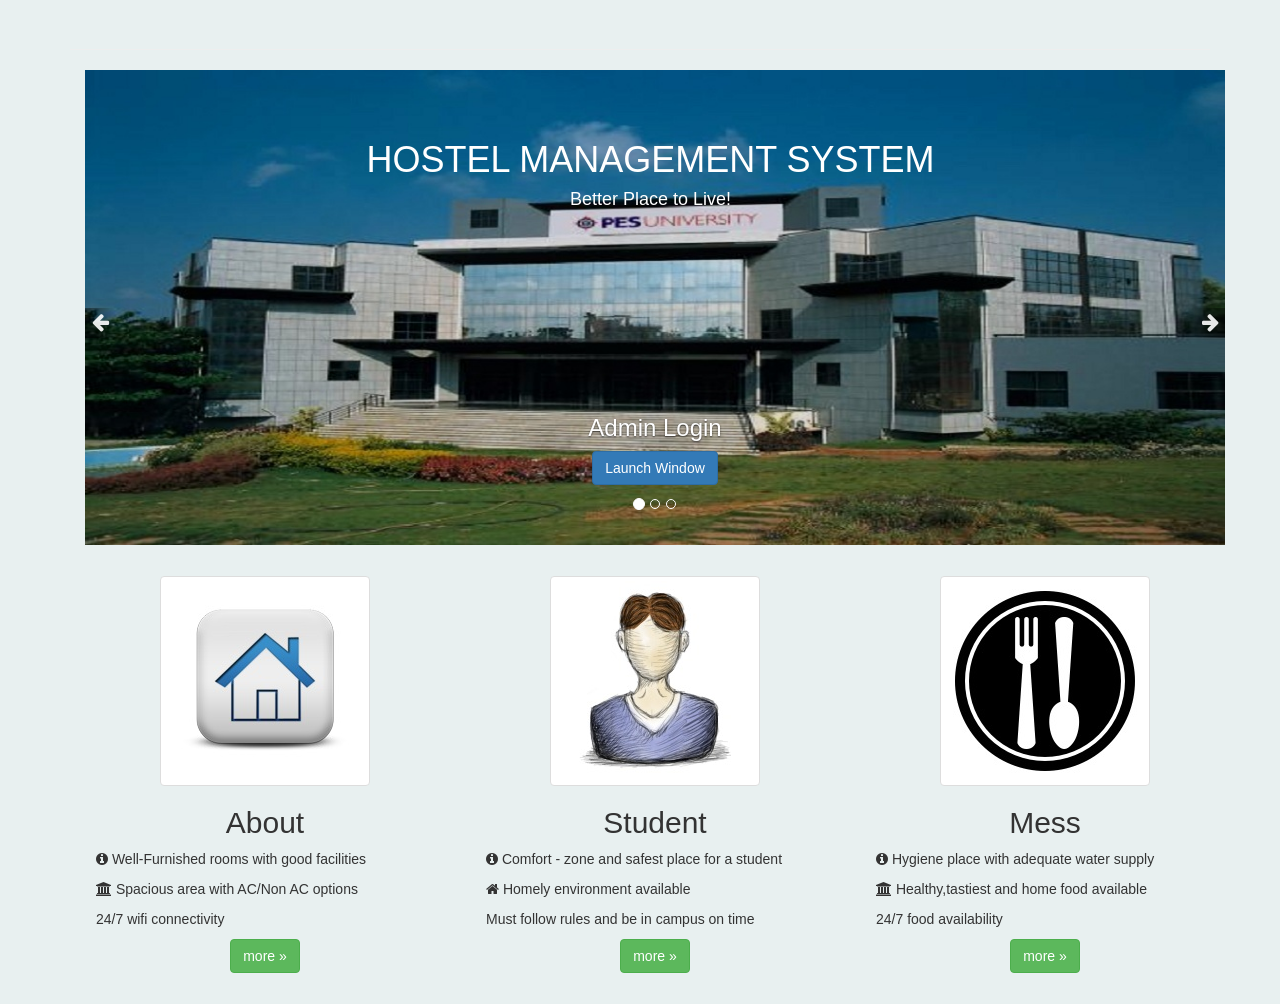
<file: index.html>
<!DOCTYPE html>
<html>
<head>
    <meta charset="utf-8" />
    <title>Hostel Management System</title>
    <meta name="viewport" content="width=device-width, initial-scale=1.0" />

	<!-- Ionicons -->
    <link href="http://code.ionicframework.com/ionicons/2.0.0/css/ionicons.min.css" rel="stylesheet" type="text/css" />
	
    <link rel="stylesheet" type="text/css" href="bootstrap/css/bootstrap.min.css" />
    <link rel="stylesheet" type="text/css" href="font-awesome/css/font-awesome.min.css" />

    <script type="text/javascript" src="js/jquery-1.10.2.min.js"></script>	
    <script type="text/javascript" src="bootstrap/js/bootstrap.min.js"></script>
	
	<link rel="stylesheet" type="text/css" href="css/style.css" />

</head>
<body style = "background-color : #E8F0F0">

<div class="container">

<div class="page-header">
  </div>
<!-- Search Navbar - START -->
<!--<nav class="navbar navbar-default" role="navigation">
    <div class="navbar-header">
        <button type="button" class="navbar-toggle" data-toggle="collapse" data-target="#bs-example-navbar-collapse-1">
            <span class="sr-only">Toggle navigation</span>
            <span class="icon-bar"></span>
            <span class="icon-bar"></span>
            <span class="icon-bar"></span>
        </button>
        <a class="navbar-brand" href="#">Company Name</a>
    </div>
    <div class="collapse navbar-collapse" id="bs-example-navbar-collapse-1">
        <ul class="nav navbar-nav">
            <li class="active"><a href="#">Link</a></li>
            <li><a href="#">Link</a></li>
            <li class="dropdown">
                <a href="#" class="dropdown-toggle" data-toggle="dropdown">Dropdown <b class="caret"></b></a>
                <ul class="dropdown-menu">
                    <li><a href="#">Action</a></li>
                    <li><a href="#">Another action</a></li>
                    <li><a href="#">Something else here</a></li>
                    <li class="divider"></li>
                    <li><a href="#">Separated link</a></li>
                    <li class="divider"></li>                    
                </ul>
            </li>
        </ul>
        <div class="col-sm-3 col-md-3 pull-right">
            <form class="navbar-form" role="search">
                <div class="input-group">
                    <input type="text" class="form-control" placeholder="Search" name="q">
                    <div class="input-group-btn">
                        <button class="btn btn-default" type="submit"><i class="glyphicon glyphicon-search"></i></button>
                    </div>
                </div>
            </form>
        </div>        
    </div>
</nav>-->

<!-- Search Navbar - END -->


<!-- Static Headline - START -->


<div class="container">

    <div class="row">
        <div class="col-md-12">
		
            <div id="carousel-example" class="carousel slide" data-ride="carousel">
                <ol class="carousel-indicators">
                    <li data-target="#carousel-example" data-slide-to="0" class="active"></li>
                    <li data-target="#carousel-example" data-slide-to="1"></li>
                    <li data-target="#carousel-example" data-slide-to="2"></li>
                </ol>
                <div class="carousel-inner">
				    <div class="item active">
						<div id = "hoverdiv"></div>
                        <img class = "hover" hovertext = "Welcome to Hostel Management System!" src="images/slide_03.jpg" alt="First slide" />
                        <div class="carousel-caption">
                            <h3>Admin Login</h3>
                           <!--  <p>
                                click below..
                            </p> -->
                          <p><a href="logadmin.html"><button data-toggle="modal" class="btn btn-primary center-block">Launch Window</button></a></p> 
                        </div>
                    </div>
                    <div class="item">
					
                        <img class = "hover" hovertext = "Welcome to Hostel Management System!" src="images/slide_02.jpg" alt="Second slide" />
                        <div class="carousel-caption">
                            <h3>Student Login</h3>
                           <!--  <p>
                                click below..
                            </p> -->
                            <p><button data-toggle="modal" data-target="#squarespaceModal1" class="btn btn-primary center-block">Launch Window</button></p>
                        </div>
                    </div>
                    <div class="item">
					
                        <img class = "hover" hovertext = "Welcome to Hostel Management System!" src="images/slide_01.jpg" alt="Third slide" />
						<div class="carousel-caption">
                            <p><a href = "contact.html"><button data-toggle="modal" class="btn btn-primary center-block">Contact Us</button><a></p>
                        </div>
                        <!-- <div class="carousel-caption">
                            <h3>Visitor Login</h3>
                            <p>
                              click below..
                            </p>
                             <p><button data-toggle="modal" data-target="#squarespaceModal2" class="btn btn-primary center-block">Launch Login Window</button></p>
                        </div> -->
                    </div>
                </div>

                <!-- Left and right controls -->
                <a class="left carousel-control" href="#carousel-example" role="button" data-slide="prev">
                    <span class="fa fa-arrow-left" aria-hidden="true"></span>
                </a>
                <a class="right carousel-control" href="#carousel-example" role="button" data-slide="next">
                    <span class="fa fa-arrow-right" aria-hidden="true"></span>
                </a>
            </div>
            <div class="main-text hidden-xs">
                <div class="col-md-12 text-center">
				
                    <h1>HOSTEL MANAGEMENT SYSTEM</h1>
                    <h4>Better Place to Live!
                    </h4>
                </div>
            </div>
        </div>
    </div>
</div>
<script type="text/javascript" src="js/hover.js"></script>	
<style>
.main-text {
    position: absolute;
    top: 50px;
    width: 96.66666666666666%;
    color: #FFF;
}

.btn-min-block {
    min-width: 170px;
    line-height: 26px;
}

.btn-clear {
    color: #FFF;
    border-color: #FFF;
    border-width: 2px;
    margin-right: 15px;
}

.btn-clear:hover {
    color: #000;
    background-color: #6699CC;
}

.arrowalign {
    top: 50%;
}

.arrowalign:hover {
    vertical-align: middle;
}

.carousel-control {
    color: #fff;
    top: 50%;
    bottom: auto;
    padding-top: 0px;
    width: 30px;
    height: 30px;
    text-shadow: none;
    opacity: 0.9;
}
</style>

<!-- Static Headline - END -->
<!-- Popup Modal Window for student - START -->
<div class="modal fade alert" id="squarespaceModal1" tabindex="-1" role="dialog" aria-labelledby="modalLabel" aria-hidden="true">
  <div class="modal-dialog">
    <div class="modal-content">
        <div class="modal-header">
            <button type="button" class="close" data-dismiss="modal"><span aria-hidden="true">x</span><span class="sr-only">Close</span></button>
            <h3 class="modal-title" id="lineModalLabel">Student Login Window</h3>
        </div>

        <div class="modal-body">
            <form action = "Login.html">
              <div class="form-group">
                <label for="exampleInputEmail1">Email address</label>
                <input type="email" class="form-control" id="user-email1" placeholder="Enter email">
              </div>
              
              <div class="form-group">
                <label for="exampleInputPassword1">Password</label>
                <input type="password" class="form-control" id="user-email2" placeholder="Enter Password">
              </div>
              <div class="checkbox">
                <label>
                  <input type="checkbox"> Remember login
                </label>
              </div>
             
			   <div class="form-group">
        <button class="btn btn-primary btn-lg btn-block">Sign In</button>
        <span><a href="#">Need help?</a></span>
        <span class="pull-right"><a href="register.html">New Registration</a></span>
    </div>
            </form>
        </div>
    </div>
  </div>
</div>
<!-- Popup Modal Window for student - END -->
 <!-- Popup Modal Window for visitor - START -->
<!--<div class="modal fade alert" id="squarespaceModal2" tabindex="-1" role="dialog" aria-labelledby="modalLabel" aria-hidden="true">
  <div class="modal-dialog">
    <div class="modal-content">
        <div class="modal-header">
            <button type="button" class="close" data-dismiss="modal"><span aria-hidden="true">x</span><span class="sr-only">Close</span></button>
            <h3 class="modal-title" id="lineModalLabel">Visitor Login Window</h3>
        </div>

        <div class="modal-body">
            <form>
              <div class="form-group">
                <label for="exampleInputEmail1">Email address</label>
                <input type="email" class="form-control" id="user-email1" placeholder="Enter email">
              </div>
              
              <div class="form-group">
                <label for="exampleInputPassword1">Password</label>
                <input type="password" class="form-control" id="user-email2" placeholder="Enter Password">
              </div>
              <div class="checkbox">
                <label>
                  <input type="checkbox"> Remember login
                </label>
              </div>
             
			   <div class="form-group">
        <button class="btn btn-primary btn-lg btn-block">Sign In</button>
        <span><a href="#">Need help?</a></span>
        <span class="pull-right"><a href="register.html">New Registration</a></span>
    </div>
            </form>
        </div>
    </div>
  </div>
</div>

<style>
.center {
    margin-top:50px;   
}

.modal-header {
    padding-bottom: 5px;
}

.modal-footer {
        padding: 0;
}
    
.modal-footer .btn-group button {
    height:40px;
    border-top-left-radius : 0;
    border-top-right-radius : 0;
    border: none;
}
    
.modal-footer .btn-group:last-child > button {
    border-right: 0;
}
</style>-->
<!-- Popup Modal Window - END --> 
<div class="container">
        <div class="row style_featured">
            <div class="col-md-4">
                <div>
                    <img src="images/product_001.jpg" alt="" class="img-rounded img-thumbnail" />
                    <h2>About</h2>
                    <p style="text-align: left;">
                        <span class="fa fa-info-circle"></span>
                        Well-Furnished rooms with good facilities
                    </p>
                    <p style="text-align: left;">
                        <span class="fa fa-bank "></span>
                        Spacious area with AC/Non AC options
                    </p>
                    <p style="text-align: left;">
                        <span class="ion ion-wifi "></span>
                        24/7 wifi connectivity
                    </p>
                    <a href="#" class="btn btn-success" title="More">more »</a>
                </div>
            </div>
            <div class="col-md-4">
                <div>
                    <img src="images/product_002.jpg" alt="" class="img-rounded img-thumbnail"/>
                    <h2>Student</h2>
                    <p style="text-align: left;">
                        <span class="fa fa-info-circle"></span>
                        Comfort - zone and safest place for a student
                    </p>
                    <p style="text-align: left;">
                        <span class="fa fa-home "></span>
                        Homely environment available
                    </p>
                    <p style="text-align: left;">
                        <span class="ion ion-clock "></span>
                        Must follow rules and be in campus on time
                    </p>
                    <a href="navigation1.html" class="btn btn-success" title="More">more »</a>
                </div>
            </div>
            <div class="col-md-4">
                <div>
                    <img src="images/product_003.jpg" alt="" class="img-rounded img-thumbnail"/>
                    <h2>Mess</h2>
                    <p style="text-align: left;">
                        <span class="fa fa-info-circle"></span>
                        Hygiene place with adequate water supply
                    </p>
                    <p style="text-align: left;">
                        <span class="fa fa-bank "></span>
                        Healthy,tastiest and home food available
                    </p>
                    <p style="text-align: left;">
                        <span class="ion ion-ios-clock "></span>
                        24/7 food availability 
                    </p>
                    <a href="#" class="btn btn-success" title="More">more »</a>
                </div>
            </div>
        </div>
    </div>

<style>
.style_featured{
    padding: 20px 0;
    text-align: center;
}
.style_featured > div > div{
    padding: 10px;
    border: 1px solid transparent;
    border-radius: 4px;
    transition: 0.5s;
}
.style_featured > div:hover > div{
    margin-top: +19px;
    border: 1px solid rgb(153, 200, 250);
    box-shadow: rgba(0, 0, 0, 0.1) 0px 9px 9px 9px;
    background: rgba(153, 200, 250, 0.1);
    transition: 0.99s;
}
</style>
</div>

</body>
</html>
</file>
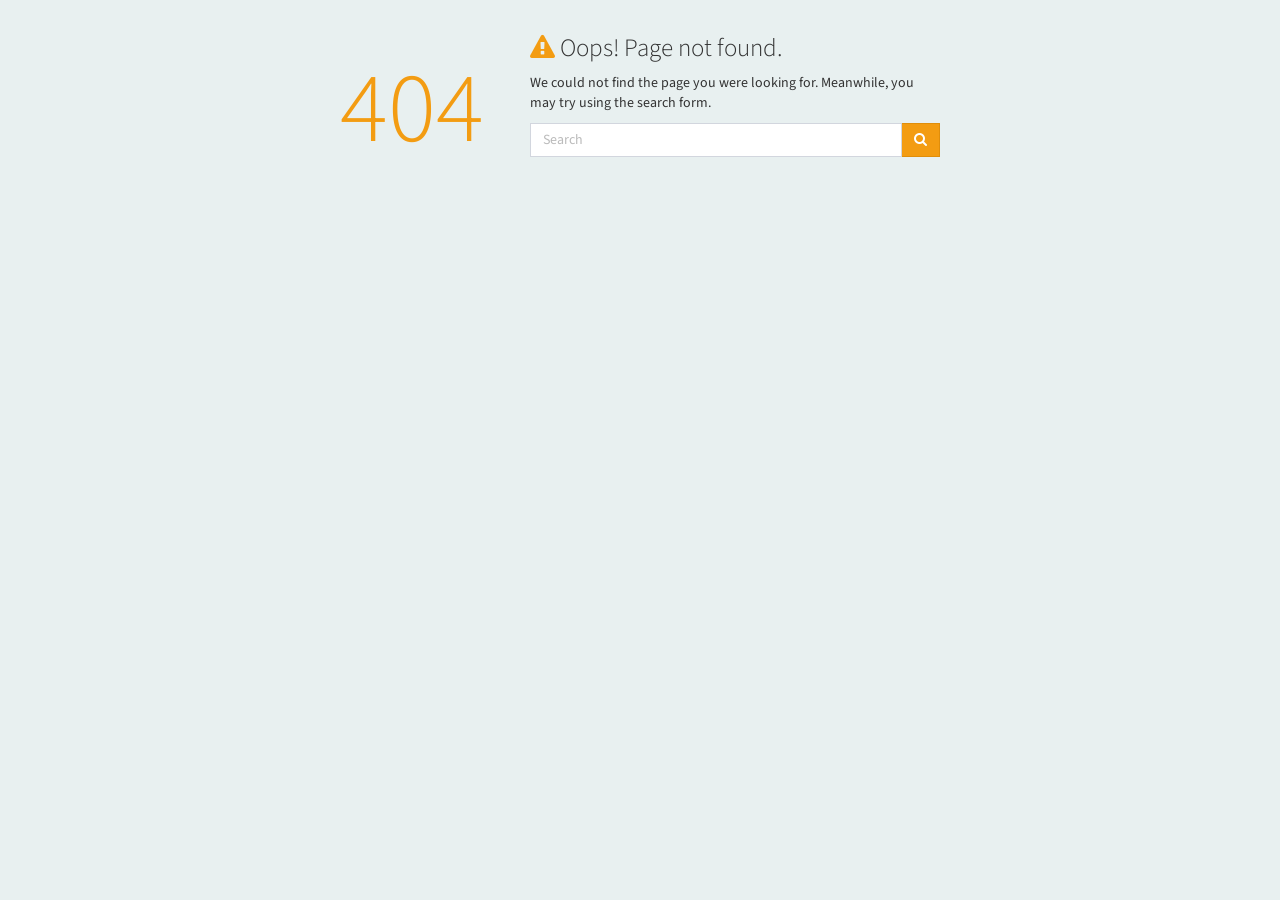
<file: 404errorpage.html>
<!DOCTYPE html>
<html>
  <head>
    <meta charset="UTF-8">
    <title>Error</title>
    <meta content='width=device-width, initial-scale=1, maximum-scale=1, user-scalable=no' name='viewport'>
    <!-- Bootstrap 3.3.2 -->
    <link href="bootstrap/css/bootstrap.min.css" rel="stylesheet" type="text/css" />    
    <!-- Font Awesome Icons -->
    <link href="https://maxcdn.bootstrapcdn.com/font-awesome/4.3.0/css/font-awesome.min.css" rel="stylesheet" type="text/css" />
    <!-- Theme style -->
    <link href="dist/css/AdminLTE.min.css" rel="stylesheet" type="text/css" />
 </head>
 <body style = "background-color : #E8F0F0">
 
        
        <!-- Main content -->
        <section class="content">

          <div class="error-page">
            <h2 class="headline text-yellow"> 404</h2>
            <div class="error-content">
              <h3><i class="fa fa-warning text-yellow"></i> Oops! Page not found.</h3>
              <p>
                We could not find the page you were looking for.
                Meanwhile, you may <!-- <a href='../../index.html'>return to dashboard</a> or --> try using the search form.
              </p>
              <form class='search-form'>
                <div class='input-group'>
                  <input type="text" name="search" class='form-control' placeholder="Search"/>
                  <div class="input-group-btn">
                    <button type="submit" name="submit" class="btn btn-warning btn-flat"><i class="fa fa-search"></i></button>
                  </div>
                </div><!-- /.input-group -->
              </form>
            </div><!-- /.error-content -->
          </div><!-- /.error-page -->
        </section><!-- /.content -->
    
	  </body>
	 </html>
</file>
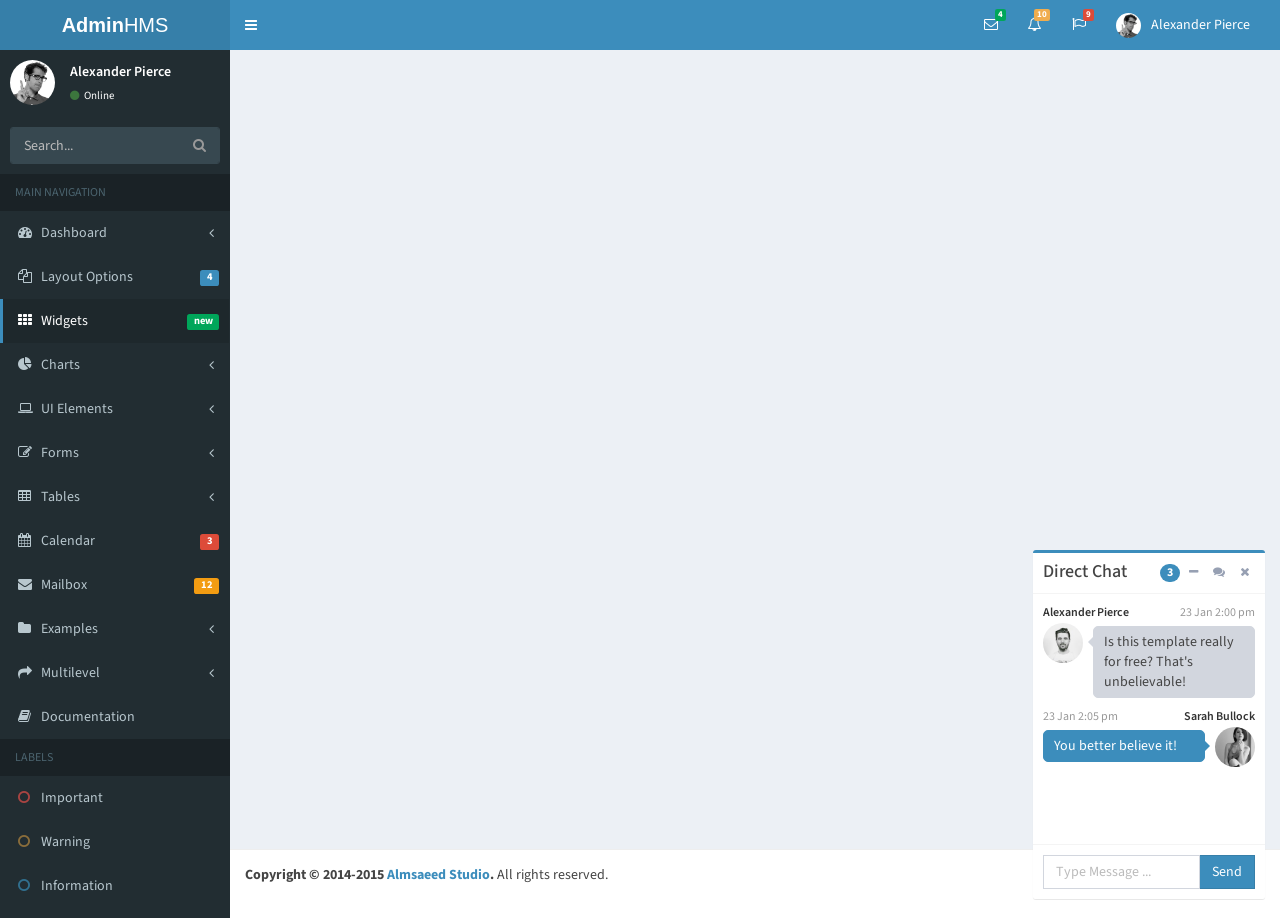
<file: chatbox.html>
<!DOCTYPE html>
<html>
  <head>
    <meta charset="UTF-8">
    <title>Widgets</title>
    <meta content='width=device-width, initial-scale=1, maximum-scale=1, user-scalable=no' name='viewport'>
    <!-- Bootstrap -->
    <link rel="stylesheet" type="text/css" href="bootstrap/css/bootstrap.min.css" />
   <!-- FontAwesome 4.3.0 -->
    <link rel="stylesheet" type="text/css" href="font-awesome/css/font-awesome.min.css" />   
    <!-- Ionicons -->
    <link href="http://code.ionicframework.com/ionicons/2.0.0/css/ionicons.min.css" rel="stylesheet" type="text/css" />
    <!-- Theme style -->
    <link href="dist/css/AdminLTE.min.css" rel="stylesheet" type="text/css" />
    <!-- AdminLTE Skins. Choose a skin from the css/skins
         folder instead of downloading all of them to reduce the load. -->
    <link href="dist/css/skins/_all-skins.min.css" rel="stylesheet" type="text/css" />

	<link rel="stylesheet" type="text/css" href="css/style.css" />
    <!-- HTML5 Shim and Respond.js IE8 support of HTML5 elements and media queries -->
    <!-- WARNING: Respond.js doesn't work if you view the page via file:// -->
    <!--[if lt IE 9]>
        <script src="https://oss.maxcdn.com/libs/html5shiv/3.7.0/html5shiv.js"></script>
        <script src="https://oss.maxcdn.com/libs/respond.js/1.3.0/respond.min.js"></script>
    <![endif]-->
  </head>
  <body class="skin-blue">
    <div class="wrapper">

      <header class="main-header">
        <a href="../index2.html" class="logo"><b>Admin</b>HMS</a>
        <!-- Header Navbar: style can be found in header.less -->
        <nav class="navbar navbar-static-top" role="navigation">
          <!-- Sidebar toggle button-->
          <a href="#" class="sidebar-toggle" data-toggle="offcanvas" role="button">
            <span class="sr-only">Toggle navigation</span>
            <span class="icon-bar"></span>
            <span class="icon-bar"></span>
            <span class="icon-bar"></span>
          </a>
          <div class="navbar-custom-menu">
            <ul class="nav navbar-nav">
              <!-- Messages: style can be found in dropdown.less-->
              <li class="dropdown messages-menu">
                <a href="#" class="dropdown-toggle" data-toggle="dropdown">
                  <i class="fa fa-envelope-o"></i>
                  <span class="label label-success">4</span>
                </a>
                <ul class="dropdown-menu">
                  <li class="header">You have 4 messages</li>
                  <li>
                    <!-- inner menu: contains the actual data -->
                    <ul class="menu">
                      <li><!-- start message -->
                        <a href="#">
                          <div class="pull-left">
                            <img src="../dist/img/user2-160x160.jpg" class="img-circle" alt="User Image"/>
                          </div>
                          <h4>
                            Support Team
                            <small><i class="fa fa-clock-o"></i> 5 mins</small>
                          </h4>
                          <p>Why not buy a new awesome theme?</p>
                        </a>
                      </li><!-- end message -->
                      <li>
                        <a href="#">
                          <div class="pull-left">
                            <img src="../dist/img/user3-128x128.jpg" class="img-circle" alt="user image"/>
                          </div>
                          <h4>
                            AdminLTE Design Team
                            <small><i class="fa fa-clock-o"></i> 2 hours</small>
                          </h4>
                          <p>Why not buy a new awesome theme?</p>
                        </a>
                      </li>
                      <li>
                        <a href="#">
                          <div class="pull-left">
                            <img src="../dist/img/user4-128x128.jpg" class="img-circle" alt="user image"/>
                          </div>
                          <h4>
                            Developers
                            <small><i class="fa fa-clock-o"></i> Today</small>
                          </h4>
                          <p>Why not buy a new awesome theme?</p>
                        </a>
                      </li>
                      <li>
                        <a href="#">
                          <div class="pull-left">
                            <img src="../dist/img/user3-128x128.jpg" class="img-circle" alt="user image"/>
                          </div>
                          <h4>
                            Sales Department
                            <small><i class="fa fa-clock-o"></i> Yesterday</small>
                          </h4>
                          <p>Why not buy a new awesome theme?</p>
                        </a>
                      </li>
                      <li>
                        <a href="#">
                          <div class="pull-left">
                            <img src="../dist/img/user4-128x128.jpg" class="img-circle" alt="user image"/>
                          </div>
                          <h4>
                            Reviewers
                            <small><i class="fa fa-clock-o"></i> 2 days</small>
                          </h4>
                          <p>Why not buy a new awesome theme?</p>
                        </a>
                      </li>
                    </ul>
                  </li>
                  <li class="footer"><a href="#">See All Messages</a></li>
                </ul>
              </li>
              <!-- Notifications: style can be found in dropdown.less -->
              <li class="dropdown notifications-menu">
                <a href="#" class="dropdown-toggle" data-toggle="dropdown">
                  <i class="fa fa-bell-o"></i>
                  <span class="label label-warning">10</span>
                </a>
                <ul class="dropdown-menu">
                  <li class="header">You have 10 notifications</li>
                  <li>
                    <!-- inner menu: contains the actual data -->
                    <ul class="menu">
                      <li>
                        <a href="#">
                          <i class="fa fa-users text-aqua"></i> 5 new members joined today
                        </a>
                      </li>
                      <li>
                        <a href="#">
                          <i class="fa fa-warning text-yellow"></i> Very long description here that may not fit into the page and may cause design problems
                        </a>
                      </li>
                      <li>
                        <a href="#">
                          <i class="fa fa-users text-red"></i> 5 new members joined
                        </a>
                      </li>

                      <li>
                        <a href="#">
                          <i class="fa fa-shopping-cart text-green"></i> 25 sales made
                        </a>
                      </li>
                      <li>
                        <a href="#">
                          <i class="fa fa-user text-light-blue"></i> You changed your username
                        </a>
                      </li>
                    </ul>
                  </li>
                  <li class="footer"><a href="#">View all</a></li>
                </ul>
              </li>
              <!-- Tasks: style can be found in dropdown.less -->
              <li class="dropdown tasks-menu">
                <a href="#" class="dropdown-toggle" data-toggle="dropdown">
                  <i class="fa fa-flag-o"></i>
                  <span class="label label-danger">9</span>
                </a>
                <ul class="dropdown-menu">
                  <li class="header">You have 9 tasks</li>
                  <li>
                    <!-- inner menu: contains the actual data -->
                    <ul class="menu">
                      <li><!-- Task item -->
                        <a href="#">
                          <h3>
                            Design some buttons
                            <small class="pull-right">20%</small>
                          </h3>
                          <div class="progress xs">
                            <div class="progress-bar progress-bar-aqua" style="width: 20%" role="progressbar" aria-valuenow="20" aria-valuemin="0" aria-valuemax="100">
                              <span class="sr-only">20% Complete</span>
                            </div>
                          </div>
                        </a>
                      </li><!-- end task item -->
                      <li><!-- Task item -->
                        <a href="#">
                          <h3>
                            Create a nice theme
                            <small class="pull-right">40%</small>
                          </h3>
                          <div class="progress xs">
                            <div class="progress-bar progress-bar-green" style="width: 40%" role="progressbar" aria-valuenow="20" aria-valuemin="0" aria-valuemax="100">
                              <span class="sr-only">40% Complete</span>
                            </div>
                          </div>
                        </a>
                      </li><!-- end task item -->
                      <li><!-- Task item -->
                        <a href="#">
                          <h3>
                            Some task I need to do
                            <small class="pull-right">60%</small>
                          </h3>
                          <div class="progress xs">
                            <div class="progress-bar progress-bar-red" style="width: 60%" role="progressbar" aria-valuenow="20" aria-valuemin="0" aria-valuemax="100">
                              <span class="sr-only">60% Complete</span>
                            </div>
                          </div>
                        </a>
                      </li><!-- end task item -->
                      <li><!-- Task item -->
                        <a href="#">
                          <h3>
                            Make beautiful transitions
                            <small class="pull-right">80%</small>
                          </h3>
                          <div class="progress xs">
                            <div class="progress-bar progress-bar-yellow" style="width: 80%" role="progressbar" aria-valuenow="20" aria-valuemin="0" aria-valuemax="100">
                              <span class="sr-only">80% Complete</span>
                            </div>
                          </div>
                        </a>
                      </li><!-- end task item -->
                    </ul>
                  </li>
                  <li class="footer">
                    <a href="#">View all tasks</a>
                  </li>
                </ul>
              </li>
              <!-- User Account: style can be found in dropdown.less -->
              <li class="dropdown user user-menu">
                <a href="#" class="dropdown-toggle" data-toggle="dropdown">
                  <img src="../dist/img/user2-160x160.jpg" class="user-image" alt="User Image"/>
                  <span class="hidden-xs">Alexander Pierce</span>
                </a>
                <ul class="dropdown-menu">
                  <!-- User image -->
                  <li class="user-header">
                    <img src="../dist/img/user2-160x160.jpg" class="img-circle" alt="User Image" />
                    <p>
                      Alexander Pierce - Web Developer
                      <small>Member since Nov. 2012</small>
                    </p>
                  </li>
                  <!-- Menu Body -->
                  <li class="user-body">
                    <div class="col-xs-4 text-center">
                      <a href="#">Followers</a>
                    </div>
                    <div class="col-xs-4 text-center">
                      <a href="#">Sales</a>
                    </div>
                    <div class="col-xs-4 text-center">
                      <a href="#">Friends</a>
                    </div>
                  </li>
                  <!-- Menu Footer-->
                  <li class="user-footer">
                    <div class="pull-left">
                      <a href="#" class="btn btn-default btn-flat">Profile</a>
                    </div>
                    <div class="pull-right">
                      <a href="#" class="btn btn-default btn-flat">Sign out</a>
                    </div>
                  </li>
                </ul>
              </li>
            </ul>
          </div>
        </nav>
      </header>
      <!-- Left side column. contains the logo and sidebar -->
      <aside class="main-sidebar">
        <!-- sidebar: style can be found in sidebar.less -->
        <section class="sidebar">
          <!-- Sidebar user panel -->
          <div class="user-panel">
            <div class="pull-left image">
              <img src="../dist/img/user2-160x160.jpg" class="img-circle" alt="User Image" />
            </div>
            <div class="pull-left info">
              <p>Alexander Pierce</p>

              <a href="#"><i class="fa fa-circle text-success"></i> Online</a>
            </div>
          </div>
          <!-- search form -->
          <form action="#" method="get" class="sidebar-form">
            <div class="input-group">
              <input type="text" name="q" class="form-control" placeholder="Search..."/>
              <span class="input-group-btn">
                <button type='submit' name='seach' id='search-btn' class="btn btn-flat"><i class="fa fa-search"></i></button>
              </span>
            </div>
          </form>
          <!-- /.search form -->
          <!-- sidebar menu: : style can be found in sidebar.less -->
          <ul class="sidebar-menu">
            <li class="header">MAIN NAVIGATION</li>
            <li class="treeview">
              <a href="#">
                <i class="fa fa-dashboard"></i> <span>Dashboard</span> <i class="fa fa-angle-left pull-right"></i>
              </a>
              <ul class="treeview-menu">
                <li><a href="../index.html"><i class="fa fa-circle-o"></i> Dashboard v1</a></li>
                <li><a href="../index2.html"><i class="fa fa-circle-o"></i> Dashboard v2</a></li>
              </ul>
            </li>
            <li class="treeview">
              <a href="#">
                <i class="fa fa-files-o"></i>
                <span>Layout Options</span>
                <span class="label label-primary pull-right">4</span>
              </a>
              <ul class="treeview-menu">
                <li><a href="layout/top-nav.html"><i class="fa fa-circle-o"></i> Top Navigation</a></li>
                <li><a href="layout/boxed.html"><i class="fa fa-circle-o"></i> Boxed</a></li>
                <li><a href="layout/fixed.html"><i class="fa fa-circle-o"></i> Fixed</a></li>
                <li><a href="layout/collapsed-sidebar.html"><i class="fa fa-circle-o"></i> Collapsed Sidebar</a></li>
              </ul>
            </li>
            <li class="active">
              <a href="widgets.html">
                <i class="fa fa-th"></i> <span>Widgets</span> <small class="label pull-right bg-green">new</small>
              </a>
            </li>
            <li class="treeview">
              <a href="#">
                <i class="fa fa-pie-chart"></i>
                <span>Charts</span>
                <i class="fa fa-angle-left pull-right"></i>
              </a>
              <ul class="treeview-menu">
                <li><a href="charts/morris.html"><i class="fa fa-circle-o"></i> Morris</a></li>
                <li><a href="charts/flot.html"><i class="fa fa-circle-o"></i> Flot</a></li>
                <li><a href="charts/inline.html"><i class="fa fa-circle-o"></i> Inline charts</a></li>
              </ul>
            </li>
            <li class="treeview">
              <a href="#">
                <i class="fa fa-laptop"></i>
                <span>UI Elements</span>
                <i class="fa fa-angle-left pull-right"></i>
              </a>
              <ul class="treeview-menu">
                <li><a href="UI/general.html"><i class="fa fa-circle-o"></i> General</a></li>
                <li><a href="UI/icons.html"><i class="fa fa-circle-o"></i> Icons</a></li>
                <li><a href="UI/buttons.html"><i class="fa fa-circle-o"></i> Buttons</a></li>
                <li><a href="UI/sliders.html"><i class="fa fa-circle-o"></i> Sliders</a></li>
                <li><a href="UI/timeline.html"><i class="fa fa-circle-o"></i> Timeline</a></li>
                <li><a href="UI/modals.html"><i class="fa fa-circle-o"></i> Modals</a></li>
              </ul>
            </li>
            <li class="treeview">
              <a href="#">
                <i class="fa fa-edit"></i> <span>Forms</span>
                <i class="fa fa-angle-left pull-right"></i>
              </a>
              <ul class="treeview-menu">
                <li><a href="forms/general.html"><i class="fa fa-circle-o"></i> General Elements</a></li>
                <li><a href="forms/advanced.html"><i class="fa fa-circle-o"></i> Advanced Elements</a></li>
                <li><a href="forms/editors.html"><i class="fa fa-circle-o"></i> Editors</a></li>
              </ul>
            </li>
            <li class="treeview">
              <a href="#">
                <i class="fa fa-table"></i> <span>Tables</span>
                <i class="fa fa-angle-left pull-right"></i>
              </a>
              <ul class="treeview-menu">
                <li><a href="tables/simple.html"><i class="fa fa-circle-o"></i> Simple tables</a></li>
                <li><a href="tables/data.html"><i class="fa fa-circle-o"></i> Data tables</a></li>
              </ul>
            </li>
            <li>
              <a href="calendar.html">
                <i class="fa fa-calendar"></i> <span>Calendar</span>
                <small class="label pull-right bg-red">3</small>
              </a>
            </li>
            <li>
              <a href="mailbox/mailbox.html">
                <i class="fa fa-envelope"></i> <span>Mailbox</span>
                <small class="label pull-right bg-yellow">12</small>
              </a>
            </li>
            <li class="treeview">
              <a href="#">
                <i class="fa fa-folder"></i> <span>Examples</span>
                <i class="fa fa-angle-left pull-right"></i>
              </a>
              <ul class="treeview-menu">
                <li><a href="examples/invoice.html"><i class="fa fa-circle-o"></i> Invoice</a></li>
                <li><a href="examples/login.html"><i class="fa fa-circle-o"></i> Login</a></li>
                <li><a href="examples/register.html"><i class="fa fa-circle-o"></i> Register</a></li>
                <li><a href="examples/lockscreen.html"><i class="fa fa-circle-o"></i> Lockscreen</a></li>
                <li><a href="examples/404.html"><i class="fa fa-circle-o"></i> 404 Error</a></li>
                <li><a href="examples/500.html"><i class="fa fa-circle-o"></i> 500 Error</a></li>
                <li><a href="examples/blank.html"><i class="fa fa-circle-o"></i> Blank Page</a></li>
              </ul>
            </li>
            <li class="treeview">
              <a href="#">
                <i class="fa fa-share"></i> <span>Multilevel</span>
                <i class="fa fa-angle-left pull-right"></i>
              </a>
              <ul class="treeview-menu">
                <li><a href="#"><i class="fa fa-circle-o"></i> Level One</a></li>
                <li>
                  <a href="#"><i class="fa fa-circle-o"></i> Level One <i class="fa fa-angle-left pull-right"></i></a>
                  <ul class="treeview-menu">
                    <li><a href="#"><i class="fa fa-circle-o"></i> Level Two</a></li>
                    <li>
                      <a href="#"><i class="fa fa-circle-o"></i> Level Two <i class="fa fa-angle-left pull-right"></i></a>
                      <ul class="treeview-menu">
                        <li><a href="#"><i class="fa fa-circle-o"></i> Level Three</a></li>
                        <li><a href="#"><i class="fa fa-circle-o"></i> Level Three</a></li>
                      </ul>
                    </li>
                  </ul>
                </li>
                <li><a href="#"><i class="fa fa-circle-o"></i> Level One</a></li>
              </ul>
            </li>
            <li><a href="../documentation/index.html"><i class="fa fa-book"></i> Documentation</a></li>
            <li class="header">LABELS</li>
            <li><a href="#"><i class="fa fa-circle-o text-danger"></i> Important</a></li>
            <li><a href="#"><i class="fa fa-circle-o text-warning"></i> Warning</a></li>
            <li><a href="#"><i class="fa fa-circle-o text-info"></i> Information</a></li>
          </ul>
        </section>
        <!-- /.sidebar -->
      </aside>

      <!-- Content Wrapper. Contains page content -->
      <div class="content-wrapper">
        
         <div class="col-md-3" >
              <!-- DIRECT CHAT PRIMARY -->
              <div class="box box-primary direct-chat direct-chat-primary">
                <div class="box-header with-border">
                  <h3 class="box-title">Direct Chat</h3>
                  <div class="box-tools pull-right">
                    <span data-toggle="tooltip" title="3 New Messages" class='badge bg-light-blue'>3</span>
                    <button class="btn btn-box-tool" data-widget="collapse"><i class="fa fa-minus"></i></button>
                    <button class="btn btn-box-tool" data-toggle="tooltip" title="Contacts" data-widget="chat-pane-toggle"><i class="fa fa-comments"></i></button>
                    <button class="btn btn-box-tool" data-widget="remove"><i class="fa fa-times"></i></button>
                  </div>
                </div><!-- /.box-header -->
                <div class="box-body">
                  <!-- Conversations are loaded here -->
                  <div class="direct-chat-messages">
                    <!-- Message. Default to the left -->
                    <div class="direct-chat-msg">
                      <div class='direct-chat-info clearfix'>
                        <span class='direct-chat-name pull-left'>Alexander Pierce</span>
                        <span class='direct-chat-timestamp pull-right'>23 Jan 2:00 pm</span>
                      </div><!-- /.direct-chat-info -->
                      <img class="direct-chat-img" src="dist/img/user1-128x128.jpg" alt="message user image" /><!-- /.direct-chat-img -->
                      <div class="direct-chat-text">
                        Is this template really for free? That's unbelievable!
                      </div><!-- /.direct-chat-text -->
                    </div><!-- /.direct-chat-msg -->

                    <!-- Message to the right -->
                    <div class="direct-chat-msg right">
                      <div class='direct-chat-info clearfix'>
                        <span class='direct-chat-name pull-right'>Sarah Bullock</span>
                        <span class='direct-chat-timestamp pull-left'>23 Jan 2:05 pm</span>
                      </div><!-- /.direct-chat-info -->
                      <img class="direct-chat-img" src="dist/img/user3-128x128.jpg" alt="message user image" /><!-- /.direct-chat-img -->
                      <div class="direct-chat-text">
                        You better believe it!
                      </div><!-- /.direct-chat-text -->
                    </div><!-- /.direct-chat-msg -->                    
                  </div><!--/.direct-chat-messages-->

                  <!-- Contacts are loaded here -->
                  <div class="direct-chat-contacts">
                    <ul class='contacts-list'>
                      <li>
                        <a href='#'>
                          <img class='contacts-list-img' src='dist/img/user1-128x128.jpg'/>
                          <div class='contacts-list-info'>
                            <span class='contacts-list-name'>
                              Count Dracula
                              <small class='contacts-list-date pull-right'>2/28/2015</small>
                            </span>
                            <span class='contacts-list-msg'>How have you been? I was...</span>
                          </div><!-- /.contacts-list-info -->
                        </a>
                      </li><!-- End Contact Item -->                      
                    </ul><!-- /.contatcts-list -->
                  </div><!-- /.direct-chat-pane -->
                </div><!-- /.box-body -->
                <div class="box-footer">
                  <form action="#" method="post">
                    <div class="input-group">
                      <input type="text" name="message" placeholder="Type Message ..." class="form-control"/>
                      <span class="input-group-btn">
                        <button type="button" class="btn btn-primary btn-flat">Send</button>
                      </span>
                    </div>
                  </form>
                </div><!-- /.box-footer-->
              </div><!--/.direct-chat -->
            </div><!-- /.col -->
      </div><!-- /.content-wrapper -->
      <footer class="main-footer">
        <div class="pull-right hidden-xs">
          <b>Version</b> 2.0
        </div>
        <strong>Copyright &copy; 2014-2015 <a href="http://almsaeedstudio.com">Almsaeed Studio</a>.</strong> All rights reserved.
      </footer>
    </div><!-- ./wrapper -->

    <!-- jQuery 2.1.3 -->
    <script src="plugins/jQuery/jQuery-2.1.3.min.js"></script>
    <!-- Bootstrap 3.3.2 JS -->
    <script src="bootstrap/js/bootstrap.min.js" type="text/javascript"></script>
    <!-- Slimscroll -->
    <script src="plugins/slimScroll/jquery.slimscroll.min.js" type="text/javascript"></script>
    <!-- FastClick -->
    <script src='plugins/fastclick/fastclick.min.js'></script>
    <!-- AdminLTE App -->
    <script src="dist/js/app.min.js" type="text/javascript"></script>
    </body>
</html>
</file>
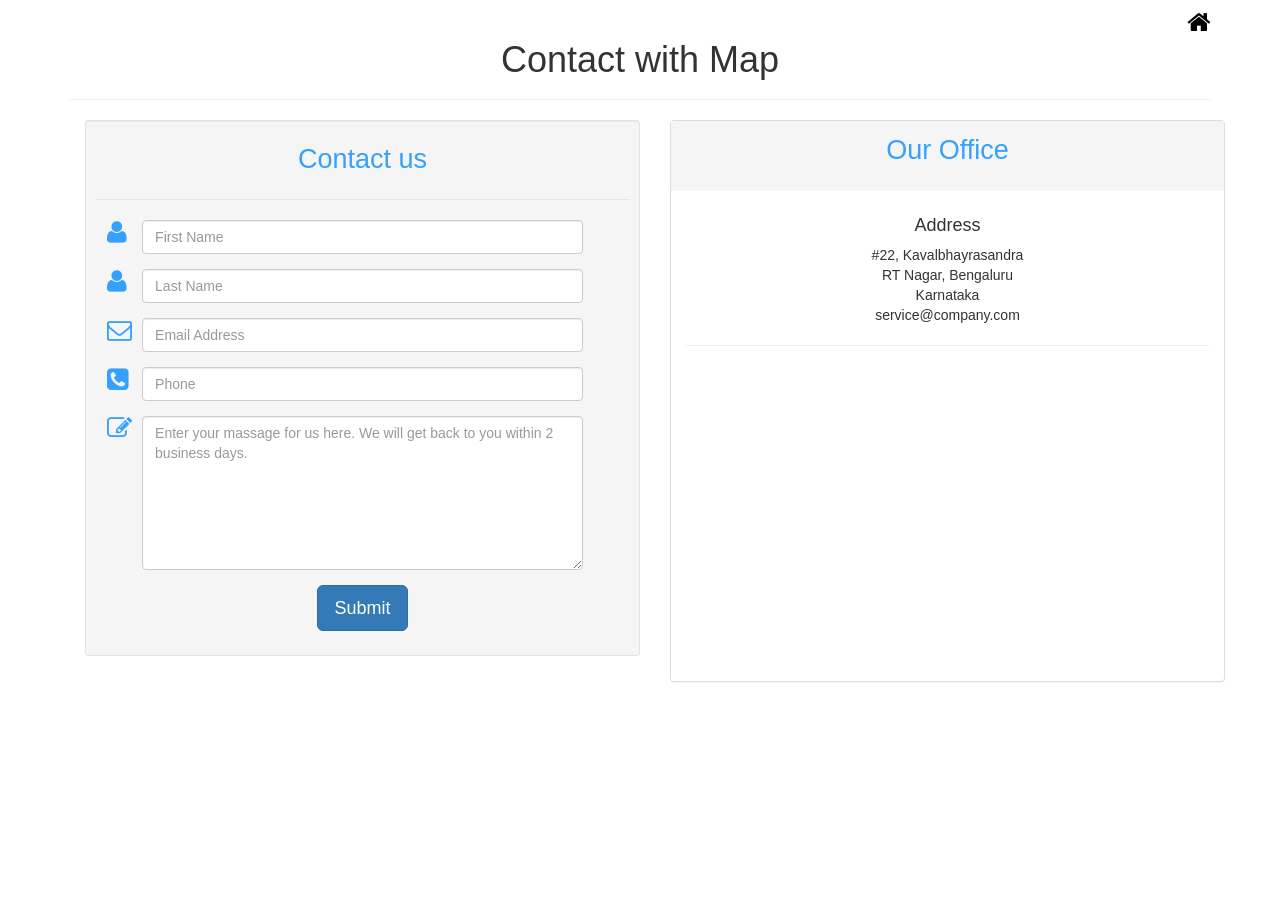
<file: contact.html>
<!DOCTYPE html>
<html>
<head>
    <meta charset="utf-8" />
    <title>Contact with Map</title>
    <meta name="viewport" content="width=device-width, initial-scale=1.0" />

    <link rel="stylesheet" type="text/css" href="bootstrap/css/bootstrap.min.css" />
    <link rel="stylesheet" type="text/css" href="font-awesome/css/font-awesome.min.css" />

    <script type="text/javascript" src="js/jquery-1.10.2.min.js"></script>
    <script type="text/javascript" src="bootstrap/js/bootstrap.min.js"></script>
</head>
<body>

<div class="container">

<!-- Home redirection -START -->
							<a href = "index.html">
						    <div class = "home">
								<span ><i class="fa fa-home graphic"></i></span>
							</div></a>
<!-- Home redirection -END -->

<div class="page-header">
    <h1 style = "text-align : center"> Contact with Map </h1>
</div>


<!-- Contact with Map - START -->
<div class="container">
    <div class="row">
        <div class="col-md-6">
            <div class="well well-sm">
                <form class="form-horizontal" method="post">
                    <fieldset>
                        <legend class="text-center header">Contact us</legend>
                        
						<div class="form-group">
						
                            <div class="col-md-10 col-md-offset-1">
							<span class = "user"><i class="fa fa-user bigicon"></i></span>
							     <input id="fname" name="name" type="text" placeholder="First Name" class="form-control">
                            </div>
                        </div>
                        <div class="form-group">
                            <div class="col-md-10 col-md-offset-1">
							<span class="user"><i class="fa fa-user bigicon"></i></span>
                                <input id="lname" name="name" type="text" placeholder="Last Name" class="form-control">
                            </div>
                        </div>

                        <div class="form-group">
                            <div class="col-md-10 col-md-offset-1">
							<span class="user"><i class="fa fa-envelope-o bigicon"></i></span>
                                <input id="email" name="email" type="text" placeholder="Email Address" class="form-control">
                            </div>
                        </div>

                        <div class="form-group">
                            <div class="col-md-10 col-md-offset-1">
							<span class="user"><i class="fa fa-phone-square bigicon"></i></span>
                                <input id="phone" name="phone" type="text" placeholder="Phone" class="form-control">
                            </div>
                        </div>

                        <div class="form-group">
                            <div class="col-md-10 col-md-offset-1">
							<span class="user"><i class="fa fa-pencil-square-o bigicon"></i></span>
                                <textarea class="form-control" id="message" name="message" placeholder="Enter your massage for us here. We will get back to you within 2 business days." rows="7"></textarea>
                            </div>
                        </div>

                        <div class="form-group">
                            <div class="col-md-12 text-center">
								<button type="submit" class="btn btn-primary btn-lg">Submit</button>
                            </div>
                        </div>
                    </fieldset>
                </form>
            </div>
        </div>
        <div class="col-md-6">
            <div>
                <div class="panel panel-default">
                    <div class="text-center header">Our Office</div>
                    <div class="panel-body text-center">
                        <h4>Address</h4>
                        <div>
                        #22, Kavalbhayrasandra<br />
                        RT Nagar, Bengaluru<br />
                        Karnataka<br />
                        service@company.com<br />
                        </div>
                        <hr />
                        <div id="map1" class="map">
                        </div>
                    </div>
                </div>
            </div>
        </div>
    </div>
</div>


<script src="http://maps.google.com/maps/api/js?sensor=false"></script>

<script type="text/javascript">
    jQuery(function ($) {
        function init_map1() {
            var myLocation = new google.maps.LatLng(12.9076943,77.5924213);
            var mapOptions = {
                center: myLocation,
                zoom: 16
            };
            var marker = new google.maps.Marker({
                position: myLocation,
                title: "Property Location"
            });
            var map = new google.maps.Map(document.getElementById("map1"),
                mapOptions);
            marker.setMap(map);
        }
        init_map1();
    });
</script>

<style>
    .map {
        min-width: 300px;
        min-height: 300px;
        width: 100%;
        height: 100%;
    }

    .header {
        background-color: #F5F5F5;
        color: #36A0FF;
        height: 70px;
        font-size: 27px;
        padding: 10px;
    }
	
	.bigicon {
        font-size: 25px;
        color: #36A0FF;
    }
	
	.user{
	position:absolute;
	left:-20px;
	top:0px;
		}
		
	.home{
	position:relative;
	float:right;
	top:10px;
			}
			
	.graphic{
	font-size: 25px;
    color: black;
	}
</style>

<!-- Contact with Map - END -->

</div>

</body>
</html>
</file>
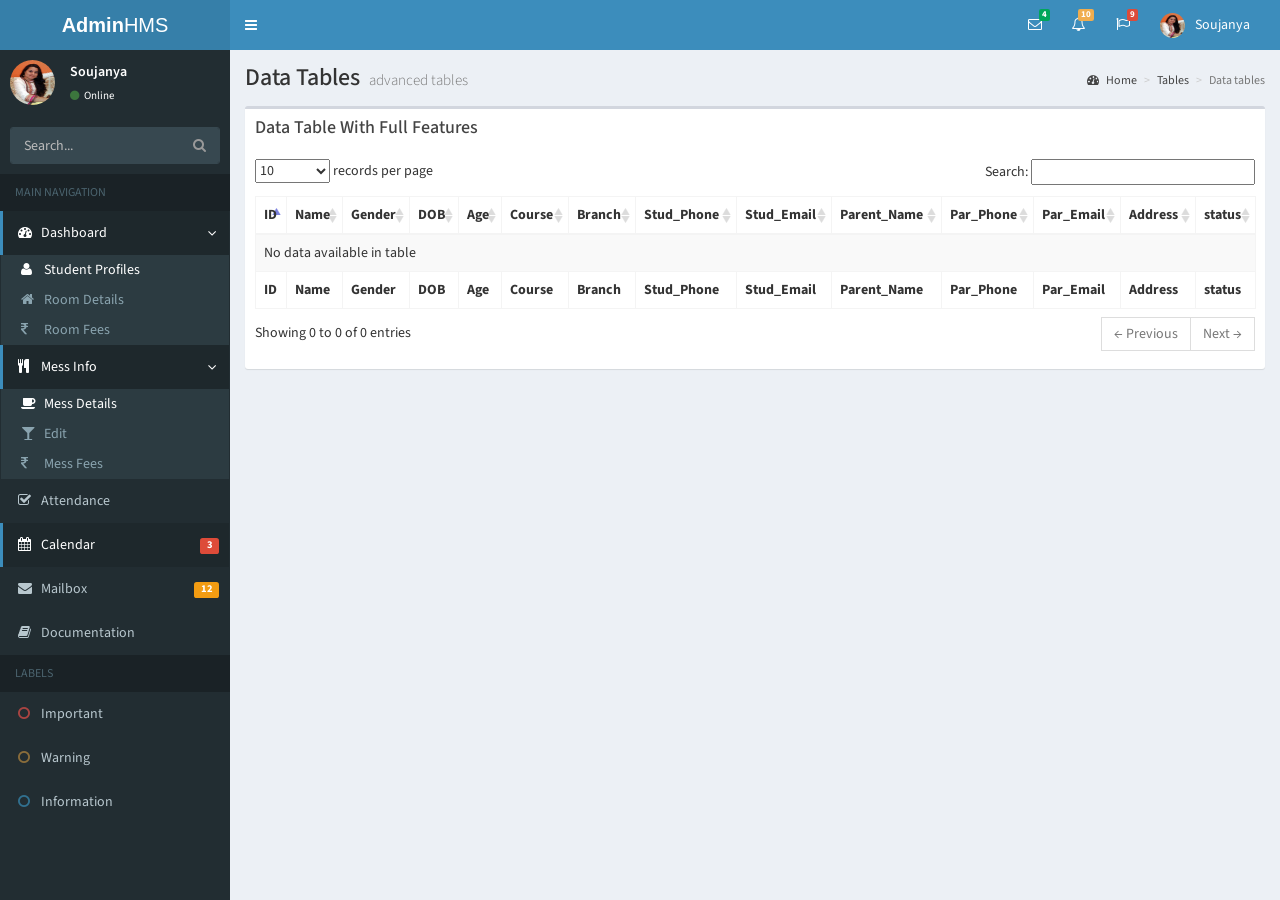
<file: database.html>
<!DOCTYPE html>
<html>
  <head>
    <meta charset="UTF-8">
    <title>AdminLTE 2 | Data Tables</title>
    <meta content='width=device-width, initial-scale=1, maximum-scale=1, user-scalable=no' name='viewport'>
    <!-- Bootstrap -->
    <link rel="stylesheet" type="text/css" href="bootstrap/css/bootstrap.min.css" />
   <!-- FontAwesome 4.3.0 -->
    <link rel="stylesheet" type="text/css" href="font-awesome/css/font-awesome.min.css" />   
    <!-- Ionicons -->
    <link href="http://code.ionicframework.com/ionicons/2.0.0/css/ionicons.min.css" rel="stylesheet" type="text/css" />
    <!-- DATA TABLES -->
    <link href="plugins/datatables/dataTables.bootstrap.css" rel="stylesheet" type="text/css" />
    <!-- Theme style -->
    <link href="dist/css/AdminLTE.min.css" rel="stylesheet" type="text/css" />
    <!-- AdminLTE Skins. Choose a skin from the css/skins 
         folder instead of downloading all of them to reduce the load. -->
    <link href="dist/css/skins/_all-skins.min.css" rel="stylesheet" type="text/css" />

    <!-- HTML5 Shim and Respond.js IE8 support of HTML5 elements and media queries -->
    <!-- WARNING: Respond.js doesn't work if you view the page via file:// -->
    <!--[if lt IE 9]>
        <script src="https://oss.maxcdn.com/libs/html5shiv/3.7.0/html5shiv.js"></script>
        <script src="https://oss.maxcdn.com/libs/respond.js/1.3.0/respond.min.js"></script>
    <![endif]-->
  </head>
  <body class="skin-blue">
    <div class="wrapper">
      
      <header class="main-header">
        <a href="../index2.html" class="logo"><b>Admin</b>HMS</a>
        <!-- Header Navbar: style can be found in header.less -->
        <nav class="navbar navbar-static-top" role="navigation">
          <!-- Sidebar toggle button-->
          <a href="#" class="sidebar-toggle" data-toggle="offcanvas" role="button">
            <span class="sr-only">Toggle navigation</span>
            <span class="icon-bar"></span>
            <span class="icon-bar"></span>
            <span class="icon-bar"></span>
          </a>
          <div class="navbar-custom-menu">
            <ul class="nav navbar-nav">
              <!-- Messages: style can be found in dropdown.less-->
              <li class="dropdown messages-menu">
                <a href="#" class="dropdown-toggle" data-toggle="dropdown">
                  <i class="fa fa-envelope-o"></i>
                  <span class="label label-success">4</span>
                </a>
                <ul class="dropdown-menu">
                  <li class="header">You have 4 messages</li>
                  <li>
                    <!-- inner menu: contains the actual data -->
                    <ul class="menu">
                      <li><!-- start message -->
                        <a href="#">
                          <div class="pull-left">
                            <img src="images/sou.jpg" class="img-circle" alt="User Image"/>
                          </div>
                          <h4>
                            Support Team
                            <small><i class="fa fa-clock-o"></i> 5 mins</small>
                          </h4>
                          <p>Why not buy a new awesome theme?</p>
                        </a>
                      </li><!-- end message -->
                      <li>
                        <a href="#">
                          <div class="pull-left">
                            <img src="../../dist/img/user3-128x128.jpg" class="img-circle" alt="user image"/>
                          </div>
                          <h4>
                            AdminLTE Design Team
                            <small><i class="fa fa-clock-o"></i> 2 hours</small>
                          </h4>
                          <p>Why not buy a new awesome theme?</p>
                        </a>
                      </li>
                      <li>
                        <a href="#">
                          <div class="pull-left">
                            <img src="images/sou.jpg" class="img-circle" alt="User Image"/>
                          </div>
                          <h4>
                            Developers
                            <small><i class="fa fa-clock-o"></i> Today</small>
                          </h4>
                          <p>Why not buy a new awesome theme?</p>
                        </a>
                      </li>
                      <li>
                        <a href="#">
                          <div class="pull-left">
                            <img src="images/sou.jpg" class="img-circle" alt="User Image"/>
                          </div>
                          <h4>
                            Sales Department
                            <small><i class="fa fa-clock-o"></i> Yesterday</small>
                          </h4>
                          <p>Why not buy a new awesome theme?</p>
                        </a>
                      </li>
                      <li>
                        <a href="#">
                          <div class="pull-left">
                            <img src="images/sou.jpg" class="img-circle" alt="User Image"/>
                          </div>
                          <h4>
                            Reviewers
                            <small><i class="fa fa-clock-o"></i> 2 days</small>
                          </h4>
                          <p>Why not buy a new awesome theme?</p>
                        </a>
                      </li>
                    </ul>
                  </li>
                  <li class="footer"><a href="#">See All Messages</a></li>
                </ul>
              </li>
              <!-- Notifications: style can be found in dropdown.less -->
              <li class="dropdown notifications-menu">
                <a href="#" class="dropdown-toggle" data-toggle="dropdown">
                  <i class="fa fa-bell-o"></i>
                  <span class="label label-warning">10</span>
                </a>
                <ul class="dropdown-menu">
                  <li class="header">You have 10 notifications</li>
                  <li>
                    <!-- inner menu: contains the actual data -->
                    <ul class="menu">
                      <li>
                        <a href="#">
                          <i class="fa fa-users text-aqua"></i> 5 new members joined today
                        </a>
                      </li>
                      <li>
                        <a href="#">
                          <i class="fa fa-warning text-yellow"></i> Very long description here that may not fit into the page and may cause design problems
                        </a>
                      </li>
                      <li>
                        <a href="#">
                          <i class="fa fa-users text-red"></i> 5 new members joined
                        </a>
                      </li>

                      <li>
                        <a href="#">
                          <i class="fa fa-shopping-cart text-green"></i> 25 sales made
                        </a>
                      </li>
                      <li>
                        <a href="#">
                          <i class="fa fa-user text-red"></i> You changed your username
                        </a>
                      </li>
                    </ul>
                  </li>
                  <li class="footer"><a href="#">View all</a></li>
                </ul>
              </li>
              <!-- Tasks: style can be found in dropdown.less -->
              <li class="dropdown tasks-menu">
                <a href="#" class="dropdown-toggle" data-toggle="dropdown">
                  <i class="fa fa-flag-o"></i>
                  <span class="label label-danger">9</span>
                </a>
                <ul class="dropdown-menu">
                  <li class="header">You have 9 tasks</li>
                  <li>
                    <!-- inner menu: contains the actual data -->
                    <ul class="menu">
                      <li><!-- Task item -->
                        <a href="#">
                          <h3>
                            Design some buttons
                            <small class="pull-right">20%</small>
                          </h3>
                          <div class="progress xs">
                            <div class="progress-bar progress-bar-aqua" style="width: 20%" role="progressbar" aria-valuenow="20" aria-valuemin="0" aria-valuemax="100">
                              <span class="sr-only">20% Complete</span>
                            </div>
                          </div>
                        </a>
                      </li><!-- end task item -->
                      <li><!-- Task item -->
                        <a href="#">
                          <h3>
                            Create a nice theme
                            <small class="pull-right">40%</small>
                          </h3>
                          <div class="progress xs">
                            <div class="progress-bar progress-bar-green" style="width: 40%" role="progressbar" aria-valuenow="20" aria-valuemin="0" aria-valuemax="100">
                              <span class="sr-only">40% Complete</span>
                            </div>
                          </div>
                        </a>
                      </li><!-- end task item -->
                      <li><!-- Task item -->
                        <a href="#">
                          <h3>
                            Some task I need to do
                            <small class="pull-right">60%</small>
                          </h3>
                          <div class="progress xs">
                            <div class="progress-bar progress-bar-red" style="width: 60%" role="progressbar" aria-valuenow="20" aria-valuemin="0" aria-valuemax="100">
                              <span class="sr-only">60% Complete</span>
                            </div>
                          </div>
                        </a>
                      </li><!-- end task item -->
                      <li><!-- Task item -->
                        <a href="#">
                          <h3>
                            Make beautiful transitions
                            <small class="pull-right">80%</small>
                          </h3>
                          <div class="progress xs">
                            <div class="progress-bar progress-bar-yellow" style="width: 80%" role="progressbar" aria-valuenow="20" aria-valuemin="0" aria-valuemax="100">
                              <span class="sr-only">80% Complete</span>
                            </div>
                          </div>
                        </a>
                      </li><!-- end task item -->
                    </ul>
                  </li>
                  <li class="footer">
                    <a href="#">View all tasks</a>
                  </li>
                </ul>
              </li>
              <!-- User Account: style can be found in dropdown.less -->
               <li class="dropdown user user-menu">
                <a href="#" class="dropdown-toggle" data-toggle="dropdown">
                  <img src="images/sou.jpg" class="user-image" alt="User Image"/>
                  <span class="hidden-xs"> Soujanya </span>
                </a>
                <ul class="dropdown-menu">
                  <!-- User image -->
                  <li class="user-header">
                    <img src="../dist/img/user2-160x160.jpg" class="img-circle" alt="User Image" />
                    <p>
                      Soujanya - Web Developer
                      <small>Member since Nov. 2012</small>
                    </p>
                  </li>
                  <!-- Menu Body -->
                  <li class="user-body">
                    <div class="col-xs-4 text-center">
                      <a href="#">Followers</a>
                    </div>
                    <div class="col-xs-4 text-center">
                      <a href="#">Sales</a>
                    </div>
                    <div class="col-xs-4 text-center">
                      <a href="#">Friends</a>
                    </div>
                  </li>
                  <!-- Menu Footer-->
                  <li class="user-footer">
                    <div class="pull-left">
                      <a href="#" class="btn btn-default btn-flat">Profile</a>
                    </div>
                    <div class="pull-right">
                      <a href="#" class="btn btn-default btn-flat">Sign out</a>
                    </div>
                  </li>
                </ul>
              </li>
            </ul>
          </div>
        </nav>
      </header>
      <!-- Left side column. contains the logo and sidebar -->
      <aside class="main-sidebar">
        <!-- sidebar: style can be found in sidebar.less -->
        <section class="sidebar">
          <!-- Sidebar user panel -->
          <div class="user-panel">
            <div class="pull-left image">
              <img src="images/sou.jpg" class="img-circle" alt="User Image" />
            </div>
            <div class="pull-left info">
              <p> Soujanya </p>

              <a href="#"><i class="fa fa-circle text-success"></i> Online</a>
            </div>
          </div>
          <!-- search form -->
          <form action="#" method="get" class="sidebar-form">
            <div class="input-group">
              <input type="text" name="q" class="form-control" placeholder="Search..."/>
              <span class="input-group-btn">
                <button type='submit' name='seach' id='search-btn' class="btn btn-flat"><i class="fa fa-search"></i></button>
              </span>
            </div>
          </form>
          <!-- /.search form -->
          <!-- sidebar menu: : style can be found in sidebar.less -->
          <ul class="sidebar-menu">
            <li class="header">MAIN NAVIGATION</li>
            <li class="active treeview">
              <a href="#">
                <i class="fa fa-dashboard"></i> <span>Dashboard</span> <i class="fa fa-angle-left pull-right"></i>
              </a>
              <ul class="treeview-menu">
                <li class="active"><a href="#"><i class="fa fa-user"></i> Student Profiles</a></li>
                <li><a href="#"><i class="fa fa-home"></i> Room Details</a></li>
				<li><a href="#"><i class="fa fa-rupee"></i> Room Fees</a></li>
              </ul>
            </li>
			
			 <li class="active treeview">
              <a href="#">
                <i class="fa fa-cutlery"></i> <span>Mess Info</span> <i class="fa fa-angle-left pull-right"></i>
              </a>
              <ul class="treeview-menu">
                <li class="active"><a href="#"><i class="fa fa-coffee"></i> Mess Details</a></li>
                <li><a href="#"><i class="fa fa-glass"></i> Edit </a></li>
				<li><a href="#"><i class="fa fa-rupee"></i> Mess Fees</a></li>
              </ul>
            </li>
			
			 <li>
              <a href="#">
                <i class="fa fa-check-square-o"></i> <span>Attendance</span>
              </a>
            </li>
			
            <li class="active">
              <a href="calendar.html">
                <i class="fa fa-calendar"></i> <span>Calendar</span>
                <small class="label pull-right bg-red">3</small>
              </a>
            </li>
          
            <li>
              <a href="pages/mailbox/mailbox.html">
                <i class="fa fa-envelope"></i> <span>Mailbox</span>
                <small class="label pull-right bg-yellow">12</small>
              </a>
            </li>
           
          
            <li><a href="documentation/index.html"><i class="fa fa-book"></i> Documentation</a></li>
            <li class="header">LABELS</li>
            <li><a href="#"><i class="fa fa-circle-o text-danger"></i> Important</a></li>
            <li><a href="#"><i class="fa fa-circle-o text-warning"></i> Warning</a></li>
            <li><a href="#"><i class="fa fa-circle-o text-info"></i> Information</a></li>
          </ul>
        </section>
        <!-- /.sidebar -->
      </aside>

      <!-- Content Wrapper. Contains page content -->
      <div class="content-wrapper">
        <!-- Content Header (Page header) -->
        <section class="content-header">
          <h1>
            Data Tables
            <small>advanced tables</small>
          </h1>
          <ol class="breadcrumb">
            <li><a href="#"><i class="fa fa-dashboard"></i> Home</a></li>
            <li><a href="#">Tables</a></li>
            <li class="active">Data tables</li>
          </ol>
        </section>

        <!-- Main content -->
        <section class="content">
          <div class="row">
            <div class="col-xs-12">
              
              <div class="box">
                <div class="box-header">
                  <h3 class="box-title">Data Table With Full Features</h3>
                </div><!-- /.box-header -->
                <div class="box-body">
                  <table id="example1" class="table table-bordered table-striped">
                    <thead>
                      <tr>
                        <th>ID</th>
                        <th>Name</th>
                        <th>Gender</th>
                        <th>DOB</th>
                        <th>Age</th>
						<th>Course</th>
						<th>Branch</th>
						<th>Stud_Phone</th>
						<th>Stud_Email</th>
						<th>Parent_Name</th>
						<th>Par_Phone</th>
						<th>Par_Email</th>
						<th>Address</th>
						<th>status</th>
                      </tr>
                    </thead>
                    <!-- <tbody>
                      <tr>
                        <td>Trident</td>
                        <td>Internet
                          Explorer 4.0</td>
                        <td>Win 95+</td>
                        <td> 4</td>
                        <td>X</td>
                      </tr>
                      <tr>
                        <td>Trident</td>
                        <td>Internet
                          Explorer 5.0</td>
                        <td>Win 95+</td>
                        <td>5</td>
                        <td>C</td>
                      </tr>
                      <tr>
                        <td>Trident</td>
                        <td>Internet
                          Explorer 5.5</td>
                        <td>Win 95+</td>
                        <td>5.5</td>
                        <td>A</td>
                      </tr>
                      <tr>
                        <td>Trident</td>
                        <td>Internet
                          Explorer 6</td>
                        <td>Win 98+</td>
                        <td>6</td>
                        <td>A</td>
                      </tr>
                      <tr>
                        <td>Trident</td>
                        <td>Internet Explorer 7</td>
                        <td>Win XP SP2+</td>
                        <td>7</td>
                        <td>A</td>
                      </tr>
                      <tr>
                        <td>Trident</td>
                        <td>AOL browser (AOL desktop)</td>
                        <td>Win XP</td>
                        <td>6</td>
                        <td>A</td>
                      </tr>
                      <tr>
                        <td>Gecko</td>
                        <td>Firefox 1.0</td>
                        <td>Win 98+ / OSX.2+</td>
                        <td>1.7</td>
                        <td>A</td>
                      </tr>
                      <tr>
                        <td>Gecko</td>
                        <td>Firefox 1.5</td>
                        <td>Win 98+ / OSX.2+</td>
                        <td>1.8</td>
                        <td>A</td>
                      </tr>
                      <tr>
                        <td>Gecko</td>
                        <td>Firefox 2.0</td>
                        <td>Win 98+ / OSX.2+</td>
                        <td>1.8</td>
                        <td>A</td>
                      </tr>
                      <tr>
                        <td>Gecko</td>
                        <td>Firefox 3.0</td>
                        <td>Win 2k+ / OSX.3+</td>
                        <td>1.9</td>
                        <td>A</td>
                      </tr>
                      <tr>
                        <td>Gecko</td>
                        <td>Camino 1.0</td>
                        <td>OSX.2+</td>
                        <td>1.8</td>
                        <td>A</td>
                      </tr>
                      <tr>
                        <td>Gecko</td>
                        <td>Camino 1.5</td>
                        <td>OSX.3+</td>
                        <td>1.8</td>
                        <td>A</td>
                      </tr>
                      <tr>
                        <td>Gecko</td>
                        <td>Netscape 7.2</td>
                        <td>Win 95+ / Mac OS 8.6-9.2</td>
                        <td>1.7</td>
                        <td>A</td>
                      </tr>
                      <tr>
                        <td>Gecko</td>
                        <td>Netscape Browser 8</td>
                        <td>Win 98SE+</td>
                        <td>1.7</td>
                        <td>A</td>
                      </tr>
                      <tr>
                        <td>Gecko</td>
                        <td>Netscape Navigator 9</td>
                        <td>Win 98+ / OSX.2+</td>
                        <td>1.8</td>
                        <td>A</td>
                      </tr>
                      <tr>
                        <td>Gecko</td>
                        <td>Mozilla 1.0</td>
                        <td>Win 95+ / OSX.1+</td>
                        <td>1</td>
                        <td>A</td>
                      </tr>
                      <tr>
                        <td>Gecko</td>
                        <td>Mozilla 1.1</td>
                        <td>Win 95+ / OSX.1+</td>
                        <td>1.1</td>
                        <td>A</td>
                      </tr>
                      <tr>
                        <td>Gecko</td>
                        <td>Mozilla 1.2</td>
                        <td>Win 95+ / OSX.1+</td>
                        <td>1.2</td>
                        <td>A</td>
                      </tr>
                      <tr>
                        <td>Gecko</td>
                        <td>Mozilla 1.3</td>
                        <td>Win 95+ / OSX.1+</td>
                        <td>1.3</td>
                        <td>A</td>
                      </tr>
                      <tr>
                        <td>Gecko</td>
                        <td>Mozilla 1.4</td>
                        <td>Win 95+ / OSX.1+</td>
                        <td>1.4</td>
                        <td>A</td>
                      </tr>
                      <tr>
                        <td>Gecko</td>
                        <td>Mozilla 1.5</td>
                        <td>Win 95+ / OSX.1+</td>
                        <td>1.5</td>
                        <td>A</td>
                      </tr>
                      <tr>
                        <td>Gecko</td>
                        <td>Mozilla 1.6</td>
                        <td>Win 95+ / OSX.1+</td>
                        <td>1.6</td>
                        <td>A</td>
                      </tr>
                      <tr>
                        <td>Gecko</td>
                        <td>Mozilla 1.7</td>
                        <td>Win 98+ / OSX.1+</td>
                        <td>1.7</td>
                        <td>A</td>
                      </tr>
                      <tr>
                        <td>Gecko</td>
                        <td>Mozilla 1.8</td>
                        <td>Win 98+ / OSX.1+</td>
                        <td>1.8</td>
                        <td>A</td>
                      </tr>
                      <tr>
                        <td>Gecko</td>
                        <td>Seamonkey 1.1</td>
                        <td>Win 98+ / OSX.2+</td>
                        <td>1.8</td>
                        <td>A</td>
                      </tr>
                      <tr>
                        <td>Gecko</td>
                        <td>Epiphany 2.20</td>
                        <td>Gnome</td>
                        <td>1.8</td>
                        <td>A</td>
                      </tr>
                      <tr>
                        <td>Webkit</td>
                        <td>Safari 1.2</td>
                        <td>OSX.3</td>
                        <td>125.5</td>
                        <td>A</td>
                      </tr>
                      <tr>
                        <td>Webkit</td>
                        <td>Safari 1.3</td>
                        <td>OSX.3</td>
                        <td>312.8</td>
                        <td>A</td>
                      </tr>
                      <tr>
                        <td>Webkit</td>
                        <td>Safari 2.0</td>
                        <td>OSX.4+</td>
                        <td>419.3</td>
                        <td>A</td>
                      </tr>
                      <tr>
                        <td>Webkit</td>
                        <td>Safari 3.0</td>
                        <td>OSX.4+</td>
                        <td>522.1</td>
                        <td>A</td>
                      </tr>
                      <tr>
                        <td>Webkit</td>
                        <td>OmniWeb 5.5</td>
                        <td>OSX.4+</td>
                        <td>420</td>
                        <td>A</td>
                      </tr>
                      <tr>
                        <td>Webkit</td>
                        <td>iPod Touch / iPhone</td>
                        <td>iPod</td>
                        <td>420.1</td>
                        <td>A</td>
                      </tr>
                      <tr>
                        <td>Webkit</td>
                        <td>S60</td>
                        <td>S60</td>
                        <td>413</td>
                        <td>A</td>
                      </tr>
                      <tr>
                        <td>Presto</td>
                        <td>Opera 7.0</td>
                        <td>Win 95+ / OSX.1+</td>
                        <td>-</td>
                        <td>A</td>
                      </tr>
                      <tr>
                        <td>Presto</td>
                        <td>Opera 7.5</td>
                        <td>Win 95+ / OSX.2+</td>
                        <td>-</td>
                        <td>A</td>
                      </tr>
                      <tr>
                        <td>Presto</td>
                        <td>Opera 8.0</td>
                        <td>Win 95+ / OSX.2+</td>
                        <td>-</td>
                        <td>A</td>
                      </tr>
                      <tr>
                        <td>Presto</td>
                        <td>Opera 8.5</td>
                        <td>Win 95+ / OSX.2+</td>
                        <td>-</td>
                        <td>A</td>
                      </tr>
                      <tr>
                        <td>Presto</td>
                        <td>Opera 9.0</td>
                        <td>Win 95+ / OSX.3+</td>
                        <td>-</td>
                        <td>A</td>
                      </tr>
                      <tr>
                        <td>Presto</td>
                        <td>Opera 9.2</td>
                        <td>Win 88+ / OSX.3+</td>
                        <td>-</td>
                        <td>A</td>
                      </tr>
                      <tr>
                        <td>Presto</td>
                        <td>Opera 9.5</td>
                        <td>Win 88+ / OSX.3+</td>
                        <td>-</td>
                        <td>A</td>
                      </tr>
                      <tr>
                        <td>Presto</td>
                        <td>Opera for Wii</td>
                        <td>Wii</td>
                        <td>-</td>
                        <td>A</td>
                      </tr>
                      <tr>
                        <td>Presto</td>
                        <td>Nokia N800</td>
                        <td>N800</td>
                        <td>-</td>
                        <td>A</td>
                      </tr>
                      <tr>
                        <td>Presto</td>
                        <td>Nintendo DS browser</td>
                        <td>Nintendo DS</td>
                        <td>8.5</td>
                        <td>C/A<sup>1</sup></td>
                      </tr>
                      <tr>
                        <td>KHTML</td>
                        <td>Konqureror 3.1</td>
                        <td>KDE 3.1</td>
                        <td>3.1</td>
                        <td>C</td>
                      </tr>
                      <tr>
                        <td>KHTML</td>
                        <td>Konqureror 3.3</td>
                        <td>KDE 3.3</td>
                        <td>3.3</td>
                        <td>A</td>
                      </tr>
                      <tr>
                        <td>KHTML</td>
                        <td>Konqureror 3.5</td>
                        <td>KDE 3.5</td>
                        <td>3.5</td>
                        <td>A</td>
                      </tr>
                      <tr>
                        <td>Tasman</td>
                        <td>Internet Explorer 4.5</td>
                        <td>Mac OS 8-9</td>
                        <td>-</td>
                        <td>X</td>
                      </tr>
                      <tr>
                        <td>Tasman</td>
                        <td>Internet Explorer 5.1</td>
                        <td>Mac OS 7.6-9</td>
                        <td>1</td>
                        <td>C</td>
                      </tr>
                      <tr>
                        <td>Tasman</td>
                        <td>Internet Explorer 5.2</td>
                        <td>Mac OS 8-X</td>
                        <td>1</td>
                        <td>C</td>
                      </tr>
                      <tr>
                        <td>Misc</td>
                        <td>NetFront 3.1</td>
                        <td>Embedded devices</td>
                        <td>-</td>
                        <td>C</td>
                      </tr>
                      <tr>
                        <td>Misc</td>
                        <td>NetFront 3.4</td>
                        <td>Embedded devices</td>
                        <td>-</td>
                        <td>A</td>
                      </tr>
                      <tr>
                        <td>Misc</td>
                        <td>Dillo 0.8</td>
                        <td>Embedded devices</td>
                        <td>-</td>
                        <td>X</td>
                      </tr>
                      <tr>
                        <td>Misc</td>
                        <td>Links</td>
                        <td>Text only</td>
                        <td>-</td>
                        <td>X</td>
                      </tr>
                      <tr>
                        <td>Misc</td>
                        <td>Lynx</td>
                        <td>Text only</td>
                        <td>-</td>
                        <td>X</td>
                      </tr>
                      <tr>
                        <td>Misc</td>
                        <td>IE Mobile</td>
                        <td>Windows Mobile 6</td>
                        <td>-</td>
                        <td>C</td>
                      </tr>
                      <tr>
                        <td>Misc</td>
                        <td>PSP browser</td>
                        <td>PSP</td>
                        <td>-</td>
                        <td>C</td>
                      </tr>
                      <tr>
                        <td>Other browsers</td>
                        <td>All others</td>
                        <td>-</td>
                        <td>-</td>
                        <td>U</td>
                      </tr>
                    </tbody> -->
                    <tfoot>
                      <tr>
                        <th>ID</th>
                        <th>Name</th>
                        <th>Gender</th>
                        <th>DOB</th>
                        <th>Age</th>
						<th>Course</th>
						<th>Branch</th>
						<th>Stud_Phone</th>
						<th>Stud_Email</th>
						<th>Parent_Name</th>
						<th>Par_Phone</th>
						<th>Par_Email</th>
						<th>Address</th>
						<th>status</th>
                      </tr>
                    </tfoot>
                  </table>
                </div><!-- /.box-body -->
              </div><!-- /.box -->
            </div><!-- /.col -->
          </div><!-- /.row -->
        </section><!-- /.content -->
      </div><!-- /.content-wrapper -->
     <!--  <footer class="main-footer">
        <div class="pull-right hidden-xs">
          <b>Version</b> 2.0
        </div>
        <strong>Copyright &copy; 2014-2015 <a href="http://almsaeedstudio.com">Almsaeed Studio</a>.</strong> All rights reserved.
      </footer> -->
    </div><!-- ./wrapper -->

    <!-- jQuery 2.1.3 -->
    <script src="plugins/jQuery/jQuery-2.1.3.min.js"></script>
    <!-- Bootstrap 3.3.2 JS -->
    <script src="bootstrap/js/bootstrap.min.js" type="text/javascript"></script>
    <!-- DATA TABES SCRIPT -->
    <script src="plugins/datatables/jquery.dataTables.js" type="text/javascript"></script>
    <script src="plugins/datatables/dataTables.bootstrap.js" type="text/javascript"></script>
    <!-- SlimScroll -->
    <script src="plugins/slimScroll/jquery.slimscroll.min.js" type="text/javascript"></script>
    <!-- FastClick -->
    <script src='plugins/fastclick/fastclick.min.js'></script>
    <!-- AdminLTE App -->
    <script src="dist/js/app.min.js" type="text/javascript"></script>
    <!-- page script -->
    <script type="text/javascript">
      $(function () {
        $("#example1").dataTable();
        $('#example2').dataTable({
          "bPaginate": true,
          "bLengthChange": false,
          "bFilter": false,
          "bSort": true,
          "bInfo": true,
          "bAutoWidth": false
        });
      });
    </script>

  </body>
</html>
</file>
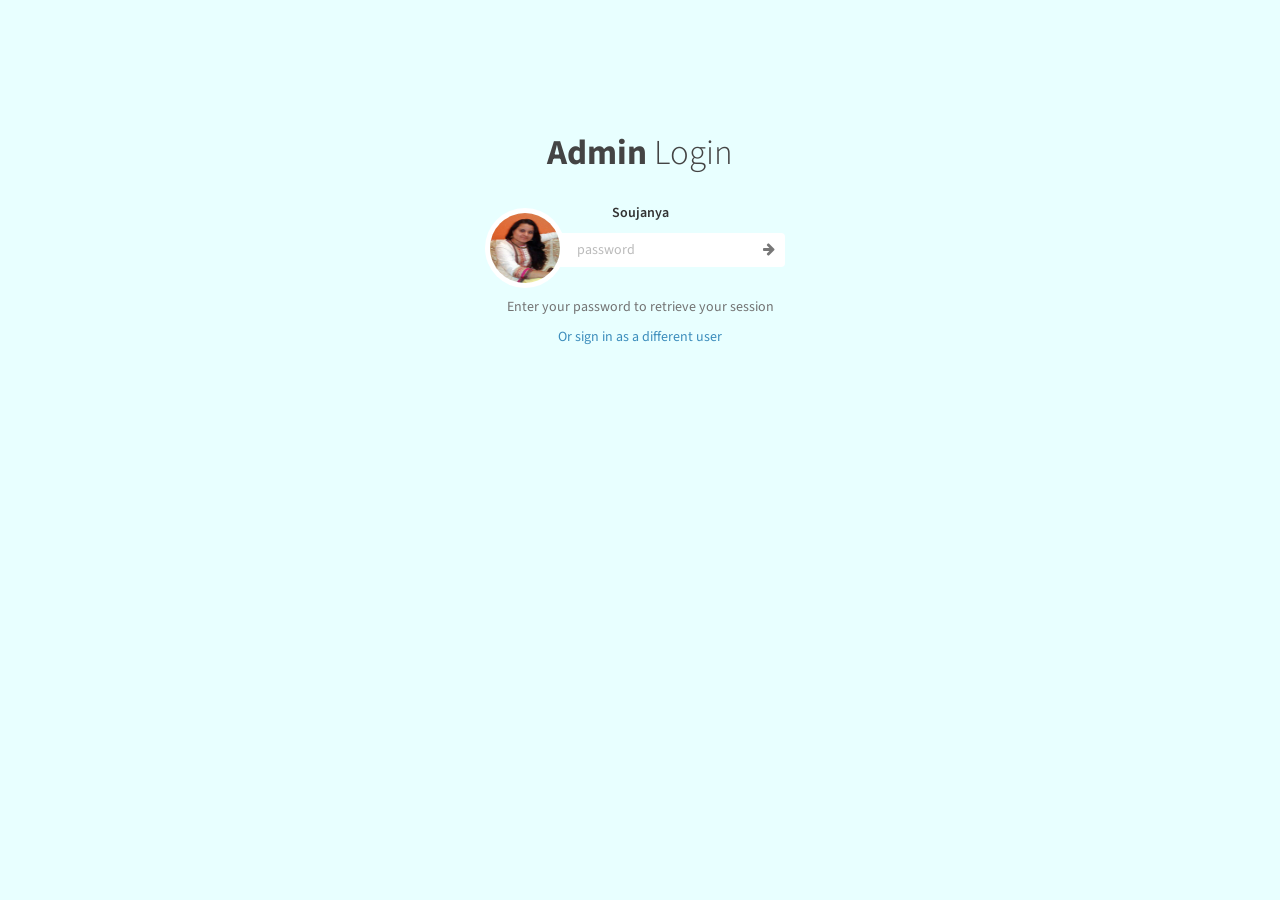
<file: logadmin.html>
<!DOCTYPE html>
<html>
  <head>
    <meta charset="UTF-8">
    <title>Admin Login</title>
    <meta content='width=device-width, initial-scale=1, maximum-scale=1, user-scalable=no' name='viewport'>
    <!-- Bootstrap -->
    <link rel="stylesheet" type="text/css" href="bootstrap/css/bootstrap.min.css" />
   <!-- FontAwesome 4.3.0 -->
    <link rel="stylesheet" type="text/css" href="font-awesome/css/font-awesome.min.css" />   
    <!-- Theme style -->
    <link href="dist/css/AdminLTE.min.css" rel="stylesheet" type="text/css" />

    <!-- HTML5 Shim and Respond.js IE8 support of HTML5 elements and media queries -->
    <!-- WARNING: Respond.js doesn't work if you view the page via file:// -->
    <!--[if lt IE 9]>
      <script src="https://oss.maxcdn.com/libs/html5shiv/3.7.0/html5shiv.js"></script>
      <script src="https://oss.maxcdn.com/libs/respond.js/1.3.0/respond.min.js"></script>
    <![endif]-->
  </head>
  <body class="lockscreen">
    <!-- Automatic element centering -->
    <div class="lockscreen-wrapper">
      <div class="lockscreen-logo">
        <a href="../../index2.html"><b>Admin</b> Login</a>
      </div>
      <!-- User name -->
      <div class="lockscreen-name">Soujanya</div>

      <!-- START LOCK SCREEN ITEM -->
      <div class="lockscreen-item">
        <!-- lockscreen image -->
        <div class="lockscreen-image">
          <img src="images/sou.jpg" alt="user image"/>
        </div>
        <!-- /.lockscreen-image -->

        <!-- lockscreen credentials (contains the form) -->
        <form class="lockscreen-credentials" action = "Admin">
          <div class="input-group">
            <input type="password" class="form-control" name = "password" placeholder="password" />
            <div class="input-group-btn">
              <button class="btn"><i class="fa fa-arrow-right text-muted"></i></button>
            </div>
          </div>
        </form><!-- /.lockscreen credentials -->

      </div><!-- /.lockscreen-item -->
      <div class="help-block text-center">
        Enter your password to retrieve your session
      </div>
      <div class='text-center'>
        <a href="login.html">Or sign in as a different user</a>
      </div>
     
    </div><!-- /.center -->

    <!-- jQuery 2.1.3 -->
    <script src="../../plugins/jQuery/jQuery-2.1.3.min.js"></script>
    <!-- Bootstrap 3.3.2 JS -->
    <script src="../../bootstrap/js/bootstrap.min.js" type="text/javascript"></script>
  </body>
</html>
</file>
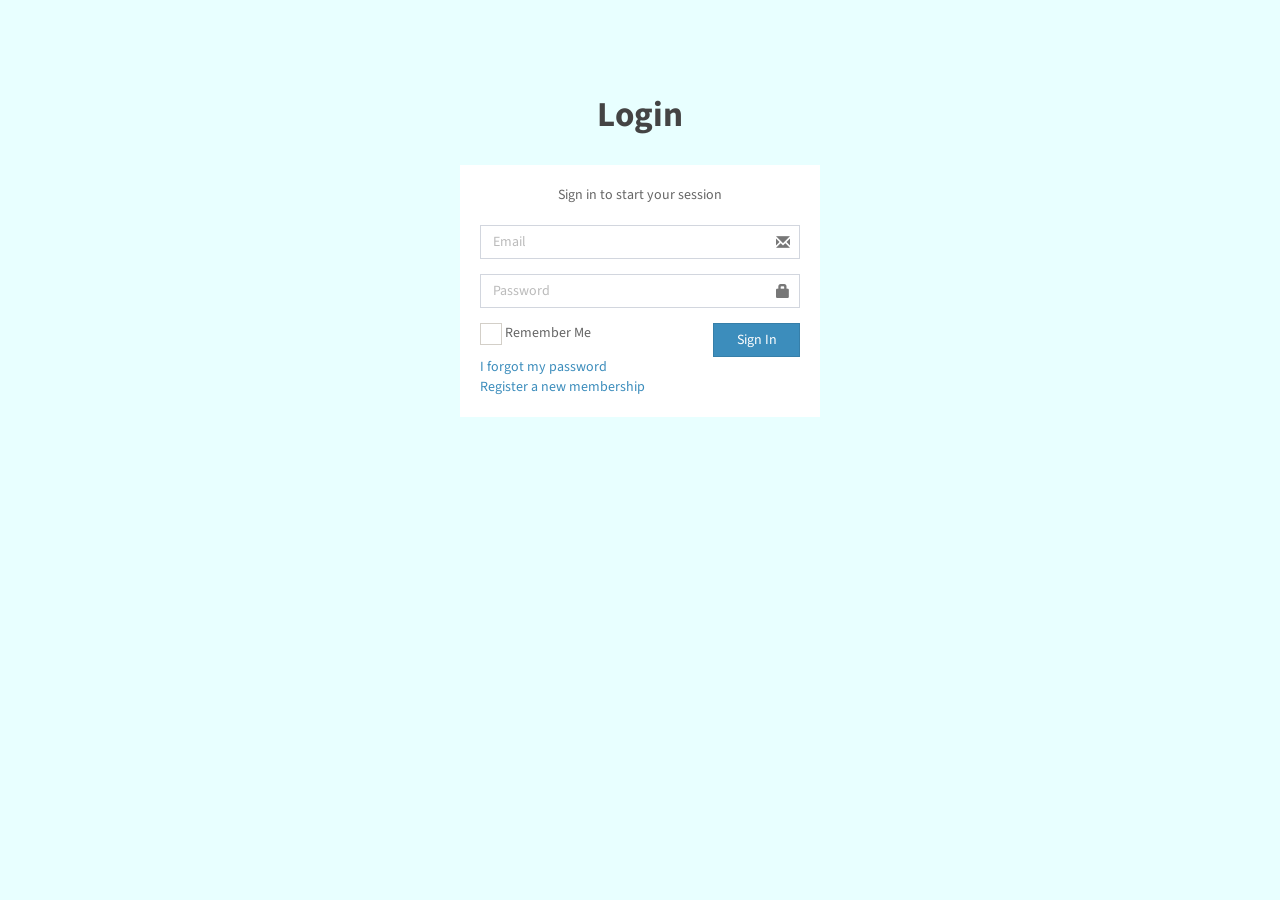
<file: login.html>
<!DOCTYPE html>
<html>
  <head>
    <meta charset="UTF-8">
    <title>Login Page</title>
    <meta content='width=device-width, initial-scale=1, maximum-scale=1, user-scalable=no' name='viewport'>
   <!-- Bootstrap -->
    <link rel="stylesheet" type="text/css" href="bootstrap/css/bootstrap.min.css" />
   <!-- FontAwesome 4.3.0 -->
    <link rel="stylesheet" type="text/css" href="font-awesome/css/font-awesome.min.css" />   
    <!-- Theme style -->
    <link href="dist/css/AdminLTE.min.css" rel="stylesheet" type="text/css" />
    <!-- iCheck -->
    <link href="plugins/iCheck/square/blue.css" rel="stylesheet" type="text/css" />

  </head>
  <body class="login-page">
    <div class="login-box">
      <div class="login-logo">
        <a href="../../index2.html"><b>Login</b></a>
      </div><!-- /.login-logo -->
      <div class="login-box-body">
        <p class="login-box-msg">Sign in to start your session</p>
        <form action="../../index2.html" method="post">
          <div class="form-group has-feedback">
            <input type="text" class="form-control" placeholder="Email"/>
            <span class="glyphicon glyphicon-envelope form-control-feedback"></span>
          </div>
          <div class="form-group has-feedback">
            <input type="password" class="form-control" placeholder="Password"/>
            <span class="glyphicon glyphicon-lock form-control-feedback"></span>
          </div>
          <div class="row">
            <div class="col-xs-8">    
             
                  <input type="checkbox"> Remember Me
                      
            </div><!-- /.col -->
            <div class="col-xs-4">
              <button type="submit" class="btn btn-primary btn-block btn-flat">Sign In</button>
            </div><!-- /.col -->
          </div>
        </form>

       
        <a href="#">I forgot my password</a><br>
        <a href="register.html" class="text-center">Register a new membership</a>

      </div><!-- /.login-box-body -->
    </div><!-- /.login-box -->

    <!-- jQuery 2.1.3 -->
    <script src="../../plugins/jQuery/jQuery-2.1.3.min.js"></script>
    <!-- Bootstrap 3.3.2 JS -->
    <script src="../../bootstrap/js/bootstrap.min.js" type="text/javascript"></script>
    <!-- iCheck -->
    <script src="../../plugins/iCheck/icheck.min.js" type="text/javascript"></script>
    <script>
      $(function () {
        $('input').iCheck({
          checkboxClass: 'icheckbox_square-blue',
          radioClass: 'iradio_square-blue',
          increaseArea: '20%' // optional
        });
      });
    </script>
  </body>
</html>
</file>
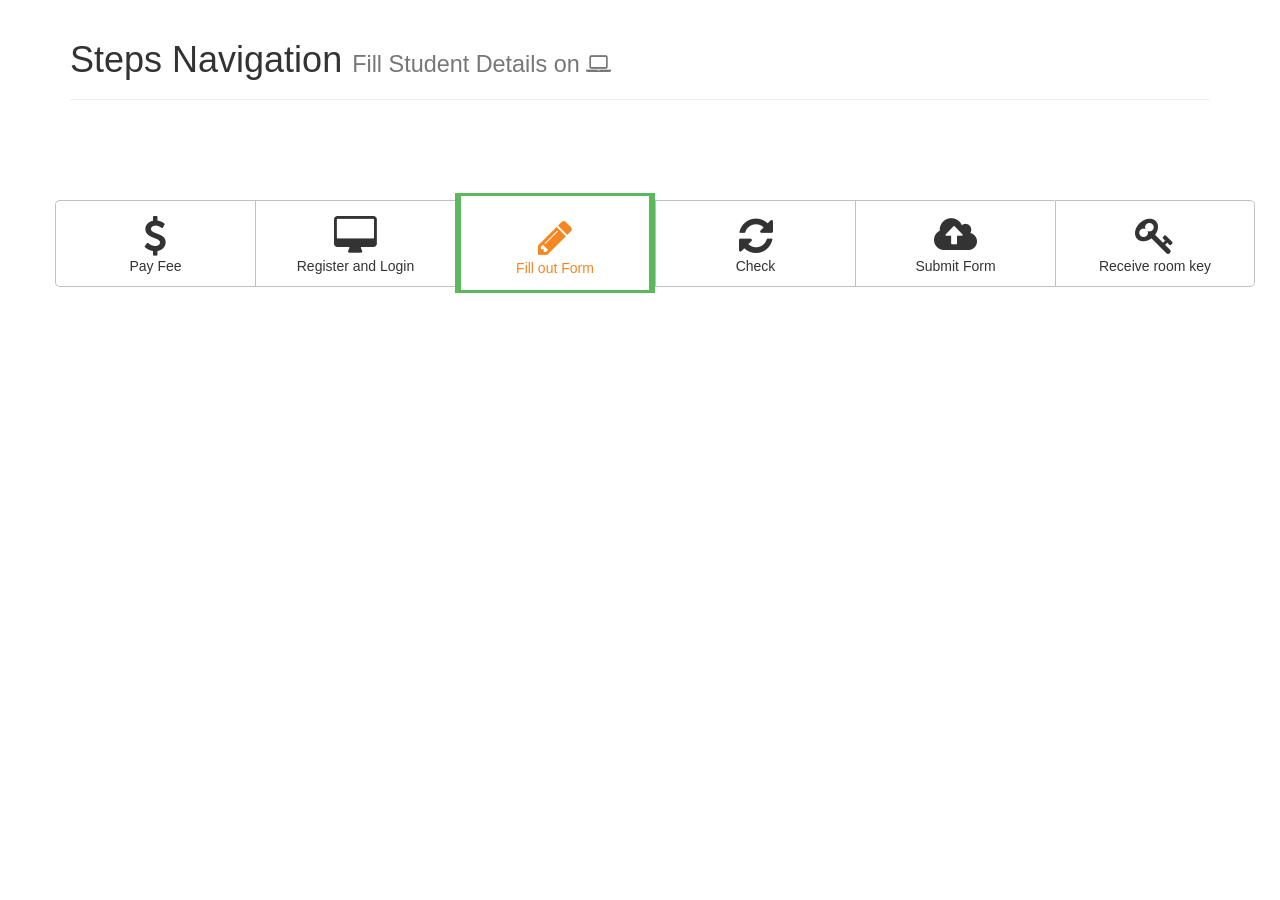
<file: navigation.html>
<!DOCTYPE html>
<html>
<head>
    <meta charset="utf-8" />
    <title>Steps Navigation </title>
    <meta name="viewport" content="width=device-width, initial-scale=1.0" />

    <link rel="stylesheet" type="text/css" href="bootstrap/css/bootstrap.min.css" />
    <link rel="stylesheet" type="text/css" href="font-awesome/css/font-awesome.min.css" />

    <script type="text/javascript" src="js/jquery-1.10.2.min.js"></script>
    <script type="text/javascript" src="bootstrap/js/bootstrap.min.js"></script>
</head>
<body>

<div class="container">

<div class="page-header">
    <h1>Steps Navigation <small>Fill Student Details on <span class="fa fa-laptop"></span></small></h1>
</div>

<!-- Steps Navigation - START -->
<div class="container" style="margin-top: 100px; margin-bottom: 100px;">
    <div class="row">
        <div class="row step">
			<div class="col-md-2" onclick="javascript: resetActive(event);">
                <span class="fa fa-dollar"></span>
                <p>Pay Fee</p>
            </div>
			
            <div id="div1" class="col-md-2" onclick="javascript: resetActive(event);">
                <span class="fa fa-desktop"></span>
                <p>Register and Login</p>
            </div>
            <div class="col-md-2 activestep" onclick="javascript: resetActive(event);">
                <span class="fa fa-pencil"></span>
                <p>Fill out Form</p>
            </div>
            <div class="col-md-2" onclick="javascript: resetActive(event);">
                <span class="fa fa-refresh"></span>
                <p>Check</p>
            </div>
           
            <div class="col-md-2" onclick="javascript: resetActive(event);">
                <span class="fa fa-cloud-upload"></span>
                <p>Submit Form</p>
            </div>
			
            <div id="last" class="col-md-2" onclick="javascript: resetActive(event);">
                <span class="fa fa-key"></span>
                <p>Receive room key</p>
            </div>
        </div>
    </div>
</div>

<style>
.step {
    text-align: center;
}

 .step .col-md-2 {
     background-color: #fff;
     border: 1px solid #C0C0C0;
     border-right: none;
 }

.step .col-md-2:last-child {
    border: 1px solid #C0C0C0;
}

.step .col-md-2:first-child {
    border-radius: 5px 0 0 5px;
}

.step .col-md-2:last-child {
    border-radius: 0 5px 5px 0;
}

.step .col-md-2:hover {
    color: #F58723;
    cursor: pointer;
}

.step .activestep {
    color: #F58723;
    height: 100px;
    margin-top: -7px;
    padding-top: 7px;
    border-left: 6px solid #5CB85C !important;
    border-right: 6px solid #5CB85C !important;
    border-top: 3px solid #5CB85C !important;
    border-bottom: 3px solid #5CB85C !important;
    vertical-align: central;
}

.step .fa {
    padding-top: 15px;
    font-size: 40px;
}
</style>

<script type="text/javascript">
    function resetActive(event) {
        $("div").each(function () {
            if ($(this).hasClass("activestep")) {
                $(this).removeClass("activestep");
            }
        });

        if (event.target.className == "col-md-2") {
            $(event.target).addClass("activestep");
        }
        else {
            $(event.target.parentNode).addClass("activestep");
        }
    }
</script>

<!-- Steps Navigation - END -->

</div>

</body>
</html>
</file>
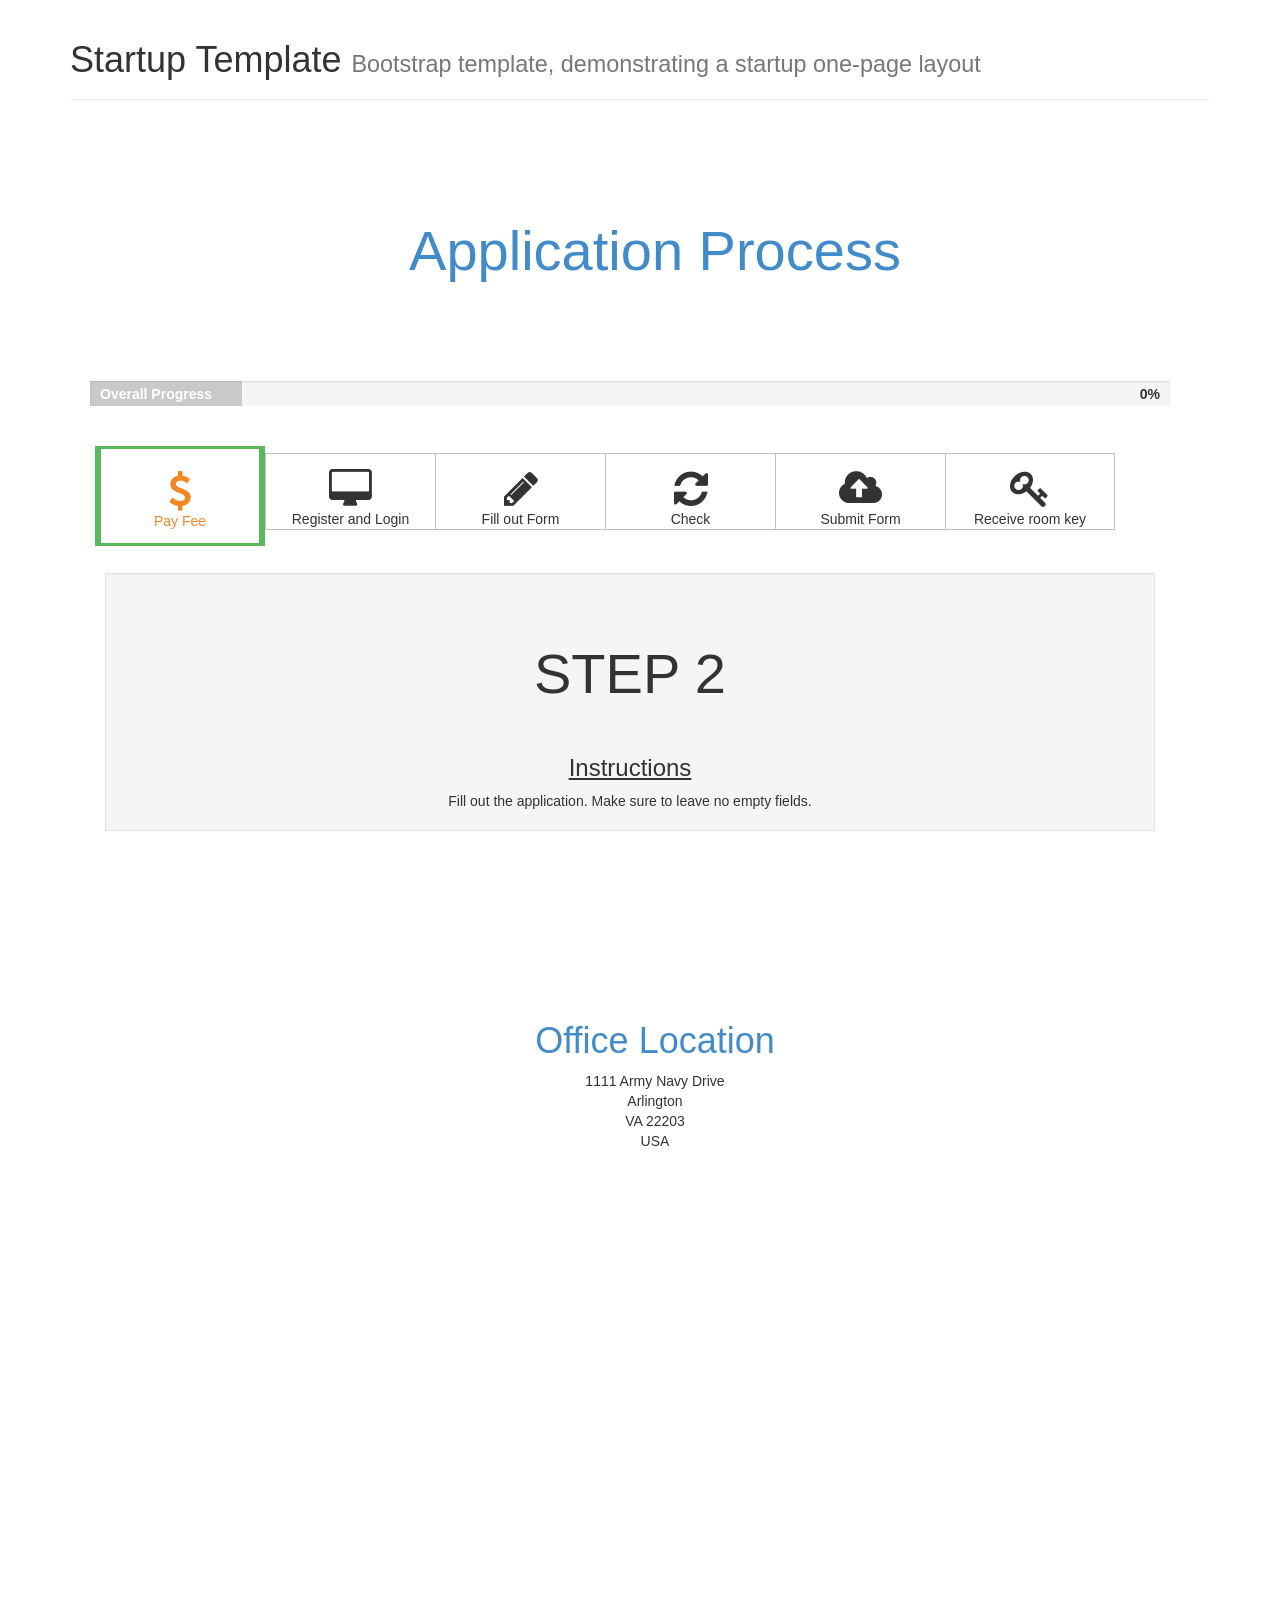
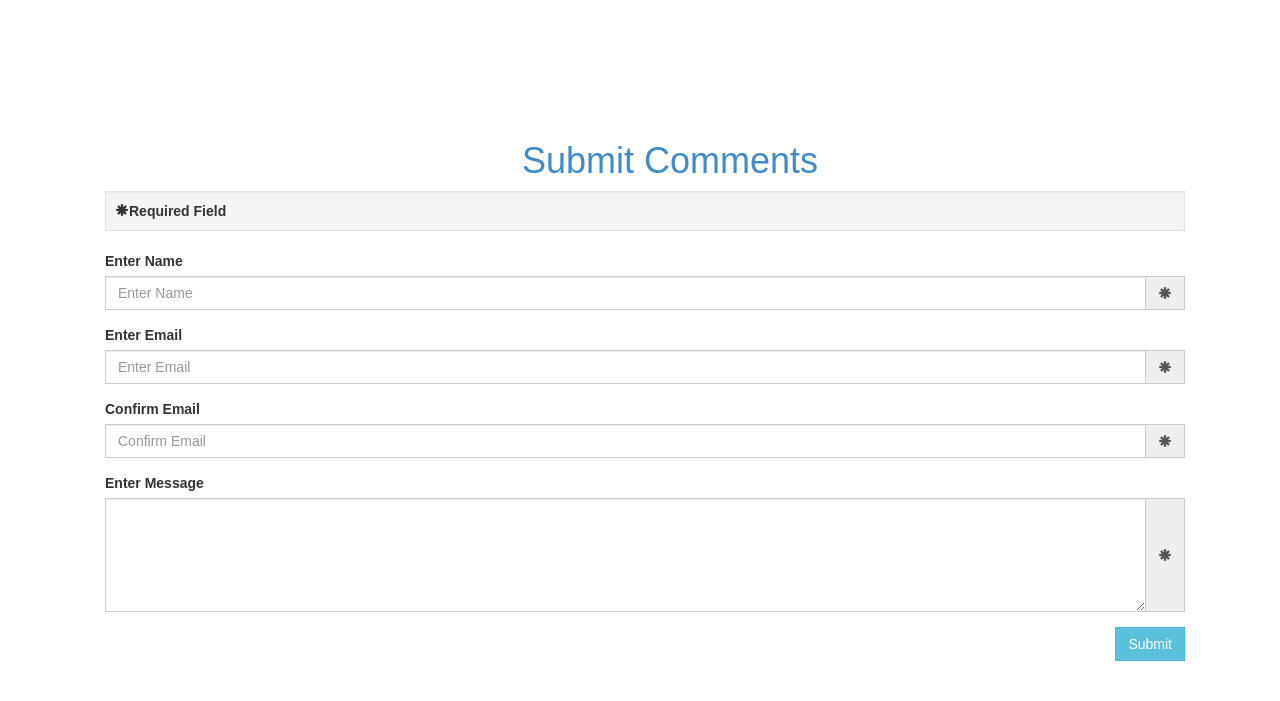
<file: navigation1.html>
<!DOCTYPE html>
<html>
<head>
    <meta charset="utf-8" />
    <title>Startup Template Template | PrepBootstrap</title>
    <meta name="viewport" content="width=device-width, initial-scale=1.0" />

    <link rel="stylesheet" type="text/css" href="bootstrap/css/bootstrap.min.css" />
    <link rel="stylesheet" type="text/css" href="font-awesome/css/font-awesome.min.css" />

    <script type="text/javascript" src="js/jquery-1.10.2.min.js"></script>
    <script type="text/javascript" src="bootstrap/js/bootstrap.min.js"></script>
</head>
<body>

<div class="container">

<div class="page-header">
    <h1>Startup Template <small>Bootstrap template, demonstrating a startup one-page layout</small></h1>
</div>


    <div class="container">
       

      

        <div id="application" class="page-section">
            <h1 class="customheader text-center">Application Process</h1>
            <div style="margin-top: 100px; margin-bottom: 100px;">
                <div class="row">
                    <div class="progress" id="progress1">
                        <div class="progress-bar" role="progressbar" aria-valuenow="20" aria-valuemin="0" aria-valuemax="100" style="width: 0%;">
                        </div>
                        <span class="progress-type">Overall Progress</span>
                        <span class="progress-completed">0%</span>
                    </div>
                </div>
                <div class="row">
                    <div class="row step">
                        <div id="div1" class="col-md-2 activestep" onclick="javascript: resetActive(event, 0, 'step-1');">
                           <span class="fa fa-dollar"></span>
                            <div>Pay Fee</div>
                        </div>
                        <div class="col-md-2 " onclick="javascript: resetActive(event, 20, 'step-2');">
                            <span class="fa fa-desktop"></span>
                            <div>Register and Login</div>
                        </div>
                        <div class="col-md-2" onclick="javascript: resetActive(event, 40, 'step-3');">
                            <span class="fa fa-pencil"></span>
                            <div>Fill out Form</div>
                        </div>
                        <div class="col-md-2" onclick="javascript: resetActive(event, 60, 'step-4');">
                            <span class="fa fa-refresh"></span>
                            <div>Check</div>
                        </div>
                        <div class="col-md-2" onclick="javascript: resetActive(event, 80, 'step-5');">
                            <span class="fa fa-cloud-upload"></span>
                            <div>Submit Form</div>
                        </div>
                        <div id="last" class="col-md-2" onclick="javascript: resetActive(event, 100, 'step-6');">
                            <span class="fa fa-key"></span>
                            <div>Receive room key</div>
                        </div>
                    </div>
                </div>
                <div class="row setup-content step hiddenStepInfo" id="step-1">
                    <div class="col-xs-12">
                        <div class="col-md-12 well text-center">
                            <h1>STEP 1</h1>
                            <h3 class="underline">Instructions</h3>
                            Download the application form from our repository.
                            This may require logging in.
                        </div>
                    </div>
                </div>
                <div class="row setup-content step activeStepInfo" id="step-2">
                    <div class="col-xs-12">
                        <div class="col-md-12 well text-center">
                            <h1>STEP 2</h1>
                            <h3 class="underline">Instructions</h3>
                            Fill out the application. 
                Make sure to leave no empty fields. 
                        </div>
                    </div>
                </div>
                <div class="row setup-content step hiddenStepInfo" id="step-3">
                    <div class="col-xs-12">
                        <div class="col-md-12 well text-center">
                            <h1>STEP 3</h1>
                            <h3 class="underline">Instructions</h3>
                            Check to ensure that all data entered is valid. 
                        </div>
                    </div>
                </div>
                <div class="row setup-content step hiddenStepInfo" id="step-4">
                    <div class="col-xs-12">
                        <div class="col-md-12 well text-center">
                            <h1>STEP 4</h1>
                            <h3 class="underline">Instructions</h3>
                            Pay the application fee. 
                This can be done either by entering your card details, or by using Paypal.
                        </div>
                    </div>
                </div>
                <div class="row setup-content step hiddenStepInfo" id="step-5">
                    <div class="col-xs-12">
                        <div class="col-md-12 well text-center">
                            <h1>STEP 5</h1>
                            <h3 class="underline">Instructions</h3>
                            Upload the application. 
                This may require a confirmation email.
                        </div>
                    </div>
                </div>
                <div class="row setup-content step hiddenStepInfo" id="step-6">
                    <div class="col-xs-12">
                        <div class="col-md-12 well text-center">
                            <h1>STEP 6</h1>
                            <h3 class="underline">Instructions</h3>
                            Send us feedback on the overall process. 
                This step is not obligatory.
                        </div>
                    </div>
                </div>
            </div>
            <!--/.container-->
        </div>
        <!--/#application-->

        
        <div id="location">
            <h1 class="customheader text-center">Office Location</h1>
            <div class="text-center">
                <div>1111 Army Navy Drive</div>
                <div>Arlington</div>
                <div>VA 22203</div>
                <div>USA</div>
            </div>
            <div class="page-section">
                <div class="row">
                    <div id="map-container"></div>
                </div>
            </div>
        </div>

        <div class="container" id="comments">
            <h1 class="customheader text-center">Submit Comments</h1>
            <div class="row">
                <form role="form">
                    <div>
                        <div class="well well-sm"><strong><span class="glyphicon glyphicon-asterisk"></span>Required Field</strong></div>
                        <div class="form-group">
                            <label for="InputName">Enter Name</label>
                            <div class="input-group">
                                <input type="text" class="form-control" name="InputName" id="InputName" placeholder="Enter Name" required>
                                <span class="input-group-addon"><span class="glyphicon glyphicon-asterisk"></span></span>
                            </div>
                        </div>
                        <div class="form-group">
                            <label for="InputEmail">Enter Email</label>
                            <div class="input-group">
                                <input type="email" class="form-control" id="InputEmailFirst" name="InputEmail" placeholder="Enter Email" required>
                                <span class="input-group-addon"><span class="glyphicon glyphicon-asterisk"></span></span>
                            </div>
                        </div>
                        <div class="form-group">
                            <label for="InputEmail">Confirm Email</label>
                            <div class="input-group">
                                <input type="email" class="form-control" id="InputEmailSecond" name="InputEmail" placeholder="Confirm Email" required>
                                <span class="input-group-addon"><span class="glyphicon glyphicon-asterisk"></span></span>
                            </div>
                        </div>
                        <div class="form-group">
                            <label for="InputMessage">Enter Message</label>
                            <div class="input-group">
                                <textarea name="InputMessage" id="InputMessage" class="form-control" rows="5" required></textarea>
                                <span class="input-group-addon"><span class="glyphicon glyphicon-asterisk"></span></span>
                            </div>
                        </div>
                        <input type="submit" name="submit" id="submit" value="Submit" class="btn btn-info pull-right">
                    </div>
                </form>
            </div>
        </div>
    </div>
    <br />
    <br />
</div>


<script src="http://maps.google.com/maps/api/js?sensor=false"></script>

<script type="text/javascript">
    jQuery(function ($) {
        $('.scroll-link').on('click', function (event) {
            event.preventDefault();
            var sectionID = $(this).attr("data-id");
            scrollToID('#' + sectionID, 750);
        });
        // scroll to top action
        $('.scroll-top').on('click', function (event) {
            event.preventDefault();
            $('html, body').animate({ scrollTop: 0 }, 'slow');
        });
        // mobile nav toggle
        $('#nav-toggle').on('click', function (event) {
            event.preventDefault();
            $('#main-nav').toggleClass("open");
        });

        // scroll function
        function scrollToID(id, speed) {
            var offSet = 50;
            var targetOffset = $(id).offset().top - offSet;
            var mainNav = $('#main-nav');
            $('html,body').animate({ scrollTop: targetOffset }, speed);
            if (mainNav.hasClass("open")) {
                mainNav.css("height", "1px").removeClass("in").addClass("collapse");
                mainNav.removeClass("open");
            }
        }
    });

    //steps module js
    function resetActive(event, percent, step) {
        $(".progress-bar").css("width", percent + "%").attr("aria-valuenow", percent);
        $(".progress-completed").text(percent + "%");

        $("div").each(function () {
            if ($(this).hasClass("activestep")) {
                $(this).removeClass("activestep");
            }
        });

        if (event.target.className == "col-md-2") {
            $(event.target).addClass("activestep");
        }
        else {
            $(event.target.parentNode).addClass("activestep");
        }

        hideSteps();
        showCurrentStepInfo(step);
    }

    function hideSteps() {
        $("div").each(function () {
            if ($(this).hasClass("activeStepInfo")) {
                $(this).removeClass("activeStepInfo");
                $(this).addClass("hiddenStepInfo");
            }
        });
    }

    function showCurrentStepInfo(step) {
        var id = "#" + step;
        $(id).addClass("activeStepInfo");
    }
    //steps module js


    /* google maps -----------------------------------------------------*/
    function init_map() {
        var myLocation = new google.maps.LatLng(38.8648771, -77.06386889999999);

        var mapOptions = {
            center: myLocation,
            zoom: 17
        };

        var marker = new google.maps.Marker({
            position: myLocation,
            title: "Office Location"
        });

        var map = new google.maps.Map(document.getElementById("map-container"),
            mapOptions);

        marker.setMap(map);
    }

    google.maps.event.addDomListener(window, 'load', init_map);
    /* end google maps -----------------------------------------------------*/

</script>

<style>
    .row {
        margin-left: 5px;
        margin-right: 55px;
    }

    #colordiv {
        background-color: rgb(200, 208, 216);
    }

    .bgcontainer {
        -webkit-background-size: cover;
        -moz-background-size: cover;
        -o-background-size: cover;
        background-size: cover;
        padding-bottom: 100px;
    }

    .navbar-inverse {
        background-color: #428BCA;
    }

        .navbar-inverse .navbar-nav > .active > a:hover, .navbar-inverse .navbar-nav > li > a:hover, .navbar-inverse .navbar-nav > li > a:focus {
            background-color: #428BCA;
            border-bottom: 3px solid white;
        }

        .navbar-inverse .navbar-nav > .active > a, .navbar-inverse .navbar-nav > .open > a, .navbar-inverse .navbar-nav > .open > a, .navbar-inverse .navbar-nav > .open > a:hover, .navbar-inverse .navbar-nav > .open > a, .navbar-inverse .navbar-nav > .open > a:hover, .navbar-inverse .navbar-nav > .open > a:focus {
            background-color: #71AB6F;
        }

    .dropdown-menu {
        background-color: #71AB6F;
    }

        .dropdown-menu > li > a:hover, .dropdown-menu > li > a:focus {
            background-color: #428BCA;
        }

    .navbar-inverse {
        background-image: none;
    }

    .dropdown-menu > li > a:hover, .dropdown-menu > li > a:focus {
        background-image: none;
    }

    .navbar-inverse {
        border-color: transparent;
    }

        .navbar-inverse .navbar-brand {
            color: #FFFFFF;
        }

            .navbar-inverse .navbar-brand:hover {
                color: #FFFFFF;
            }

        .navbar-inverse .navbar-nav > li > a {
            color: #FFFFFF;
        }

            .navbar-inverse .navbar-nav > li > a:hover, .navbar-inverse .navbar-nav > li > a:focus {
                color: #FFFFFF;
            }

        .navbar-inverse .navbar-nav > .active > a, .navbar-inverse .navbar-nav > .open > a, .navbar-inverse .navbar-nav > .open > a:hover, .navbar-inverse .navbar-nav > .open > a:focus {
            color: #FFFFFF;
        }

            .navbar-inverse .navbar-nav > .active > a:hover, .navbar-inverse .navbar-nav > .active > a:focus {
                color: #FFFFFF;
            }

    .dropdown-menu > li > a {
        color: #333333;
    }

        .dropdown-menu > li > a:hover, .dropdown-menu > li > a:focus {
            color: #FFFFFF;
        }

    .navbar-inverse .navbar-nav > .dropdown > a .caret {
        border-top-color: #999999;
    }

    .navbar-inverse .navbar-nav > .dropdown > a:hover .caret {
        border-top-color: #9CFF99;
    }

    .navbar-inverse .navbar-nav > .dropdown > a .caret {
        border-bottom-color: #999999;
    }

    .navbar-inverse .navbar-nav > .dropdown > a:hover .caret {
        border-bottom-color: #9CFF99;
    }


    * {
        border-radius: 0 !important;
        -moz-border-radius: 0 !important;
        margin: 0;
        padding: 0;
        font-family: 'Helvetica Neue', arial, sans-serif;
    }

    .header {
        background: #222;
        z-index: 10;
    }

        .header .navbar-brand {
            font-weight: 900;
        }

        .header .navbar {
            margin: 0;
            border: none;
        }

    .page-section {
        width: 100%;
        min-height: 800px;
        padding: 50px 0;
    }

        .page-section h1 {
            font-size: 4em;
            margin: 50px 0;
        }

            .page-section h1 span {
                font-weight: 200;
            }

        .page-section h2 {
            font-size: 3em;
            font-weight: 900;
            color: #fff;
            margin: 0 0 30px;
            text-shadow: 2px 2px 2px #000;
        }

        .page-section p {
            font-size: 1.2em;
            font-weight: 200;
            margin: 0 25% 20px 0;
        }

            .page-section p.lead {
                font-size: 1.8em;
            }

    .navbar {
        margin-bottom: 0px;
    }

    .page-section p.caption {
        color: #fff;
        text-shadow: 1px 1px 1px #000;
    }

    .page-section.intro {
        min-height: 600px;
    }

    .btn {
        font-weight: 200;
    }

    .btn-dark {
        background: #444;
        color: #fff;
    }

        .btn-dark:hover {
            background: #000;
            color: #fff;
        }

    .back-to-top {
        display: inline-block;
        clear: both;
        background: #fff;
        color: #333;
        padding: 0 10px 5px;
        margin: 20px 0 0;
        text-shadow: none;
    }

        .back-to-top:hover {
            background: #333;
            color: #fff;
            text-decoration: none;
        }

    hr {
        border-color: #ddd;
    }

    .signup {
        margin-top: 140px;
    }

    .customheader {
        color: #428BCA;
        margin-top: 20px;
    }

    .bigicon {
        font-size: 47px;
        color: #428BCA;
    }

    .hiddenStepInfo {
        display: none;
    }

    .activeStepInfo {
        display: block !important;
    }

    .underline {
        text-decoration: underline;
    }

    .step {
        margin-top: 27px;
    }

    .progress {
        position: relative;
        height: 25px;
    }

        .progress > .progress-type {
            position: absolute;
            left: 0px;
            font-weight: 800;
            padding: 3px 30px 2px 10px;
            color: rgb(255, 255, 255);
            background-color: rgba(25, 25, 25, 0.2);
        }

        .progress > .progress-completed {
            position: absolute;
            right: 0px;
            font-weight: 800;
            padding: 3px 10px 2px;
        }

    .step {
        text-align: center;
    }

        .step .col-md-2 {
            background-color: #fff;
            border: 1px solid #C0C0C0;
            border-right: none;
        }

            .step .col-md-2:last-child {
                border: 1px solid #C0C0C0;
            }

            .step .col-md-2:first-child {
                border-radius: 5px 0 0 5px;
            }

            .step .col-md-2:last-child {
                border-radius: 0 5px 5px 0;
            }

            .step .col-md-2:hover {
                color: #F58723;
                cursor: pointer;
            }

        .step .activestep {
            color: #F58723;
            height: 100px;
            margin-top: -7px;
            padding-top: 7px;
            border-left: 6px solid #5CB85C !important;
            border-right: 6px solid #5CB85C !important;
            border-top: 3px solid #5CB85C !important;
            border-bottom: 3px solid #5CB85C !important;
            vertical-align: central;
        }

        .step .fa {
            padding-top: 15px;
            font-size: 40px;
        }

    #map-container {
        height: 400px;
    }

    #location {
        height: 700px;
    }

    /* Carousel base class */
    .carousel {
        height: 500px;
        margin-bottom: 60px;
    }
    /* Since positioning the image, we need to help out the caption */
    .carousel-caption {
        z-index: 10;
    }

    /* Declare heights because of positioning of img element */
    .carousel .item {
        height: 500px;
        background-color: #7f96ae;
    }
</style>

<!-- Startup Template - END -->

</div>

</body>
</html>
</file>
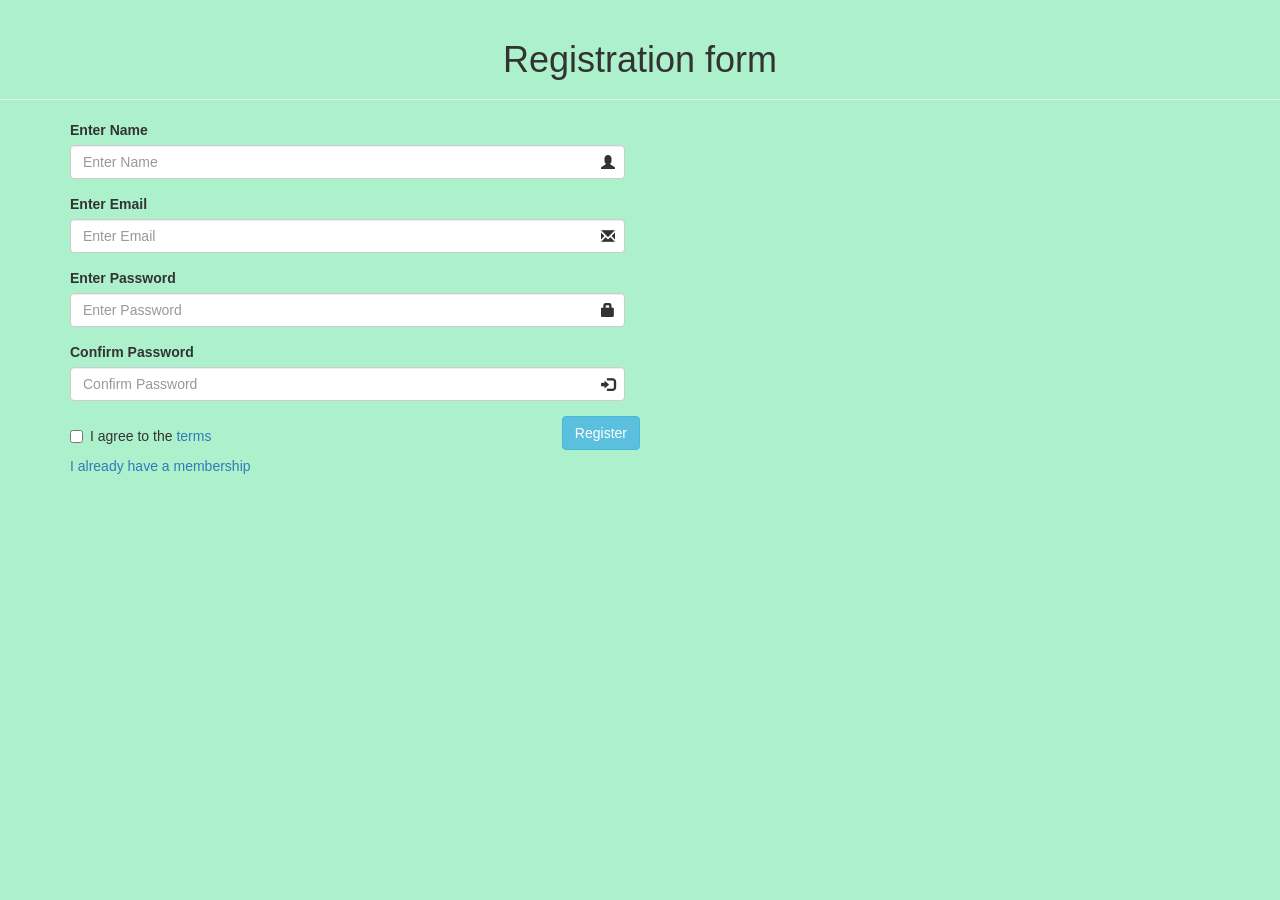
<file: register.html>
<!DOCTYPE html>
<html>
<head>
    <meta charset="utf-8" />
    <title> Registration form </title>
    <meta name="viewport" content="width=device-width, initial-scale=1.0" />

    <link rel="stylesheet" type="text/css" href="bootstrap/css/bootstrap.min.css" />
    <link rel="stylesheet" type="text/css" href="font-awesome/css/font-awesome.min.css" />

	   
    <script type="text/javascript" src="js/jquery-1.10.2.min.js"></script>
    <script type="text/javascript" src="bootstrap/js/bootstrap.min.js"></script>
	
	<link rel="stylesheet" type="text/css" href="css/style.css" />
</head>
<body style = "background-color : #ADF0CC">



<div class="page-header">
    <h1 style = "text-align:center">Registration form</h1>
</div>

<!-- Registration form - START -->
<div class="container">
    <div class="row">
        <form id = "display" action = "#">
            <div class="col-lg-6">
               
                <div class="form-group">
                    <label for="InputName">Enter Name</label>
                    <div class="form-group has-feedback">
                        <input type="text" class="form-control" name="InputName" id="InputName" placeholder="Enter Name" required>
                        <span class="glyphicon glyphicon-user form-control-feedback"></span>
                    </div>
                </div>
                <div class="form-group">
                    <label for="InputEmail">Enter Email</label>
                    <div class="form-group has-feedback">
                        <input type="email" class="form-control" id="InputEmail" name="InputEmail" placeholder="Enter Email" required>
                        <span class="glyphicon glyphicon-envelope form-control-feedback"></span>
                    </div>
                </div>
                <div class="form-group">
                    <label for="InputPassword">Enter Password</label>
                     <div class="form-group has-feedback">
                        <input type="password" class="form-control" id="InputPasswordFirst" name="InputPassword" placeholder="Enter Password" required>
                        <span class="glyphicon glyphicon-lock form-control-feedback"></span>
                    </div>
                </div>
				<div class="form-group">
                    <label for="InputPassword">Confirm Password</label>
                     <div class="form-group has-feedback">
                        <input type="password" class="form-control" id="InputPasswordSecond" name="InputPassword" placeholder="Confirm Password" required>
                        <span class="glyphicon glyphicon-log-in form-control-feedback"></span>
                    </div>
                </div>
				
				<div class="row">
					<div class="col-xs-8">    
					<div class="checkbox icheck">
						<label>
							<input type="checkbox"> I agree to the <a href="#">terms</a>
						</label>
					</div>                        
				</div><!-- /.col -->
                <!-- <div class="form-group">
                    <label for="InputMessage">Enter Message</label>
                    <div class="input-group">
                        <textarea name="InputMessage" id="InputMessage" class="form-control" rows="5" required></textarea>
                        <span class="input-group-addon"><span class="glyphicon glyphicon-asterisk"></span></span>
                    </div>
                </div> -->
                <input type="submit" name="submit" id="submit" value="Register" class="btn btn-info pull-right " >
            </div>
        </form>
		
        <a href="login.html" class="text-center">I already have a membership</a>
       
    </div>
</div>
<!-- Registration form - END -->
 <script type="text/javascript" src="js/success.js"></script>
<script type="text/javascript" src="js/sf.js"></script>
</div>

</body>
</html>
</file>
<file: css/style.css>
#hoverdiv{
display:none;
position:absolute;
font-size:14px;
background-color:#fff;
color:#404040;
border:1px solid #999;
padding: 7px;
}

/* success.js*/
.col-md-push-1 {

position: absolute;
top: 460px;
left:130px;
}

/* chatbox.html indent chat box to bottom right corner */

.col-md-3 {
float:right;
top:500px;

}
</file>
<file: plugins/iCheck/square/blue.css>
/* iCheck plugin Square skin, blue
----------------------------------- */
.icheckbox_square-blue,
.iradio_square-blue {
    display: inline-block;
    *display: inline;
    vertical-align: middle;
    margin: 0;
    padding: 0;
    width: 22px;
    height: 22px;
    background: url(blue.png) no-repeat;
    border: none;
    cursor: pointer;
}

.icheckbox_square-blue {
    background-position: 0 0;
}
    .icheckbox_square-blue.hover {
        background-position: -24px 0;
    }
    .icheckbox_square-blue.checked {
        background-position: -48px 0;
    }
    .icheckbox_square-blue.disabled {
        background-position: -72px 0;
        cursor: default;
    }
    .icheckbox_square-blue.checked.disabled {
        background-position: -96px 0;
    }

.iradio_square-blue {
    background-position: -120px 0;
}
    .iradio_square-blue.hover {
        background-position: -144px 0;
    }
    .iradio_square-blue.checked {
        background-position: -168px 0;
    }
    .iradio_square-blue.disabled {
        background-position: -192px 0;
        cursor: default;
    }
    .iradio_square-blue.checked.disabled {
        background-position: -216px 0;
    }

/* Retina support */
@media only screen and (-webkit-min-device-pixel-ratio: 1.5),
       only screen and (-moz-min-device-pixel-ratio: 1.5),
       only screen and (-o-min-device-pixel-ratio: 3/2),
       only screen and (min-device-pixel-ratio: 1.5) {
    .icheckbox_square-blue,
    .iradio_square-blue {
        background-image: url(blue@2x.png);
        -webkit-background-size: 240px 24px;
        background-size: 240px 24px;
    }
}
</file>
<file: dist/css/AdminLTE.min.css>
@import url(//fonts.googleapis.com/css?family=Source+Sans+Pro:300,400,600,700,300italic,400italic,600italic);/*!
 *   AdminLTE v2.0.4
 *   Author: Almsaeed Studio
 *	 Website: Almsaeed Studio <http://almsaeedstudio.com>
 *   License: Open source - MIT
 *           Please visit http://opensource.org/licenses/MIT for more information
!*/html,body{min-height:100%}.layout-boxed html,.layout-boxed body{height:100%}body{-webkit-font-smoothing:antialiased;-moz-osx-font-smoothing:grayscale;font-family:'Source Sans Pro','Helvetica Neue',Helvetica,Arial,sans-serif;font-weight:400;overflow-x:hidden;overflow-y:auto}.wrapper{min-height:100%;position:static;overflow:hidden}.wrapper:before,.wrapper:after{content:" ";display:table}.wrapper:after{clear:both}.layout-boxed .wrapper{max-width:1250px;margin:0 auto;min-height:100%;box-shadow:0 0 8px rgba(0,0,0,0.5);position:relative}.layout-boxed{background:url('../img/boxed-bg.jpg') repeat fixed}.content-wrapper,.right-side,.main-footer{-webkit-transition:-webkit-transform .3s cubic-bezier(.32, 1.25, .375, 1.15);-moz-transition:-moz-transform .3s cubic-bezier(.32, 1.25, .375, 1.15);-o-transition:-o-transform .3s cubic-bezier(.32, 1.25, .375, 1.15);transition:transform .3s cubic-bezier(.32, 1.25, .375, 1.15);-webkit-transition:margin-left .3s cubic-bezier(.32, 1.25, .375, 1.15);-o-transition:margin-left .3s cubic-bezier(.32, 1.25, .375, 1.15);transition:margin-left .3s cubic-bezier(.32, 1.25, .375, 1.15);margin-left:230px;z-index:820}.layout-top-nav .content-wrapper,.layout-top-nav .right-side,.layout-top-nav .main-footer{margin-left:0}@media (max-width:767px){.content-wrapper,.right-side,.main-footer{margin-left:0}}@media (min-width:768px){.sidebar-collapse .content-wrapper,.sidebar-collapse .right-side,.sidebar-collapse .main-footer{margin-left:0}}@media (max-width:767px){.sidebar-open .content-wrapper,.sidebar-open .right-side,.sidebar-open .main-footer{-webkit-transform:translate(230px, 0);-ms-transform:translate(230px, 0);-o-transform:translate(230px, 0);transform:translate(230px, 0)}}.content-wrapper,.right-side{min-height:100%;background-color:#ecf0f5;z-index:800}.main-footer{background:#fff;padding:15px;color:#444;border-top:1px solid #eee}.fixed .main-header,.fixed .main-sidebar,.fixed .left-side{position:fixed}.fixed .main-header{top:0;right:0;left:0}.fixed .content-wrapper,.fixed .right-side{padding-top:50px}@media (max-width:767px){.fixed .content-wrapper,.fixed .right-side{padding-top:100px}}.fixed.layout-boxed .wrapper{max-width:100%}.content{min-height:250px;padding:15px;margin-right:auto;margin-left:auto;padding-left:15px;padding-right:15px}h1,h2,h3,h4,h5,h6,.h1,.h2,.h3,.h4,.h5,.h6{font-family:'Source Sans Pro',sans-serif}a{color:#3c8dbc}a:hover,a:active,a:focus{outline:none;text-decoration:none;color:#72afd2}.page-header{margin:10px 0 20px 0;font-size:22px}.page-header>small{color:#666;display:block;margin-top:5px}.main-header{position:relative;max-height:100px;z-index:1030}.main-header>.navbar{margin-bottom:0;margin-left:230px;border:none;min-height:50px;border-radius:0}.layout-top-nav .main-header>.navbar{margin-left:0!important}.main-header #navbar-search-input{background:rgba(255,255,255,0.2);border-color:transparent}.main-header #navbar-search-input:focus,.main-header #navbar-search-input:active{border-color:rgba(0,0,0,0.1) !important;background:rgba(255,255,255,0.9)}.main-header #navbar-search-input::-moz-placeholder{color:#ccc;opacity:1}.main-header #navbar-search-input:-ms-input-placeholder{color:#ccc}.main-header #navbar-search-input::-webkit-input-placeholder{color:#ccc}.main-header .navbar-custom-menu,.main-header .navbar-right{margin-right:5px;float:right}@media (max-width:991px){.main-header .navbar-custom-menu a,.main-header .navbar-right a{color:inherit;background:transparent}}@media (max-width:767px){.main-header .navbar-right{float:none}.navbar-collapse .main-header .navbar-right{margin:7.5px -15px}.main-header .navbar-right>li{color:inherit;border:0}}.main-header .sidebar-toggle{float:left;background-color:transparent;background-image:none;padding:15px 15px;font-family:fontAwesome}.main-header .sidebar-toggle:before{content:"\f0c9"}.main-header .sidebar-toggle:hover{color:#fff}.main-header .sidebar-toggle .icon-bar{display:none}.main-header .navbar .nav>li.user>a>.fa,.main-header .navbar .nav>li.user>a>.glyphicon,.main-header .navbar .nav>li.user>a>.ion{margin-right:5px}.main-header .navbar .nav>li>a>.label{position:absolute;top:9px;right:7px;text-align:center;font-size:9px;padding:2px 3px;line-height:.9}.main-header .logo{display:block;float:left;height:50px;font-size:20px;line-height:50px;text-align:center;width:230px;font-family:"Helvetica Neue",Helvetica,Arial,sans-serif;padding:0 15px;font-weight:300}.main-header .navbar-brand{color:#fff}.content-header{position:relative;padding:15px 15px 0 15px}.content-header>h1{margin:0;font-size:24px}.content-header>h1>small{font-size:15px;display:inline-block;padding-left:4px;font-weight:300}.content-header>.breadcrumb{float:right;background:transparent;margin-top:0px;margin-bottom:0;font-size:12px;padding:7px 5px;position:absolute;top:15px;right:10px;border-radius:2px}.content-header>.breadcrumb>li>a{color:#444;text-decoration:none;display:inline-block}.content-header>.breadcrumb>li>a>.fa,.content-header>.breadcrumb>li>a>.glyphicon,.content-header>.breadcrumb>li>a>.ion{margin-right:5px}.content-header>.breadcrumb>li+li:before{content:'>\00a0'}@media (max-width:991px){.content-header>.breadcrumb{position:relative;margin-top:5px;top:0;right:0;float:none;background:#d2d6de;padding-left:10px}.content-header>.breadcrumb li:before{color:#97a0b3}}.navbar-toggle{color:#fff;border:0;margin:0;padding:15px 15px}@media (max-width:991px){.navbar-custom-menu .navbar-nav>li{float:left}.navbar-custom-menu .navbar-nav{margin:0;float:left}.navbar-custom-menu .navbar-nav>li>a{padding-top:15px;padding-bottom:15px;line-height:20px}}@media (max-width:767px){.main-header{position:relative}.main-header .logo,.main-header .navbar{width:100%;float:none;position:relative!important}.main-header .navbar{margin:0}.main-header .navbar-custom-menu{float:right}.main-sidebar,.left-side{padding-top:100px!important}}.main-sidebar,.left-side{position:absolute;top:0;left:0;padding-top:50px;min-height:100%;width:230px;z-index:810;-webkit-transition:-webkit-transform .3s cubic-bezier(.32, 1.25, .375, 1.15);-moz-transition:-moz-transform .3s cubic-bezier(.32, 1.25, .375, 1.15);-o-transition:-o-transform .3s cubic-bezier(.32, 1.25, .375, 1.15);transition:transform .3s cubic-bezier(.32, 1.25, .375, 1.15)}@media (max-width:767px){.main-sidebar,.left-side{-webkit-transform:translate(-230px, 0);-ms-transform:translate(-230px, 0);-o-transform:translate(-230px, 0);transform:translate(-230px, 0)}}@media (min-width:768px){.sidebar-collapse .main-sidebar,.sidebar-collapse .left-side{-webkit-transform:translate(-230px, 0);-ms-transform:translate(-230px, 0);-o-transform:translate(-230px, 0);transform:translate(-230px, 0)}}@media (max-width:767px){.sidebar-open .main-sidebar,.sidebar-open .left-side{-webkit-transform:translate(0, 0);-ms-transform:translate(0, 0);-o-transform:translate(0, 0);transform:translate(0, 0)}}.sidebar{padding-bottom:10px}.fixed .sidebar{overflow:auto;height:100%}.sidebar-form input:focus{border-color:transparent!important}.user-panel{padding:10px}.user-panel:before,.user-panel:after{content:" ";display:table}.user-panel:after{clear:both}.user-panel>.image>img{width:45px;height:45px}.user-panel>.info{font-weight:600;padding:5px 5px 5px 15px;font-size:14px;line-height:1}.user-panel>.info>p{margin-bottom:9px}.user-panel>.info>a{text-decoration:none;padding-right:5px;margin-top:3px;font-size:11px;font-weight:normal}.user-panel>.info>a>.fa,.user-panel>.info>a>.ion,.user-panel>.info>a>.glyphicon{margin-right:3px}.sidebar-menu{list-style:none;margin:0;padding:0}.sidebar-menu>li{position:relative;margin:0;padding:0}.sidebar-menu>li>a{padding:12px 5px 12px 15px;display:block}.sidebar-menu>li>a>.fa,.sidebar-menu>li>a>.glyphicon,.sidebar-menu>li>a>.ion{width:20px}.sidebar-menu>li .label,.sidebar-menu>li .badge{margin-top:3px;margin-right:5px}.sidebar-menu li.header{padding:10px 25px 10px 15px;font-size:12px}.sidebar-menu li>a>.fa-angle-left{width:auto;height:auto;padding:0;margin-right:10px;margin-top:3px}.sidebar-menu li.active>a>.fa-angle-left{-webkit-transform:rotate(-90deg);-ms-transform:rotate(-90deg);-o-transform:rotate(-90deg);transform:rotate(-90deg)}.sidebar-menu li.active>.treeview-menu{display:block}.sidebar-menu .treeview-menu{display:none;list-style:none;padding:0;margin:0;padding-left:5px}.sidebar-menu .treeview-menu .treeview-menu{padding-left:20px}.sidebar-menu .treeview-menu>li{margin:0}.sidebar-menu .treeview-menu>li>a{padding:5px 5px 5px 15px;display:block;font-size:14px}.sidebar-menu .treeview-menu>li>a>.fa,.sidebar-menu .treeview-menu>li>a>.glyphicon,.sidebar-menu .treeview-menu>li>a>.ion{width:20px}.sidebar-menu .treeview-menu>li>a>.fa-angle-left,.sidebar-menu .treeview-menu>li>a>.fa-angle-down{width:auto}.dropdown-menu{box-shadow:0 1px 1px rgba(0,0,0,0.1);border-color:#eee}.dropdown-menu>li>a{color:#777}.dropdown-menu>li>a>.glyphicon,.dropdown-menu>li>a>.fa,.dropdown-menu>li>a>.ion{margin-right:10px}.dropdown-menu>li>a:hover{background-color:#e1e3e9;color:#333}.dropdown-menu>.divider{background-color:#eee}.navbar-nav>.notifications-menu,.navbar-nav>.messages-menu,.navbar-nav>.tasks-menu{position:relative}.navbar-nav>.notifications-menu>.dropdown-menu,.navbar-nav>.messages-menu>.dropdown-menu,.navbar-nav>.tasks-menu>.dropdown-menu{width:280px;padding:0 0 0 0!important;margin:0!important;top:100%}.navbar-nav>.notifications-menu>.dropdown-menu>li,.navbar-nav>.messages-menu>.dropdown-menu>li,.navbar-nav>.tasks-menu>.dropdown-menu>li{position:relative}.navbar-nav>.notifications-menu>.dropdown-menu>li.header,.navbar-nav>.messages-menu>.dropdown-menu>li.header,.navbar-nav>.tasks-menu>.dropdown-menu>li.header{border-top-left-radius:4px;border-top-right-radius:4px;border-bottom-right-radius:0;border-bottom-left-radius:0;background-color:#ffffff;padding:7px 10px;border-bottom:1px solid #f4f4f4;color:#444444;font-size:14px}.navbar-nav>.notifications-menu>.dropdown-menu>li.footer>a,.navbar-nav>.messages-menu>.dropdown-menu>li.footer>a,.navbar-nav>.tasks-menu>.dropdown-menu>li.footer>a{border-top-left-radius:0;border-top-right-radius:0;border-bottom-right-radius:4px;border-bottom-left-radius:4px;font-size:12px;background-color:#fff;padding:7px 10px;border-bottom:1px solid #eeeeee;color:#444!important;text-align:center}@media (max-width:991px){.navbar-nav>.notifications-menu>.dropdown-menu>li.footer>a,.navbar-nav>.messages-menu>.dropdown-menu>li.footer>a,.navbar-nav>.tasks-menu>.dropdown-menu>li.footer>a{background:#fff!important;color:#444!important}}.navbar-nav>.notifications-menu>.dropdown-menu>li.footer>a:hover,.navbar-nav>.messages-menu>.dropdown-menu>li.footer>a:hover,.navbar-nav>.tasks-menu>.dropdown-menu>li.footer>a:hover{text-decoration:none;font-weight:normal}.navbar-nav>.notifications-menu>.dropdown-menu>li .menu,.navbar-nav>.messages-menu>.dropdown-menu>li .menu,.navbar-nav>.tasks-menu>.dropdown-menu>li .menu{max-height:200px;margin:0;padding:0;list-style:none;overflow-x:hidden}.navbar-nav>.notifications-menu>.dropdown-menu>li .menu>li>a,.navbar-nav>.messages-menu>.dropdown-menu>li .menu>li>a,.navbar-nav>.tasks-menu>.dropdown-menu>li .menu>li>a{display:block;white-space:nowrap;border-bottom:1px solid #f4f4f4}.navbar-nav>.notifications-menu>.dropdown-menu>li .menu>li>a:hover,.navbar-nav>.messages-menu>.dropdown-menu>li .menu>li>a:hover,.navbar-nav>.tasks-menu>.dropdown-menu>li .menu>li>a:hover{background:#f4f4f4;text-decoration:none}.navbar-nav>.notifications-menu>.dropdown-menu>li .menu>li>a{color:#444444;overflow:hidden;text-overflow:ellipsis;white-space:nowrap;padding:10px}.navbar-nav>.notifications-menu>.dropdown-menu>li .menu>li>a>.glyphicon,.navbar-nav>.notifications-menu>.dropdown-menu>li .menu>li>a>.fa,.navbar-nav>.notifications-menu>.dropdown-menu>li .menu>li>a>.ion{width:20px}.navbar-nav>.messages-menu>.dropdown-menu>li .menu>li>a{margin:0px;padding:10px 10px}.navbar-nav>.messages-menu>.dropdown-menu>li .menu>li>a>div>img{margin:auto 10px auto auto;width:40px;height:40px}.navbar-nav>.messages-menu>.dropdown-menu>li .menu>li>a>h4{padding:0;margin:0 0 0 45px;color:#444444;font-size:15px;position:relative}.navbar-nav>.messages-menu>.dropdown-menu>li .menu>li>a>h4>small{color:#999999;font-size:10px;position:absolute;top:0px;right:0px}.navbar-nav>.messages-menu>.dropdown-menu>li .menu>li>a>p{margin:0 0 0 45px;font-size:12px;color:#888888}.navbar-nav>.messages-menu>.dropdown-menu>li .menu>li>a:before,.navbar-nav>.messages-menu>.dropdown-menu>li .menu>li>a:after{content:" ";display:table}.navbar-nav>.messages-menu>.dropdown-menu>li .menu>li>a:after{clear:both}.navbar-nav>.tasks-menu>.dropdown-menu>li .menu>li>a{padding:10px}.navbar-nav>.tasks-menu>.dropdown-menu>li .menu>li>a>h3{font-size:14px;padding:0;margin:0 0 10px 0;color:#666666}.navbar-nav>.tasks-menu>.dropdown-menu>li .menu>li>a>.progress{padding:0;margin:0}.navbar-nav>.user-menu>.dropdown-menu{border-top-right-radius:0;border-top-left-radius:0;padding:1px 0 0 0;border-top-width:0;width:280px}.navbar-nav>.user-menu>.dropdown-menu,.navbar-nav>.user-menu>.dropdown-menu>.user-body{border-bottom-right-radius:4px;border-bottom-left-radius:4px}.navbar-nav>.user-menu>.dropdown-menu>li.user-header{height:175px;padding:10px;text-align:center}.navbar-nav>.user-menu>.dropdown-menu>li.user-header>img{z-index:5;height:90px;width:90px;border:3px solid;border-color:transparent;border-color:rgba(255,255,255,0.2)}.navbar-nav>.user-menu>.dropdown-menu>li.user-header>p{z-index:5;color:#fff;color:rgba(255,255,255,0.8);font-size:17px;margin-top:10px}.navbar-nav>.user-menu>.dropdown-menu>li.user-header>p>small{display:block;font-size:12px}.navbar-nav>.user-menu>.dropdown-menu>.user-body{padding:15px;border-bottom:1px solid #f4f4f4;border-top:1px solid #dddddd}.navbar-nav>.user-menu>.dropdown-menu>.user-body:before,.navbar-nav>.user-menu>.dropdown-menu>.user-body:after{content:" ";display:table}.navbar-nav>.user-menu>.dropdown-menu>.user-body:after{clear:both}.navbar-nav>.user-menu>.dropdown-menu>.user-body a{color:#444 !important}@media (max-width:991px){.navbar-nav>.user-menu>.dropdown-menu>.user-body a{background:#fff !important;color:#444 !important}}.navbar-nav>.user-menu>.dropdown-menu>.user-footer{background-color:#f9f9f9;padding:10px}.navbar-nav>.user-menu>.dropdown-menu>.user-footer:before,.navbar-nav>.user-menu>.dropdown-menu>.user-footer:after{content:" ";display:table}.navbar-nav>.user-menu>.dropdown-menu>.user-footer:after{clear:both}.navbar-nav>.user-menu>.dropdown-menu>.user-footer .btn-default{color:#666666}.navbar-nav>.user-menu .user-image{float:left;width:25px;height:25px;border-radius:50%;margin-right:10px;margin-top:-2px}@media (max-width:767px){.navbar-nav>.user-menu .user-image{float:none;margin-right:0;margin-top:-8px;line-height:10px}}.open:not(.dropup)>.animated-dropdown-menu{backface-visibility:visible !important;-webkit-animation:flipInX .7s both;-o-animation:flipInX .7s both;animation:flipInX .7s both}@keyframes flipInX{0%{transform:perspective(400px) rotate3d(1, 0, 0, 90deg);transition-timing-function:ease-in;opacity:0}40%{transform:perspective(400px) rotate3d(1, 0, 0, -20deg);transition-timing-function:ease-in}60%{transform:perspective(400px) rotate3d(1, 0, 0, 10deg);opacity:1}80%{transform:perspective(400px) rotate3d(1, 0, 0, -5deg)}100%{transform:perspective(400px)}}@-webkit-keyframes flipInX{0%{transform:perspective(400px) rotate3d(1, 0, 0, 90deg);transition-timing-function:ease-in;opacity:0}40%{transform:perspective(400px) rotate3d(1, 0, 0, -20deg);transition-timing-function:ease-in}60%{transform:perspective(400px) rotate3d(1, 0, 0, 10deg);opacity:1}80%{transform:perspective(400px) rotate3d(1, 0, 0, -5deg)}100%{transform:perspective(400px)}}.navbar-custom-menu>.navbar-nav>li{position:relative}.navbar-custom-menu>.navbar-nav>li>.dropdown-menu{position:absolute;right:0;left:auto}@media (max-width:991px){.navbar-custom-menu>.navbar-nav{float:right}.navbar-custom-menu>.navbar-nav>li{position:static}.navbar-custom-menu>.navbar-nav>li>.dropdown-menu{position:absolute;right:5%;left:auto;border:1px solid #ddd;background:#fff}}.form-control{border-radius:0 !important;box-shadow:none;border-color:#d2d6de}.form-control:focus{border-color:#3c8dbc !important;box-shadow:none}.form-control::-moz-placeholder{color:#bbb;opacity:1}.form-control:-ms-input-placeholder{color:#bbb}.form-control::-webkit-input-placeholder{color:#bbb}.form-control:not(select){-webkit-appearance:none;-moz-appearance:none;appearance:none}.form-group.has-success label{color:#00a65a}.form-group.has-success .form-control{border-color:#00a65a !important;box-shadow:none}.form-group.has-warning label{color:#f39c12}.form-group.has-warning .form-control{border-color:#f39c12 !important;box-shadow:none}.form-group.has-error label{color:#dd4b39}.form-group.has-error .form-control{border-color:#dd4b39 !important;box-shadow:none}.input-group .input-group-addon{border-radius:0;border-color:#d2d6de;background-color:#fff}.btn-group-vertical .btn.btn-flat:first-of-type,.btn-group-vertical .btn.btn-flat:last-of-type{border-radius:0}.icheck>label{padding-left:0}.progress,.progress>.progress-bar{-webkit-box-shadow:none;box-shadow:none}.progress,.progress>.progress-bar,.progress .progress-bar,.progress>.progress-bar .progress-bar{border-radius:1px}.progress.sm,.progress-sm{height:10px}.progress.sm,.progress-sm,.progress.sm .progress-bar,.progress-sm .progress-bar{border-radius:1px}.progress.xs,.progress-xs{height:7px}.progress.xs,.progress-xs,.progress.xs .progress-bar,.progress-xs .progress-bar{border-radius:1px}.progress.xxs,.progress-xxs{height:3px}.progress.xxs,.progress-xxs,.progress.xxs .progress-bar,.progress-xxs .progress-bar{border-radius:1px}.progress.vertical{position:relative;width:30px;height:200px;display:inline-block;margin-right:10px}.progress.vertical>.progress-bar{width:100%!important;position:absolute;bottom:0}.progress.vertical.sm,.progress.vertical.progress-sm{width:20px}.progress.vertical.xs,.progress.vertical.progress-xs{width:10px}.progress.vertical.xxs,.progress.vertical.progress-xxs{width:3px}.progress-group .progress-text{font-weight:600}.progress-group .progress-number{float:right}.table tr>td .progress{margin:0}.progress-bar-light-blue,.progress-bar-primary{background-color:#3c8dbc}.progress-striped .progress-bar-light-blue,.progress-striped .progress-bar-primary{background-image:-webkit-linear-gradient(45deg, rgba(255,255,255,0.15) 25%, transparent 25%, transparent 50%, rgba(255,255,255,0.15) 50%, rgba(255,255,255,0.15) 75%, transparent 75%, transparent);background-image:-o-linear-gradient(45deg, rgba(255,255,255,0.15) 25%, transparent 25%, transparent 50%, rgba(255,255,255,0.15) 50%, rgba(255,255,255,0.15) 75%, transparent 75%, transparent);background-image:linear-gradient(45deg, rgba(255,255,255,0.15) 25%, transparent 25%, transparent 50%, rgba(255,255,255,0.15) 50%, rgba(255,255,255,0.15) 75%, transparent 75%, transparent)}.progress-bar-green,.progress-bar-success{background-color:#00a65a}.progress-striped .progress-bar-green,.progress-striped .progress-bar-success{background-image:-webkit-linear-gradient(45deg, rgba(255,255,255,0.15) 25%, transparent 25%, transparent 50%, rgba(255,255,255,0.15) 50%, rgba(255,255,255,0.15) 75%, transparent 75%, transparent);background-image:-o-linear-gradient(45deg, rgba(255,255,255,0.15) 25%, transparent 25%, transparent 50%, rgba(255,255,255,0.15) 50%, rgba(255,255,255,0.15) 75%, transparent 75%, transparent);background-image:linear-gradient(45deg, rgba(255,255,255,0.15) 25%, transparent 25%, transparent 50%, rgba(255,255,255,0.15) 50%, rgba(255,255,255,0.15) 75%, transparent 75%, transparent)}.progress-bar-aqua,.progress-bar-info{background-color:#00c0ef}.progress-striped .progress-bar-aqua,.progress-striped .progress-bar-info{background-image:-webkit-linear-gradient(45deg, rgba(255,255,255,0.15) 25%, transparent 25%, transparent 50%, rgba(255,255,255,0.15) 50%, rgba(255,255,255,0.15) 75%, transparent 75%, transparent);background-image:-o-linear-gradient(45deg, rgba(255,255,255,0.15) 25%, transparent 25%, transparent 50%, rgba(255,255,255,0.15) 50%, rgba(255,255,255,0.15) 75%, transparent 75%, transparent);background-image:linear-gradient(45deg, rgba(255,255,255,0.15) 25%, transparent 25%, transparent 50%, rgba(255,255,255,0.15) 50%, rgba(255,255,255,0.15) 75%, transparent 75%, transparent)}.progress-bar-yellow,.progress-bar-warning{background-color:#f39c12}.progress-striped .progress-bar-yellow,.progress-striped .progress-bar-warning{background-image:-webkit-linear-gradient(45deg, rgba(255,255,255,0.15) 25%, transparent 25%, transparent 50%, rgba(255,255,255,0.15) 50%, rgba(255,255,255,0.15) 75%, transparent 75%, transparent);background-image:-o-linear-gradient(45deg, rgba(255,255,255,0.15) 25%, transparent 25%, transparent 50%, rgba(255,255,255,0.15) 50%, rgba(255,255,255,0.15) 75%, transparent 75%, transparent);background-image:linear-gradient(45deg, rgba(255,255,255,0.15) 25%, transparent 25%, transparent 50%, rgba(255,255,255,0.15) 50%, rgba(255,255,255,0.15) 75%, transparent 75%, transparent)}.progress-bar-red,.progress-bar-danger{background-color:#dd4b39}.progress-striped .progress-bar-red,.progress-striped .progress-bar-danger{background-image:-webkit-linear-gradient(45deg, rgba(255,255,255,0.15) 25%, transparent 25%, transparent 50%, rgba(255,255,255,0.15) 50%, rgba(255,255,255,0.15) 75%, transparent 75%, transparent);background-image:-o-linear-gradient(45deg, rgba(255,255,255,0.15) 25%, transparent 25%, transparent 50%, rgba(255,255,255,0.15) 50%, rgba(255,255,255,0.15) 75%, transparent 75%, transparent);background-image:linear-gradient(45deg, rgba(255,255,255,0.15) 25%, transparent 25%, transparent 50%, rgba(255,255,255,0.15) 50%, rgba(255,255,255,0.15) 75%, transparent 75%, transparent)}.small-box{border-radius:2px;position:relative;display:block;margin-bottom:20px;box-shadow:0 1px 1px rgba(0,0,0,0.1)}.small-box>.inner{padding:10px}.small-box>.small-box-footer{position:relative;text-align:center;padding:3px 0;color:#fff;color:rgba(255,255,255,0.8);display:block;z-index:10;background:rgba(0,0,0,0.1);text-decoration:none}.small-box>.small-box-footer:hover{color:#fff;background:rgba(0,0,0,0.15)}.small-box h3{font-size:38px;font-weight:bold;margin:0 0 10px 0;white-space:nowrap;padding:0}.small-box p{font-size:15px}.small-box p>small{display:block;color:#f9f9f9;font-size:13px;margin-top:5px}.small-box h3,.small-box p{z-index:5px}.small-box .icon{-webkit-transition:all .3s linear;-o-transition:all .3s linear;transition:all .3s linear;position:absolute;top:-10px;right:10px;z-index:0;font-size:90px;color:rgba(0,0,0,0.15)}.small-box:hover{text-decoration:none;color:#f9f9f9}.small-box:hover .icon{font-size:95px}@media (max-width:767px){.small-box{text-align:center}.small-box .icon{display:none}.small-box p{font-size:12px}}.box{position:relative;border-radius:3px;background:#ffffff;border-top:3px solid #d2d6de;margin-bottom:20px;width:100%;box-shadow:0 1px 1px rgba(0,0,0,0.1)}.box.box-primary{border-top-color:#3c8dbc}.box.box-info{border-top-color:#00c0ef}.box.box-danger{border-top-color:#dd4b39}.box.box-warning{border-top-color:#f39c12}.box.box-success{border-top-color:#00a65a}.box.box-default{border-top-color:#d2d6de}.box.collapsed-box .box-body,.box.collapsed-box .box-footer{display:none}.box .nav-stacked>li{border-bottom:1px solid #f4f4f4;margin:0}.box .nav-stacked>li:last-of-type{border-bottom:none}.box.height-control .box-body{max-height:300px;overflow:auto}.box .border-right{border-right:1px solid #f4f4f4}.box .border-left{border-left:1px solid #f4f4f4}.box.box-solid{border-top:0px}.box.box-solid>.box-header .btn.btn-default{background:transparent}.box.box-solid>.box-header .btn:hover,.box.box-solid>.box-header a:hover{background:rgba(0,0,0,0.1) !important}.box.box-solid.box-default{border:1px solid #d2d6de}.box.box-solid.box-default>.box-header{color:#444;background:#d2d6de;background-color:#d2d6de}.box.box-solid.box-default>.box-header a,.box.box-solid.box-default>.box-header .btn{color:#444}.box.box-solid.box-primary{border:1px solid #3c8dbc}.box.box-solid.box-primary>.box-header{color:#fff;background:#3c8dbc;background-color:#3c8dbc}.box.box-solid.box-primary>.box-header a,.box.box-solid.box-primary>.box-header .btn{color:#fff}.box.box-solid.box-info{border:1px solid #00c0ef}.box.box-solid.box-info>.box-header{color:#fff;background:#00c0ef;background-color:#00c0ef}.box.box-solid.box-info>.box-header a,.box.box-solid.box-info>.box-header .btn{color:#fff}.box.box-solid.box-danger{border:1px solid #dd4b39}.box.box-solid.box-danger>.box-header{color:#fff;background:#dd4b39;background-color:#dd4b39}.box.box-solid.box-danger>.box-header a,.box.box-solid.box-danger>.box-header .btn{color:#fff}.box.box-solid.box-warning{border:1px solid #f39c12}.box.box-solid.box-warning>.box-header{color:#fff;background:#f39c12;background-color:#f39c12}.box.box-solid.box-warning>.box-header a,.box.box-solid.box-warning>.box-header .btn{color:#fff}.box.box-solid.box-success{border:1px solid #00a65a}.box.box-solid.box-success>.box-header{color:#fff;background:#00a65a;background-color:#00a65a}.box.box-solid.box-success>.box-header a,.box.box-solid.box-success>.box-header .btn{color:#fff}.box.box-solid>.box-header>.box-tools .btn{border:0;box-shadow:none}.box.box-solid[class*='bg']>.box-header{color:#fff}.box .box-group>.box{margin-bottom:5px}.box .knob-label{text-align:center;color:#333;font-weight:100;font-size:12px;margin-bottom:0.3em}.box>.overlay,.box>.loading-img{position:absolute;top:0;left:0;width:100%;height:100%}.box .overlay{z-index:1010;background:rgba(255,255,255,0.7);border-radius:3px}.box .overlay>.fa{position:absolute;top:50%;left:50%;margin-left:-15px;margin-top:-15px;color:#000;font-size:30px}.box .overlay.dark{background:rgba(0,0,0,0.5)}.box-header{color:#444;display:block;padding:10px;position:relative}.box-header:before,.box-header:after{content:" ";display:table}.box-header:after{clear:both}.box-header.with-border{border-bottom:1px solid #f4f4f4}.collapsed-box .box-header.with-border{border-bottom:none}.box-header>.fa,.box-header>.glyphicon,.box-header>.ion,.box-header .box-title{display:inline-block;font-size:18px;margin:0;line-height:1}.box-header>.fa,.box-header>.glyphicon,.box-header>.ion{margin-right:5px}.box-header>.box-tools{position:absolute;right:10px;top:5px}.box-header>.box-tools [data-toggle="tooltip"]{position:relative}.box-header>.box-tools.pull-right .dropdown-menu{right:0;left:auto}.btn-box-tool{padding:5px;font-size:12px;background:transparent;box-shadow:none!important;color:#97a0b3}.open .btn-box-tool,.btn-box-tool:hover{color:#606c84}.btn-box-tool:active{outline:none!important}.box-body{border-top-left-radius:0;border-top-right-radius:0;border-bottom-right-radius:3px;border-bottom-left-radius:3px;padding:10px}.no-header .box-body{border-top-right-radius:3px;border-top-left-radius:3px}.box-body>.table{margin-bottom:0}.box-body>.chart{position:relative;overflow:hidden;width:100%}.box-body>.chart svg,.box-body>.chart canvas{width:100%!important}.box-body .fc{margin-top:5px}.box-body .full-width-chart{margin:-19px}.box-body.no-padding .full-width-chart{margin:-9px}.box-body .box-pane{border-top-left-radius:0;border-top-right-radius:0;border-bottom-right-radius:0;border-bottom-left-radius:3px}.box-body .box-pane-right{border-top-left-radius:0;border-top-right-radius:0;border-bottom-right-radius:3px;border-bottom-left-radius:0}.box-footer{border-top-left-radius:0;border-top-right-radius:0;border-bottom-right-radius:3px;border-bottom-left-radius:3px;border-top:1px solid #f4f4f4;padding:10px;background-color:#fff}.chart-legend{margin:10px 0}@media (max-width:991px){.chart-legend>li{float:left;margin-right:10px}}.todo-list{margin:0;padding:0px 0px;list-style:none;overflow:auto}.todo-list>li{border-radius:2px;padding:10px;background:#f4f4f4;margin-bottom:2px;border-left:2px solid #e6e7e8;color:#444}.todo-list>li:last-of-type{margin-bottom:0}.todo-list>li.danger{border-left-color:#dd4b39}.todo-list>li.warning{border-left-color:#f39c12}.todo-list>li.info{border-left-color:#00c0ef}.todo-list>li.success{border-left-color:#00a65a}.todo-list>li.primary{border-left-color:#3c8dbc}.todo-list>li>input[type='checkbox']{margin:0 10px 0 5px}.todo-list>li .text{display:inline-block;margin-left:5px;font-weight:600}.todo-list>li .label{margin-left:10px;font-size:9px}.todo-list>li .tools{display:none;float:right;color:#dd4b39}.todo-list>li .tools>.fa,.todo-list>li .tools>.glyphicon,.todo-list>li .tools>.ion{margin-right:5px;cursor:pointer}.todo-list>li:hover .tools{display:inline-block}.todo-list>li.done{color:#999}.todo-list>li.done .text{text-decoration:line-through;font-weight:500}.todo-list>li.done .label{background:#d2d6de !important}.todo-list .handle{display:inline-block;cursor:move;margin:0 5px}.chat{padding:5px 20px 5px 10px}.chat .item{margin-bottom:10px}.chat .item:before,.chat .item:after{content:" ";display:table}.chat .item:after{clear:both}.chat .item>img{width:40px;height:40px;border:2px solid transparent;border-radius:50% !important}.chat .item>img.online{border:2px solid #00a65a}.chat .item>img.offline{border:2px solid #dd4b39}.chat .item>.message{margin-left:55px;margin-top:-40px}.chat .item>.message>.name{display:block;font-weight:600}.chat .item>.attachment{border-radius:3px;background:#f4f4f4;margin-left:65px;margin-right:15px;padding:10px}.chat .item>.attachment>h4{margin:0 0 5px 0;font-weight:600;font-size:14px}.chat .item>.attachment>p,.chat .item>.attachment>.filename{font-weight:600;font-size:13px;font-style:italic;margin:0}.chat .item>.attachment:before,.chat .item>.attachment:after{content:" ";display:table}.chat .item>.attachment:after{clear:both}.box-input{max-width:200px}.info-box{display:block;min-height:90px;background:#fff;width:100%;box-shadow:0 1px 1px rgba(0,0,0,0.1);border-radius:2px;margin-bottom:15px}.info-box small{font-size:14px}.info-box .progress{background:rgba(0,0,0,0.2);margin:5px -10px 5px -10px;height:2px}.info-box .progress,.info-box .progress .progress-bar{border-radius:0}.info-box .progress .progress-bar{background:#fff}.info-box-icon{border-top-left-radius:2px;border-top-right-radius:0;border-bottom-right-radius:0;border-bottom-left-radius:2px;display:block;float:left;height:90px;width:90px;text-align:center;font-size:45px;line-height:90px;background:rgba(0,0,0,0.2)}.info-box-content{padding:5px 10px;margin-left:90px}.info-box-number{display:block;font-weight:bold;font-size:18px}.progress-description,.info-box-text{display:block;font-size:14px;white-space:nowrap;overflow:hidden;text-overflow:ellipsis}.info-box-text{text-transform:uppercase}.info-box-more{display:block}.progress-description{margin:0}.timeline{position:relative;margin:0 0 30px 0;padding:0;list-style:none}.timeline:before{content:'';position:absolute;top:0px;bottom:0;width:4px;background:#ddd;left:31px;margin:0;border-radius:2px}.timeline>li{position:relative;margin-right:10px;margin-bottom:15px}.timeline>li:before,.timeline>li:after{content:" ";display:table}.timeline>li:after{clear:both}.timeline>li>.timeline-item{-webkit-box-shadow:0 1px 1px rgba(0,0,0,0.1);box-shadow:0 1px 1px rgba(0,0,0,0.1);border-radius:3px;margin-top:0px;background:#fff;color:#444;margin-left:60px;margin-right:15px;padding:0;position:relative}.timeline>li>.timeline-item>.time{color:#999;float:right;padding:10px;font-size:12px}.timeline>li>.timeline-item>.timeline-header{margin:0;color:#555;border-bottom:1px solid #f4f4f4;padding:10px;font-size:16px;line-height:1.1}.timeline>li>.timeline-item>.timeline-header>a{font-weight:600}.timeline>li>.timeline-item>.timeline-body,.timeline>li>.timeline-item>.timeline-footer{padding:10px}.timeline>li.time-label>span{font-weight:600;padding:5px;display:inline-block;background-color:#fff;border-radius:4px}.timeline>li>.fa,.timeline>li>.glyphicon,.timeline>li>.ion{width:30px;height:30px;font-size:15px;line-height:30px;position:absolute;color:#666;background:#d2d6de;border-radius:50%;text-align:center;left:18px;top:0}.btn{border-radius:3px;-webkit-box-shadow:none;box-shadow:none;border:1px solid transparent}.btn.uppercase{text-transform:uppercase}.btn.btn-flat{border-radius:0;-webkit-box-shadow:none;-moz-box-shadow:none;box-shadow:none;border-width:1px}.btn:active{-webkit-box-shadow:inset 0 3px 5px rgba(0,0,0,0.125);-moz-box-shadow:inset 0 3px 5px rgba(0,0,0,0.125);box-shadow:inset 0 3px 5px rgba(0,0,0,0.125)}.btn:focus{outline:none}.btn.btn-file{position:relative;overflow:hidden}.btn.btn-file>input[type='file']{position:absolute;top:0;right:0;min-width:100%;min-height:100%;font-size:100px;text-align:right;opacity:0;filter:alpha(opacity=0);outline:none;background:white;cursor:inherit;display:block}.btn-default{background-color:#f4f4f4;color:#444;border-color:#ddd}.btn-default:hover,.btn-default:active,.btn-default.hover{background-color:#e7e7e7 !important}.btn-primary{background-color:#3c8dbc;border-color:#367fa9}.btn-primary:hover,.btn-primary:active,.btn-primary.hover{background-color:#367fa9}.btn-success{background-color:#00a65a;border-color:#008d4c}.btn-success:hover,.btn-success:active,.btn-success.hover{background-color:#008d4c}.btn-info{background-color:#00c0ef;border-color:#00acd6}.btn-info:hover,.btn-info:active,.btn-info.hover{background-color:#00acd6}.btn-danger{background-color:#dd4b39;border-color:#d73925}.btn-danger:hover,.btn-danger:active,.btn-danger.hover{background-color:#d73925}.btn-warning{background-color:#f39c12;border-color:#e08e0b}.btn-warning:hover,.btn-warning:active,.btn-warning.hover{background-color:#e08e0b}.btn-outline{border:1px solid #fff;background:transparent;color:#fff}.btn-outline:hover,.btn-outline:focus,.btn-outline:active{color:rgba(255,255,255,0.7);border-color:rgba(255,255,255,0.7)}.btn-link{-webkit-box-shadow:none;box-shadow:none}.btn[class*='bg-']:hover{-webkit-box-shadow:inset 0 0 100px rgba(0,0,0,0.2);box-shadow:inset 0 0 100px rgba(0,0,0,0.2)}.btn-app{border-radius:3px;position:relative;padding:15px 5px;margin:0 0 10px 10px;min-width:80px;height:60px;text-align:center;color:#666;border:1px solid #ddd;background-color:#f4f4f4;font-size:12px}.btn-app>.fa,.btn-app>.glyphicon,.btn-app>.ion{font-size:20px;display:block}.btn-app:hover{background:#f4f4f4;color:#444;border-color:#aaa}.btn-app:active,.btn-app:focus{-webkit-box-shadow:inset 0 3px 5px rgba(0,0,0,0.125);-moz-box-shadow:inset 0 3px 5px rgba(0,0,0,0.125);box-shadow:inset 0 3px 5px rgba(0,0,0,0.125)}.btn-app>.badge{position:absolute;top:-3px;right:-10px;font-size:10px;font-weight:400}.callout{border-radius:3px;margin:0 0 20px 0;padding:15px 30px 15px 15px;border-left:5px solid #eee}.callout a{color:#fff;text-decoration:underline}.callout a:hover{color:#eee}.callout h4{margin-top:0;font-weight:600}.callout p:last-child{margin-bottom:0}.callout code,.callout .highlight{background-color:#fff}.callout.callout-danger{border-color:#c23321}.callout.callout-warning{border-color:#c87f0a}.callout.callout-info{border-color:#0097bc}.callout.callout-success{border-color:#00733e}.alert{border-radius:3px}.alert h4{font-weight:600}.alert .icon{margin-right:10px}.alert .close{color:#000;opacity:.2;filter:alpha(opacity=20)}.alert .close:hover{opacity:.5;filter:alpha(opacity=50)}.alert a{color:#fff;text-decoration:underline}.alert-success{border-color:#008d4c}.alert-danger,.alert-error{border-color:#d73925}.alert-warning{border-color:#e08e0b}.alert-info{border-color:#00acd6}.nav-pills>li>a{border-radius:0;border-top:3px solid transparent;color:#444}.nav-pills>li>a>.fa,.nav-pills>li>a>.glyphicon,.nav-pills>li>a>.ion{margin-right:5px}.nav-pills>li.active>a,.nav-pills>li.active>a:hover{background-color:#f4f4f4;border-top-color:#3c8dbc;color:#444}.nav-pills>li.active>a{font-weight:600}.nav-pills>li>a:hover{background-color:#f6f6f6}.nav-stacked>li>a{border-radius:0;border-top:0;border-left:3px solid transparent;color:#444}.nav-stacked>li.active>a,.nav-stacked>li.active>a:hover{background-color:#f4f4f4;border-top:0;border-left-color:#3c8dbc;color:#444}.nav-stacked>li.header{border-bottom:1px solid #ddd;color:#777;margin-bottom:10px;padding:5px 10px;text-transform:uppercase}.nav-tabs-custom{margin-bottom:20px;background:#fff;box-shadow:0 1px 1px rgba(0,0,0,0.1);border-radius:3px}.nav-tabs-custom>.nav-tabs{margin:0;border-bottom-color:#f4f4f4;border-top-right-radius:3px;border-top-left-radius:3px}.nav-tabs-custom>.nav-tabs>li{border-top:3px solid transparent;margin-bottom:-2px;margin-right:5px}.nav-tabs-custom>.nav-tabs>li>a{border-radius:0 !important}.nav-tabs-custom>.nav-tabs>li>a,.nav-tabs-custom>.nav-tabs>li>a:hover{background:transparent;margin:0}.nav-tabs-custom>.nav-tabs>li:not(.active)>a:hover,.nav-tabs-custom>.nav-tabs>li:not(.active)>a:focus,.nav-tabs-custom>.nav-tabs>li:not(.active)>a:active{border-color:transparent}.nav-tabs-custom>.nav-tabs>li.active{border-top-color:#3c8dbc}.nav-tabs-custom>.nav-tabs>li.active>a,.nav-tabs-custom>.nav-tabs>li.active:hover>a{background-color:#fff}.nav-tabs-custom>.nav-tabs>li.active>a{border-top:0;border-left-color:#f4f4f4;border-right-color:#f4f4f4}.nav-tabs-custom>.nav-tabs>li:first-of-type{margin-left:0}.nav-tabs-custom>.nav-tabs>li:first-of-type.active>a{border-left-width:0}.nav-tabs-custom>.nav-tabs.pull-right{float:none!important}.nav-tabs-custom>.nav-tabs.pull-right>li{float:right}.nav-tabs-custom>.nav-tabs.pull-right>li:first-of-type{margin-right:0}.nav-tabs-custom>.nav-tabs.pull-right>li:first-of-type.active>a{border-left-width:1px;border-right-width:0}.nav-tabs-custom>.nav-tabs>li.header{line-height:35px;padding:0 10px;font-size:20px;color:#444}.nav-tabs-custom>.nav-tabs>li.header>.fa,.nav-tabs-custom>.nav-tabs>li.header>.glyphicon,.nav-tabs-custom>.nav-tabs>li.header>.ion{margin-right:5px}.nav-tabs-custom>.tab-content{background:#fff;padding:10px;border-bottom-right-radius:3px;border-bottom-left-radius:3px}.tabs-bottom.nav-3 li a{width:3333.33333333% !important}.tabs-bottom li a{border:0}.pagination>li>a{background:#fafafa;color:#666}.pagination>li:first-of-type a,.pagination>li:last-of-type a{border-radius:0}.products-list{list-style:none;margin:0;padding:0}.products-list>.item{border-radius:3px;-webkit-box-shadow:0 1px 1px rgba(0,0,0,0.1);box-shadow:0 1px 1px rgba(0,0,0,0.1);padding:10px 0;background:#fff}.products-list>.item:before,.products-list>.item:after{content:" ";display:table}.products-list>.item:after{clear:both}.products-list .product-img{float:left}.products-list .product-img img{width:50px;height:50px}.products-list .product-info{margin-left:60px}.products-list .product-title{font-weight:600}.products-list .product-description{display:block;color:#999;overflow:hidden;white-space:nowrap;text-overflow:ellipsis}.product-list-in-box>.item{-webkit-box-shadow:none;box-shadow:none;border-radius:0;border-bottom:1px solid #f4f4f4}.product-list-in-box>.item:last-of-type{border-bottom-width:0}.table>thead>tr>th,.table>tbody>tr>th,.table>tfoot>tr>th,.table>thead>tr>td,.table>tbody>tr>td,.table>tfoot>tr>td{border-top:1px solid #f4f4f4}.table>thead>tr>th{border-bottom:2px solid #f4f4f4}.table tr td .progress{margin-top:5px}.table-bordered{border:1px solid #f4f4f4}.table-bordered>thead>tr>th,.table-bordered>tbody>tr>th,.table-bordered>tfoot>tr>th,.table-bordered>thead>tr>td,.table-bordered>tbody>tr>td,.table-bordered>tfoot>tr>td{border:1px solid #f4f4f4}.table-bordered>thead>tr>th,.table-bordered>thead>tr>td{border-bottom-width:2px}.table.no-border,.table.no-border td,.table.no-border th{border:0}table.text-center,table.text-center td,table.text-center th{text-align:center}.table.align th{text-align:left}.table.align td{text-align:right}.label-default{background-color:#d2d6de;color:#444}.direct-chat .box-body{border-bottom-right-radius:0;border-bottom-left-radius:0;position:relative;overflow-x:hidden;padding:0}.direct-chat.chat-pane-open .direct-chat-contacts{-webkit-transform:translate(0, 0);-ms-transform:translate(0, 0);-o-transform:translate(0, 0);transform:translate(0, 0)}.direct-chat-messages{-webkit-transform:translate(0, 0);-ms-transform:translate(0, 0);-o-transform:translate(0, 0);transform:translate(0, 0);padding:10px;height:250px;overflow:auto}.direct-chat-msg,.direct-chat-text{display:block}.direct-chat-msg{margin-bottom:10px}.direct-chat-msg:before,.direct-chat-msg:after{content:" ";display:table}.direct-chat-msg:after{clear:both}.direct-chat-messages,.direct-chat-contacts{-webkit-transition:-webkit-transform .5s ease-in-out;-moz-transition:-moz-transform .5s ease-in-out;-o-transition:-o-transform .5s ease-in-out;transition:transform .5s ease-in-out}.direct-chat-text{border-radius:5px;position:relative;padding:5px 10px;background:#d2d6de;border:1px solid #d2d6de;margin:5px 0 0 50px;color:#444}.direct-chat-text:after,.direct-chat-text:before{position:absolute;right:100%;top:15px;border:solid transparent;border-right-color:#d2d6de;content:' ';height:0;width:0;pointer-events:none}.direct-chat-text:after{border-width:5px;margin-top:-5px}.direct-chat-text:before{border-width:6px;margin-top:-6px}.right .direct-chat-text{margin-right:50px;margin-left:0}.right .direct-chat-text:after,.right .direct-chat-text:before{right:auto;left:100%;border-right-color:transparent;border-left-color:#d2d6de}.direct-chat-img{border-radius:50%;float:left;width:40px;height:40px}.right .direct-chat-img{float:right}.direct-chat-info{display:block;margin-bottom:2px;font-size:12px}.direct-chat-name{font-weight:600}.direct-chat-timestamp{color:#999}.direct-chat-contacts-open .direct-chat-contacts{-webkit-transform:translate(0, 0);-ms-transform:translate(0, 0);-o-transform:translate(0, 0);transform:translate(0, 0)}.direct-chat-contacts{-webkit-transform:translate(100%, 0);-ms-transform:translate(100%, 0);-o-transform:translate(100%, 0);transform:translate(100%, 0);position:absolute;top:0;bottom:0;height:250px;width:100%;background:#222d32;color:#fff;overflow:auto}.contacts-list>li{border-bottom:1px solid rgba(0,0,0,0.2);padding:10px;margin:0}.contacts-list>li:before,.contacts-list>li:after{content:" ";display:table}.contacts-list>li:after{clear:both}.contacts-list>li:last-of-type{border-bottom:none}.contacts-list-img{border-radius:50%;width:40px;float:left}.contacts-list-info{margin-left:45px;color:#fff}.contacts-list-name,.contacts-list-status{display:block}.contacts-list-name{font-weight:600}.contacts-list-status{font-size:12px}.contacts-list-date{color:#aaa;font-weight:normal}.contacts-list-msg{color:#999}.direct-chat-danger .right>.direct-chat-text{background:#dd4b39;border-color:#dd4b39;color:#fff}.direct-chat-danger .right>.direct-chat-text:after,.direct-chat-danger .right>.direct-chat-text:before{border-left-color:#dd4b39}.direct-chat-primary .right>.direct-chat-text{background:#3c8dbc;border-color:#3c8dbc;color:#fff}.direct-chat-primary .right>.direct-chat-text:after,.direct-chat-primary .right>.direct-chat-text:before{border-left-color:#3c8dbc}.direct-chat-warning .right>.direct-chat-text{background:#f39c12;border-color:#f39c12;color:#fff}.direct-chat-warning .right>.direct-chat-text:after,.direct-chat-warning .right>.direct-chat-text:before{border-left-color:#f39c12}.direct-chat-info .right>.direct-chat-text{background:#00c0ef;border-color:#00c0ef;color:#fff}.direct-chat-info .right>.direct-chat-text:after,.direct-chat-info .right>.direct-chat-text:before{border-left-color:#00c0ef}.direct-chat-success .right>.direct-chat-text{background:#00a65a;border-color:#00a65a;color:#fff}.direct-chat-success .right>.direct-chat-text:after,.direct-chat-success .right>.direct-chat-text:before{border-left-color:#00a65a}.users-list>li{width:25%;float:left;padding:10px;text-align:center}.users-list>li>img{border-radius:50%;max-width:100%;height:auto}.users-list-name,.users-list-date{display:block}.users-list-name{font-weight:600;color:#444;overflow:hidden;white-space:nowrap;text-overflow:ellipsis}.users-list-name:hover{color:#999}.users-list-date{color:#999;font-size:12px}.carousel-control{background-image:none!important}.carousel-control>.fa{font-size:40px;position:absolute;top:50%;z-index:5;display:inline-block;margin-top:-20px}.modal{background:rgba(0,0,0,0.3)}.modal-content{border-radius:0;-webkit-box-shadow:0 2px 3px rgba(0,0,0,0.125) !important;box-shadow:0 2px 3px rgba(0,0,0,0.125) !important;border:0}@media (min-width:768px){.modal-content{-webkit-box-shadow:0 2px 3px rgba(0,0,0,0.125) !important;box-shadow:0 2px 3px rgba(0,0,0,0.125) !important}}.modal-header{border-bottom-color:#f4f4f4}.modal-footer{border-top-color:#f4f4f4}.modal-primary .modal-header,.modal-primary .modal-footer{border-color:#307095}.modal-warning .modal-header,.modal-warning .modal-footer{border-color:#c87f0a}.modal-info .modal-header,.modal-info .modal-footer{border-color:#0097bc}.modal-success .modal-header,.modal-success .modal-footer{border-color:#00733e}.modal-danger .modal-header,.modal-danger .modal-footer{border-color:#c23321}.mailbox-messages>.table{margin:0}.mailbox-controls{padding:5px}.mailbox-controls.with-border{border-bottom:1px solid #f4f4f4}.mailbox-read-info{border-bottom:1px solid #f4f4f4;padding:10px}.mailbox-read-info h3{font-size:20px;margin:0}.mailbox-read-info h5{margin:0;padding:5px 0 0 0}.mailbox-read-time{color:#999;font-size:13px}.mailbox-read-message{padding:10px}.mailbox-attachments li{float:left;width:200px;border:1px solid #eee;margin-bottom:10px;margin-right:10px}.mailbox-attachment-name{font-weight:bold;color:#666}.mailbox-attachment-icon,.mailbox-attachment-info,.mailbox-attachment-size{display:block}.mailbox-attachment-info{padding:10px;background:#f4f4f4}.mailbox-attachment-size{color:#999;font-size:12px}.mailbox-attachment-icon{text-align:center;font-size:65px;color:#666;padding:20px 10px}.mailbox-attachment-icon.has-img{padding:0}.mailbox-attachment-icon.has-img>img{max-width:100%;height:auto}.mailbox .table-mailbox{border-left:1px solid #f4f4f4;border-right:1px solid #f4f4f4;border-bottom:1px solid #f4f4f4}.mailbox .table-mailbox tr.unread>td{background-color:rgba(0,0,0,0.05);color:#000;font-weight:600}.mailbox .table-mailbox tr>td>.fa.fa-star,.mailbox .table-mailbox tr>td>.fa.fa-star-o,.mailbox .table-mailbox tr>td>.glyphicon.glyphicon-star,.mailbox .table-mailbox tr>td>.glyphicon.glyphicon-star-empty{color:#f39c12;cursor:pointer}.mailbox .table-mailbox tr>td.small-col{width:30px}.mailbox .table-mailbox tr>td.name{width:150px;font-weight:600}.mailbox .table-mailbox tr>td.time{text-align:right;width:100px}.mailbox .table-mailbox tr>td{white-space:nowrap}.mailbox .table-mailbox tr>td>a{color:#444}@media (max-width:991px){.mailbox .nav-stacked>li:not(.header){float:left;width:50%}.mailbox .nav-stacked>li:not(.header).header{border:0!important}.mailbox .search-form{margin-top:10px}}.lockscreen{background:#E8FFFF}.lockscreen-logo{font-size:35px;text-align:center;margin-bottom:25px;font-weight:300}.lockscreen-logo a{color:#444}.lockscreen-wrapper{max-width:400px;margin:0 auto;margin-top:10%}.lockscreen .lockscreen-name{text-align:center;font-weight:600}.lockscreen-item{border-radius:4px;padding:0;background:#fff;position:relative;margin:10px auto 30px auto;width:290px}.lockscreen-image{border-radius:50%;position:absolute;left:-10px;top:-25px;background:#fff;padding:5px;z-index:10}.lockscreen-image>img{border-radius:50%;width:70px;height:70px}.lockscreen-credentials{margin-left:70px}.lockscreen-credentials .form-control{border:0 !important}.lockscreen-credentials .btn{background-color:#fff;border:0;padding:0 10px}.lockscreen-footer{margin-top:10px}.login-logo,.register-logo{font-size:35px;text-align:center;margin-bottom:25px;font-weight:300}.login-logo a,.register-logo a{color:#444}.login-page,.register-page{background:#E8FFFF}.login-box,.register-box{width:360px;margin:7% auto}@media (max-width:768px){.login-box,.register-box{width:90%;margin-top:20px}}.login-box-body,.register-box-body{background:#fff;padding:20px;color:#444;border-top:0;color:#666}.login-box-body .form-control-feedback,.register-box-body .form-control-feedback{color:#777}.login-box-msg,.register-box-msg{margin:0;text-align:center;padding:0 20px 20px 20px}.social-auth-links{margin:10px 0}.error-page{width:600px;margin:20px auto 0 auto}@media (max-width:991px){.error-page{width:100%}}.error-page>.headline{float:left;font-size:100px;font-weight:300}@media (max-width:991px){.error-page>.headline{float:none;text-align:center}}.error-page>.error-content{margin-left:190px;display:block}@media (max-width:991px){.error-page>.error-content{margin-left:0}}.error-page>.error-content>h3{font-weight:300;font-size:25px}@media (max-width:991px){.error-page>.error-content>h3{text-align:center}}.invoice{position:relative;background:#fff;border:1px solid #f4f4f4;padding:20px;margin:10px 25px}.invoice-title{margin-top:0}.btn-social{position:relative;padding-left:44px !important;text-align:left;white-space:nowrap;overflow:hidden;text-overflow:ellipsis}.btn-social :first-child{position:absolute;left:0;top:0;bottom:0;width:32px !important;line-height:34px !important;font-size:1.6em!important;text-align:center;border-right:1px solid rgba(0,0,0,0.2)}.btn-social.btn-lg{padding-left:61px !important}.btn-social.btn-lg :first-child{line-height:45px;width:45px;font-size:1.8em}.btn-social.btn-sm{padding-left:38px !important}.btn-social.btn-sm :first-child{line-height:28px;width:28px;font-size:1.4em}.btn-social.btn-xs{padding-left:30px !important}.btn-social.btn-xs :first-child{line-height:20px;width:20px;font-size:1.2em}.btn-social-icon{position:relative;padding-left:44px !important;text-align:left;white-space:nowrap;overflow:hidden;text-overflow:ellipsis;height:34px;width:34px;padding:0}.btn-social-icon :first-child{position:absolute;left:0;top:0;bottom:0;width:32px !important;line-height:34px !important;font-size:1.6em!important;text-align:center;border-right:1px solid rgba(0,0,0,0.2)}.btn-social-icon.btn-lg{padding-left:61px !important}.btn-social-icon.btn-lg :first-child{line-height:45px;width:45px;font-size:1.8em}.btn-social-icon.btn-sm{padding-left:38px !important}.btn-social-icon.btn-sm :first-child{line-height:28px;width:28px;font-size:1.4em}.btn-social-icon.btn-xs{padding-left:30px !important}.btn-social-icon.btn-xs :first-child{line-height:20px;width:20px;font-size:1.2em}.btn-social-icon :first-child{border:none;text-align:center;width:100%!important}.btn-social-icon.btn-lg{height:45px;width:45px;padding-left:0;padding-right:0}.btn-social-icon.btn-sm{height:30px;width:30px;padding-left:0;padding-right:0}.btn-social-icon.btn-xs{height:22px;width:22px;padding-left:0;padding-right:0}.btn-bitbucket{color:#fff;background-color:#205081;border-color:rgba(0,0,0,0.2)}.btn-bitbucket:hover,.btn-bitbucket:focus,.btn-bitbucket.focus,.btn-bitbucket:active,.btn-bitbucket.active,.open>.dropdown-toggle.btn-bitbucket{color:#fff;background-color:#163758;border-color:rgba(0,0,0,0.2)}.btn-bitbucket:active,.btn-bitbucket.active,.open>.dropdown-toggle.btn-bitbucket{background-image:none}.btn-bitbucket.disabled,.btn-bitbucket[disabled],fieldset[disabled] .btn-bitbucket,.btn-bitbucket.disabled:hover,.btn-bitbucket[disabled]:hover,fieldset[disabled] .btn-bitbucket:hover,.btn-bitbucket.disabled:focus,.btn-bitbucket[disabled]:focus,fieldset[disabled] .btn-bitbucket:focus,.btn-bitbucket.disabled.focus,.btn-bitbucket[disabled].focus,fieldset[disabled] .btn-bitbucket.focus,.btn-bitbucket.disabled:active,.btn-bitbucket[disabled]:active,fieldset[disabled] .btn-bitbucket:active,.btn-bitbucket.disabled.active,.btn-bitbucket[disabled].active,fieldset[disabled] .btn-bitbucket.active{background-color:#205081;border-color:rgba(0,0,0,0.2)}.btn-bitbucket .badge{color:#205081;background-color:#fff}.btn-dropbox{color:#fff;background-color:#1087dd;border-color:rgba(0,0,0,0.2)}.btn-dropbox:hover,.btn-dropbox:focus,.btn-dropbox.focus,.btn-dropbox:active,.btn-dropbox.active,.open>.dropdown-toggle.btn-dropbox{color:#fff;background-color:#0d6aad;border-color:rgba(0,0,0,0.2)}.btn-dropbox:active,.btn-dropbox.active,.open>.dropdown-toggle.btn-dropbox{background-image:none}.btn-dropbox.disabled,.btn-dropbox[disabled],fieldset[disabled] .btn-dropbox,.btn-dropbox.disabled:hover,.btn-dropbox[disabled]:hover,fieldset[disabled] .btn-dropbox:hover,.btn-dropbox.disabled:focus,.btn-dropbox[disabled]:focus,fieldset[disabled] .btn-dropbox:focus,.btn-dropbox.disabled.focus,.btn-dropbox[disabled].focus,fieldset[disabled] .btn-dropbox.focus,.btn-dropbox.disabled:active,.btn-dropbox[disabled]:active,fieldset[disabled] .btn-dropbox:active,.btn-dropbox.disabled.active,.btn-dropbox[disabled].active,fieldset[disabled] .btn-dropbox.active{background-color:#1087dd;border-color:rgba(0,0,0,0.2)}.btn-dropbox .badge{color:#1087dd;background-color:#fff}.btn-facebook{color:#fff;background-color:#3b5998;border-color:rgba(0,0,0,0.2)}.btn-facebook:hover,.btn-facebook:focus,.btn-facebook.focus,.btn-facebook:active,.btn-facebook.active,.open>.dropdown-toggle.btn-facebook{color:#fff;background-color:#2d4373;border-color:rgba(0,0,0,0.2)}.btn-facebook:active,.btn-facebook.active,.open>.dropdown-toggle.btn-facebook{background-image:none}.btn-facebook.disabled,.btn-facebook[disabled],fieldset[disabled] .btn-facebook,.btn-facebook.disabled:hover,.btn-facebook[disabled]:hover,fieldset[disabled] .btn-facebook:hover,.btn-facebook.disabled:focus,.btn-facebook[disabled]:focus,fieldset[disabled] .btn-facebook:focus,.btn-facebook.disabled.focus,.btn-facebook[disabled].focus,fieldset[disabled] .btn-facebook.focus,.btn-facebook.disabled:active,.btn-facebook[disabled]:active,fieldset[disabled] .btn-facebook:active,.btn-facebook.disabled.active,.btn-facebook[disabled].active,fieldset[disabled] .btn-facebook.active{background-color:#3b5998;border-color:rgba(0,0,0,0.2)}.btn-facebook .badge{color:#3b5998;background-color:#fff}.btn-flickr{color:#fff;background-color:#ff0084;border-color:rgba(0,0,0,0.2)}.btn-flickr:hover,.btn-flickr:focus,.btn-flickr.focus,.btn-flickr:active,.btn-flickr.active,.open>.dropdown-toggle.btn-flickr{color:#fff;background-color:#cc006a;border-color:rgba(0,0,0,0.2)}.btn-flickr:active,.btn-flickr.active,.open>.dropdown-toggle.btn-flickr{background-image:none}.btn-flickr.disabled,.btn-flickr[disabled],fieldset[disabled] .btn-flickr,.btn-flickr.disabled:hover,.btn-flickr[disabled]:hover,fieldset[disabled] .btn-flickr:hover,.btn-flickr.disabled:focus,.btn-flickr[disabled]:focus,fieldset[disabled] .btn-flickr:focus,.btn-flickr.disabled.focus,.btn-flickr[disabled].focus,fieldset[disabled] .btn-flickr.focus,.btn-flickr.disabled:active,.btn-flickr[disabled]:active,fieldset[disabled] .btn-flickr:active,.btn-flickr.disabled.active,.btn-flickr[disabled].active,fieldset[disabled] .btn-flickr.active{background-color:#ff0084;border-color:rgba(0,0,0,0.2)}.btn-flickr .badge{color:#ff0084;background-color:#fff}.btn-foursquare{color:#fff;background-color:#0072b1;border-color:rgba(0,0,0,0.2)}.btn-foursquare:hover,.btn-foursquare:focus,.btn-foursquare.focus,.btn-foursquare:active,.btn-foursquare.active,.open>.dropdown-toggle.btn-foursquare{color:#fff;background-color:#00517e;border-color:rgba(0,0,0,0.2)}.btn-foursquare:active,.btn-foursquare.active,.open>.dropdown-toggle.btn-foursquare{background-image:none}.btn-foursquare.disabled,.btn-foursquare[disabled],fieldset[disabled] .btn-foursquare,.btn-foursquare.disabled:hover,.btn-foursquare[disabled]:hover,fieldset[disabled] .btn-foursquare:hover,.btn-foursquare.disabled:focus,.btn-foursquare[disabled]:focus,fieldset[disabled] .btn-foursquare:focus,.btn-foursquare.disabled.focus,.btn-foursquare[disabled].focus,fieldset[disabled] .btn-foursquare.focus,.btn-foursquare.disabled:active,.btn-foursquare[disabled]:active,fieldset[disabled] .btn-foursquare:active,.btn-foursquare.disabled.active,.btn-foursquare[disabled].active,fieldset[disabled] .btn-foursquare.active{background-color:#0072b1;border-color:rgba(0,0,0,0.2)}.btn-foursquare .badge{color:#0072b1;background-color:#fff}.btn-github{color:#fff;background-color:#444;border-color:rgba(0,0,0,0.2)}.btn-github:hover,.btn-github:focus,.btn-github.focus,.btn-github:active,.btn-github.active,.open>.dropdown-toggle.btn-github{color:#fff;background-color:#2b2b2b;border-color:rgba(0,0,0,0.2)}.btn-github:active,.btn-github.active,.open>.dropdown-toggle.btn-github{background-image:none}.btn-github.disabled,.btn-github[disabled],fieldset[disabled] .btn-github,.btn-github.disabled:hover,.btn-github[disabled]:hover,fieldset[disabled] .btn-github:hover,.btn-github.disabled:focus,.btn-github[disabled]:focus,fieldset[disabled] .btn-github:focus,.btn-github.disabled.focus,.btn-github[disabled].focus,fieldset[disabled] .btn-github.focus,.btn-github.disabled:active,.btn-github[disabled]:active,fieldset[disabled] .btn-github:active,.btn-github.disabled.active,.btn-github[disabled].active,fieldset[disabled] .btn-github.active{background-color:#444;border-color:rgba(0,0,0,0.2)}.btn-github .badge{color:#444;background-color:#fff}.btn-google-plus{color:#fff;background-color:#dd4b39;border-color:rgba(0,0,0,0.2)}.btn-google-plus:hover,.btn-google-plus:focus,.btn-google-plus.focus,.btn-google-plus:active,.btn-google-plus.active,.open>.dropdown-toggle.btn-google-plus{color:#fff;background-color:#c23321;border-color:rgba(0,0,0,0.2)}.btn-google-plus:active,.btn-google-plus.active,.open>.dropdown-toggle.btn-google-plus{background-image:none}.btn-google-plus.disabled,.btn-google-plus[disabled],fieldset[disabled] .btn-google-plus,.btn-google-plus.disabled:hover,.btn-google-plus[disabled]:hover,fieldset[disabled] .btn-google-plus:hover,.btn-google-plus.disabled:focus,.btn-google-plus[disabled]:focus,fieldset[disabled] .btn-google-plus:focus,.btn-google-plus.disabled.focus,.btn-google-plus[disabled].focus,fieldset[disabled] .btn-google-plus.focus,.btn-google-plus.disabled:active,.btn-google-plus[disabled]:active,fieldset[disabled] .btn-google-plus:active,.btn-google-plus.disabled.active,.btn-google-plus[disabled].active,fieldset[disabled] .btn-google-plus.active{background-color:#dd4b39;border-color:rgba(0,0,0,0.2)}.btn-google-plus .badge{color:#dd4b39;background-color:#fff}.btn-instagram{color:#fff;background-color:#3f729b;border-color:rgba(0,0,0,0.2)}.btn-instagram:hover,.btn-instagram:focus,.btn-instagram.focus,.btn-instagram:active,.btn-instagram.active,.open>.dropdown-toggle.btn-instagram{color:#fff;background-color:#305777;border-color:rgba(0,0,0,0.2)}.btn-instagram:active,.btn-instagram.active,.open>.dropdown-toggle.btn-instagram{background-image:none}.btn-instagram.disabled,.btn-instagram[disabled],fieldset[disabled] .btn-instagram,.btn-instagram.disabled:hover,.btn-instagram[disabled]:hover,fieldset[disabled] .btn-instagram:hover,.btn-instagram.disabled:focus,.btn-instagram[disabled]:focus,fieldset[disabled] .btn-instagram:focus,.btn-instagram.disabled.focus,.btn-instagram[disabled].focus,fieldset[disabled] .btn-instagram.focus,.btn-instagram.disabled:active,.btn-instagram[disabled]:active,fieldset[disabled] .btn-instagram:active,.btn-instagram.disabled.active,.btn-instagram[disabled].active,fieldset[disabled] .btn-instagram.active{background-color:#3f729b;border-color:rgba(0,0,0,0.2)}.btn-instagram .badge{color:#3f729b;background-color:#fff}.btn-linkedin{color:#fff;background-color:#007bb6;border-color:rgba(0,0,0,0.2)}.btn-linkedin:hover,.btn-linkedin:focus,.btn-linkedin.focus,.btn-linkedin:active,.btn-linkedin.active,.open>.dropdown-toggle.btn-linkedin{color:#fff;background-color:#005983;border-color:rgba(0,0,0,0.2)}.btn-linkedin:active,.btn-linkedin.active,.open>.dropdown-toggle.btn-linkedin{background-image:none}.btn-linkedin.disabled,.btn-linkedin[disabled],fieldset[disabled] .btn-linkedin,.btn-linkedin.disabled:hover,.btn-linkedin[disabled]:hover,fieldset[disabled] .btn-linkedin:hover,.btn-linkedin.disabled:focus,.btn-linkedin[disabled]:focus,fieldset[disabled] .btn-linkedin:focus,.btn-linkedin.disabled.focus,.btn-linkedin[disabled].focus,fieldset[disabled] .btn-linkedin.focus,.btn-linkedin.disabled:active,.btn-linkedin[disabled]:active,fieldset[disabled] .btn-linkedin:active,.btn-linkedin.disabled.active,.btn-linkedin[disabled].active,fieldset[disabled] .btn-linkedin.active{background-color:#007bb6;border-color:rgba(0,0,0,0.2)}.btn-linkedin .badge{color:#007bb6;background-color:#fff}.btn-tumblr{color:#fff;background-color:#2c4762;border-color:rgba(0,0,0,0.2)}.btn-tumblr:hover,.btn-tumblr:focus,.btn-tumblr.focus,.btn-tumblr:active,.btn-tumblr.active,.open>.dropdown-toggle.btn-tumblr{color:#fff;background-color:#1c2d3f;border-color:rgba(0,0,0,0.2)}.btn-tumblr:active,.btn-tumblr.active,.open>.dropdown-toggle.btn-tumblr{background-image:none}.btn-tumblr.disabled,.btn-tumblr[disabled],fieldset[disabled] .btn-tumblr,.btn-tumblr.disabled:hover,.btn-tumblr[disabled]:hover,fieldset[disabled] .btn-tumblr:hover,.btn-tumblr.disabled:focus,.btn-tumblr[disabled]:focus,fieldset[disabled] .btn-tumblr:focus,.btn-tumblr.disabled.focus,.btn-tumblr[disabled].focus,fieldset[disabled] .btn-tumblr.focus,.btn-tumblr.disabled:active,.btn-tumblr[disabled]:active,fieldset[disabled] .btn-tumblr:active,.btn-tumblr.disabled.active,.btn-tumblr[disabled].active,fieldset[disabled] .btn-tumblr.active{background-color:#2c4762;border-color:rgba(0,0,0,0.2)}.btn-tumblr .badge{color:#2c4762;background-color:#fff}.btn-twitter{color:#fff;background-color:#55acee;border-color:rgba(0,0,0,0.2)}.btn-twitter:hover,.btn-twitter:focus,.btn-twitter.focus,.btn-twitter:active,.btn-twitter.active,.open>.dropdown-toggle.btn-twitter{color:#fff;background-color:#2795e9;border-color:rgba(0,0,0,0.2)}.btn-twitter:active,.btn-twitter.active,.open>.dropdown-toggle.btn-twitter{background-image:none}.btn-twitter.disabled,.btn-twitter[disabled],fieldset[disabled] .btn-twitter,.btn-twitter.disabled:hover,.btn-twitter[disabled]:hover,fieldset[disabled] .btn-twitter:hover,.btn-twitter.disabled:focus,.btn-twitter[disabled]:focus,fieldset[disabled] .btn-twitter:focus,.btn-twitter.disabled.focus,.btn-twitter[disabled].focus,fieldset[disabled] .btn-twitter.focus,.btn-twitter.disabled:active,.btn-twitter[disabled]:active,fieldset[disabled] .btn-twitter:active,.btn-twitter.disabled.active,.btn-twitter[disabled].active,fieldset[disabled] .btn-twitter.active{background-color:#55acee;border-color:rgba(0,0,0,0.2)}.btn-twitter .badge{color:#55acee;background-color:#fff}.btn-vk{color:#fff;background-color:#587ea3;border-color:rgba(0,0,0,0.2)}.btn-vk:hover,.btn-vk:focus,.btn-vk.focus,.btn-vk:active,.btn-vk.active,.open>.dropdown-toggle.btn-vk{color:#fff;background-color:#466482;border-color:rgba(0,0,0,0.2)}.btn-vk:active,.btn-vk.active,.open>.dropdown-toggle.btn-vk{background-image:none}.btn-vk.disabled,.btn-vk[disabled],fieldset[disabled] .btn-vk,.btn-vk.disabled:hover,.btn-vk[disabled]:hover,fieldset[disabled] .btn-vk:hover,.btn-vk.disabled:focus,.btn-vk[disabled]:focus,fieldset[disabled] .btn-vk:focus,.btn-vk.disabled.focus,.btn-vk[disabled].focus,fieldset[disabled] .btn-vk.focus,.btn-vk.disabled:active,.btn-vk[disabled]:active,fieldset[disabled] .btn-vk:active,.btn-vk.disabled.active,.btn-vk[disabled].active,fieldset[disabled] .btn-vk.active{background-color:#587ea3;border-color:rgba(0,0,0,0.2)}.btn-vk .badge{color:#587ea3;background-color:#fff}.fc-button{background:#f4f4f4;background-image:none;color:#444;border-color:#ddd;border-bottom-color:#ddd}.fc-button:hover,.fc-button:active,.fc-button.hover{background-color:#e9e9e9}.fc-header-title h2{font-size:15px;line-height:1.6em;color:#666;margin-left:10px}.fc-header-right{padding-right:10px}.fc-header-left{padding-left:10px}.fc-widget-header{background:#fafafa}.fc-grid{width:100%;border:0}.fc-widget-header:first-of-type,.fc-widget-content:first-of-type{border-left:0;border-right:0}.fc-widget-header:last-of-type,.fc-widget-content:last-of-type{border-right:0}.fc-toolbar{padding:10px;margin:0}.fc-day-number{font-size:20px;font-weight:300;padding-right:10px}.fc-color-picker{list-style:none;margin:0;padding:0}.fc-color-picker>li{float:left;font-size:30px;margin-right:5px;line-height:30px}.fc-color-picker>li .fa{-webkit-transition:-webkit-transform linear .3s;-moz-transition:-moz-transform linear .3s;-o-transition:-o-transform linear .3s;transition:transform linear .3s}.fc-color-picker>li .fa:hover{-webkit-transform:rotate(30deg);-ms-transform:rotate(30deg);-o-transform:rotate(30deg);transform:rotate(30deg)}#add-new-event{-webkit-transition:all linear .3s;-o-transition:all linear .3s;transition:all linear .3s}.external-event{padding:5px 10px;font-weight:bold;margin-bottom:4px;box-shadow:0 1px 1px rgba(0,0,0,0.1);text-shadow:0 1px 1px rgba(0,0,0,0.1);border-radius:3px;cursor:move}.external-event:hover{box-shadow:inset 0 0 90px rgba(0,0,0,0.2)}.pad{padding:10px}.margin{margin:10px}.margin-bottom{margin-bottom:20px}.inline{display:inline;width:auto}.description-block{display:block;margin:10px 0;text-align:center}.description-block.margin-bottom{margin-bottom:25px}.description-block>.description-header{margin:0;padding:0;font-weight:600;font-size:16px}.description-block>.description-text{text-transform:uppercase}.bg-red,.bg-yellow,.bg-aqua,.bg-blue,.bg-light-blue,.bg-green,.bg-navy,.bg-teal,.bg-olive,.bg-lime,.bg-orange,.bg-fuchsia,.bg-purple,.bg-maroon,.bg-black,.bg-red-active,.bg-yellow-active,.bg-aqua-active,.bg-blue-active,.bg-light-blue-active,.bg-green-active,.bg-navy-active,.bg-teal-active,.bg-olive-active,.bg-lime-active,.bg-orange-active,.bg-fuchsia-active,.bg-purple-active,.bg-maroon-active,.bg-black-active,.callout.callout-danger,.callout.callout-warning,.callout.callout-info,.callout.callout-success,.alert-success,.alert-danger,.alert-error,.alert-warning,.alert-info,.label-danger,.label-info,.label-waring,.label-primary,.label-success,.modal-primary .modal-body,.modal-primary .modal-header,.modal-primary .modal-footer,.modal-warning .modal-body,.modal-warning .modal-header,.modal-warning .modal-footer,.modal-info .modal-body,.modal-info .modal-header,.modal-info .modal-footer,.modal-success .modal-body,.modal-success .modal-header,.modal-success .modal-footer,.modal-danger .modal-body,.modal-danger .modal-header,.modal-danger .modal-footer{color:#fff !important}.bg-gray{color:#000;background-color:#d2d6de !important}.bg-black{background-color:#111 !important}.bg-red,.callout.callout-danger,.alert-danger,.alert-error,.label-danger,.modal-danger .modal-body{background-color:#dd4b39 !important}.bg-yellow,.callout.callout-warning,.alert-warning,.label-waring,.modal-warning .modal-body{background-color:#f39c12 !important}.bg-aqua,.callout.callout-info,.alert-info,.label-info,.modal-info .modal-body{background-color:#00c0ef !important}.bg-blue{background-color:#0073b7 !important}.bg-light-blue,.label-primary,.modal-primary .modal-body{background-color:#3c8dbc !important}.bg-green,.callout.callout-success,.alert-success,.label-success,.modal-success .modal-body{background-color:#00a65a !important}.bg-navy{background-color:#001f3f !important}.bg-teal{background-color:#39cccc !important}.bg-olive{background-color:#3d9970 !important}.bg-lime{background-color:#01ff70 !important}.bg-orange{background-color:#ff851b !important}.bg-fuchsia{background-color:#f012be !important}.bg-purple{background-color:#605ca8 !important}.bg-maroon{background-color:#d81b60 !important}.bg-gray-active{color:#000;background-color:#b5bbc8 !important}.bg-black-active{background-color:#000 !important}.bg-red-active,.modal-danger .modal-header,.modal-danger .modal-footer{background-color:#d33724 !important}.bg-yellow-active,.modal-warning .modal-header,.modal-warning .modal-footer{background-color:#db8b0b !important}.bg-aqua-active,.modal-info .modal-header,.modal-info .modal-footer{background-color:#00a7d0 !important}.bg-blue-active{background-color:#005384 !important}.bg-light-blue-active,.modal-primary .modal-header,.modal-primary .modal-footer{background-color:#357ca5 !important}.bg-green-active,.modal-success .modal-header,.modal-success .modal-footer{background-color:#008d4c !important}.bg-navy-active{background-color:#001a35 !important}.bg-teal-active{background-color:#30bbbb !important}.bg-olive-active{background-color:#368763 !important}.bg-lime-active{background-color:#00e765 !important}.bg-orange-active{background-color:#ff7701 !important}.bg-fuchsia-active{background-color:#db0ead !important}.bg-purple-active{background-color:#555299 !important}.bg-maroon-active{background-color:#ca195a !important}[class^="bg-"].disabled{opacity:.65;filter:alpha(opacity=65)}.text-red{color:#dd4b39 !important}.text-yellow{color:#f39c12 !important}.text-aqua{color:#00c0ef !important}.text-blue{color:#0073b7 !important}.text-black{color:#111 !important}.text-light-blue{color:#3c8dbc !important}.text-green{color:#00a65a !important}.text-gray{color:#d2d6de !important}.text-navy{color:#001f3f !important}.text-teal{color:#39cccc !important}.text-olive{color:#3d9970 !important}.text-lime{color:#01ff70 !important}.text-orange{color:#ff851b !important}.text-fuchsia{color:#f012be !important}.text-purple{color:#605ca8 !important}.text-maroon{color:#d81b60 !important}.hide{display:none !important}.no-border{border:0px !important}.no-padding{padding:0px !important}.no-margin{margin:0px !important}.no-shadow{box-shadow:none!important}.list-unstyled,.chart-legend,.contacts-list,.users-list,.mailbox-attachments{list-style:none;margin:0;padding:0}.flat{border-radius:0 !important}.text-bold,.text-bold.table td,.text-bold.table th{font-weight:700}.jqstooltip{padding:5px!important;width:auto!important;height:auto!important}.bg-teal-gradient{background:#39cccc !important;background:-webkit-gradient(linear, left bottom, left top, color-stop(0, #39cccc), color-stop(1, #7adddd)) !important;background:-ms-linear-gradient(bottom, #39cccc, #7adddd) !important;background:-moz-linear-gradient(center bottom, #39cccc 0, #7adddd 100%) !important;background:-o-linear-gradient(#7adddd, #39cccc) !important;filter:progid:DXImageTransform.Microsoft.gradient(startColorstr='#7adddd', endColorstr='#39cccc', GradientType=0) !important;color:#fff}.bg-light-blue-gradient{background:#3c8dbc !important;background:-webkit-gradient(linear, left bottom, left top, color-stop(0, #3c8dbc), color-stop(1, #67a8ce)) !important;background:-ms-linear-gradient(bottom, #3c8dbc, #67a8ce) !important;background:-moz-linear-gradient(center bottom, #3c8dbc 0, #67a8ce 100%) !important;background:-o-linear-gradient(#67a8ce, #3c8dbc) !important;filter:progid:DXImageTransform.Microsoft.gradient(startColorstr='#67a8ce', endColorstr='#3c8dbc', GradientType=0) !important;color:#fff}.bg-blue-gradient{background:#0073b7 !important;background:-webkit-gradient(linear, left bottom, left top, color-stop(0, #0073b7), color-stop(1, #0089db)) !important;background:-ms-linear-gradient(bottom, #0073b7, #0089db) !important;background:-moz-linear-gradient(center bottom, #0073b7 0, #0089db 100%) !important;background:-o-linear-gradient(#0089db, #0073b7) !important;filter:progid:DXImageTransform.Microsoft.gradient(startColorstr='#0089db', endColorstr='#0073b7', GradientType=0) !important;color:#fff}.bg-aqua-gradient{background:#00c0ef !important;background:-webkit-gradient(linear, left bottom, left top, color-stop(0, #00c0ef), color-stop(1, #14d1ff)) !important;background:-ms-linear-gradient(bottom, #00c0ef, #14d1ff) !important;background:-moz-linear-gradient(center bottom, #00c0ef 0, #14d1ff 100%) !important;background:-o-linear-gradient(#14d1ff, #00c0ef) !important;filter:progid:DXImageTransform.Microsoft.gradient(startColorstr='#14d1ff', endColorstr='#00c0ef', GradientType=0) !important;color:#fff}.bg-yellow-gradient{background:#f39c12 !important;background:-webkit-gradient(linear, left bottom, left top, color-stop(0, #f39c12), color-stop(1, #f7bc60)) !important;background:-ms-linear-gradient(bottom, #f39c12, #f7bc60) !important;background:-moz-linear-gradient(center bottom, #f39c12 0, #f7bc60 100%) !important;background:-o-linear-gradient(#f7bc60, #f39c12) !important;filter:progid:DXImageTransform.Microsoft.gradient(startColorstr='#f7bc60', endColorstr='#f39c12', GradientType=0) !important;color:#fff}.bg-purple-gradient{background:#605ca8 !important;background:-webkit-gradient(linear, left bottom, left top, color-stop(0, #605ca8), color-stop(1, #9491c4)) !important;background:-ms-linear-gradient(bottom, #605ca8, #9491c4) !important;background:-moz-linear-gradient(center bottom, #605ca8 0, #9491c4 100%) !important;background:-o-linear-gradient(#9491c4, #605ca8) !important;filter:progid:DXImageTransform.Microsoft.gradient(startColorstr='#9491c4', endColorstr='#605ca8', GradientType=0) !important;color:#fff}.bg-green-gradient{background:#00a65a !important;background:-webkit-gradient(linear, left bottom, left top, color-stop(0, #00a65a), color-stop(1, #00ca6d)) !important;background:-ms-linear-gradient(bottom, #00a65a, #00ca6d) !important;background:-moz-linear-gradient(center bottom, #00a65a 0, #00ca6d 100%) !important;background:-o-linear-gradient(#00ca6d, #00a65a) !important;filter:progid:DXImageTransform.Microsoft.gradient(startColorstr='#00ca6d', endColorstr='#00a65a', GradientType=0) !important;color:#fff}.bg-red-gradient{background:#dd4b39 !important;background:-webkit-gradient(linear, left bottom, left top, color-stop(0, #dd4b39), color-stop(1, #e47365)) !important;background:-ms-linear-gradient(bottom, #dd4b39, #e47365) !important;background:-moz-linear-gradient(center bottom, #dd4b39 0, #e47365 100%) !important;background:-o-linear-gradient(#e47365, #dd4b39) !important;filter:progid:DXImageTransform.Microsoft.gradient(startColorstr='#e47365', endColorstr='#dd4b39', GradientType=0) !important;color:#fff}.bg-black-gradient{background:#111 !important;background:-webkit-gradient(linear, left bottom, left top, color-stop(0, #111), color-stop(1, #2b2b2b)) !important;background:-ms-linear-gradient(bottom, #111, #2b2b2b) !important;background:-moz-linear-gradient(center bottom, #111 0, #2b2b2b 100%) !important;background:-o-linear-gradient(#2b2b2b, #111) !important;filter:progid:DXImageTransform.Microsoft.gradient(startColorstr='#2b2b2b', endColorstr='#111111', GradientType=0) !important;color:#fff}.bg-maroon-gradient{background:#d81b60 !important;background:-webkit-gradient(linear, left bottom, left top, color-stop(0, #d81b60), color-stop(1, #e73f7c)) !important;background:-ms-linear-gradient(bottom, #d81b60, #e73f7c) !important;background:-moz-linear-gradient(center bottom, #d81b60 0, #e73f7c 100%) !important;background:-o-linear-gradient(#e73f7c, #d81b60) !important;filter:progid:DXImageTransform.Microsoft.gradient(startColorstr='#e73f7c', endColorstr='#d81b60', GradientType=0) !important;color:#fff}.connectedSortable{min-height:100px}.ui-helper-hidden-accessible{border:0;clip:rect(0 0 0 0);height:1px;margin:-1px;overflow:hidden;padding:0;position:absolute;width:1px}.sort-highlight{background:#f4f4f4;border:1px dashed #ddd;margin-bottom:10px}.full-opacity-hover{opacity:.65;filter:alpha(opacity=65)}.full-opacity-hover:hover{opacity:1;filter:alpha(opacity=100)}@media print{.no-print,.main-sidebar,.left-side,.main-header,.content-header{display:none!important}.content-wrapper,.right-side,.main-footer{margin-left:0!important;min-height:0!important;-webkit-transform:translate(0, 0) !important;-ms-transform:translate(0, 0) !important;-o-transform:translate(0, 0) !important;transform:translate(0, 0) !important}.fixed .content-wrapper,.fixed .right-side{padding-top:0!important}.invoice{width:100%;border:0;margin:0;padding:0}.invoice-col{float:left;width:33.3333333%}.table-responsive{overflow:auto}.table-responsive>.table tr th,.table-responsive>.table tr td{white-space:normal!important}}
</file>
<file: dist/css/skins/_all-skins.min.css>
.skin-blue .main-header .navbar{background-color:#3c8dbc}.skin-blue .main-header .navbar .nav>li>a{color:#fff}.skin-blue .main-header .navbar .nav>li>a:hover,.skin-blue .main-header .navbar .nav>li>a:active,.skin-blue .main-header .navbar .nav>li>a:focus,.skin-blue .main-header .navbar .nav .open>a,.skin-blue .main-header .navbar .nav .open>a:hover,.skin-blue .main-header .navbar .nav .open>a:focus{background:rgba(0,0,0,0.1);color:#f6f6f6}.skin-blue .main-header .navbar .navbar-custom-menu>.nav{margin-right:10px}.skin-blue .main-header .navbar .sidebar-toggle{color:#fff}.skin-blue .main-header .navbar .sidebar-toggle:hover{color:#f6f6f6;background:rgba(0,0,0,0.1)}.skin-blue .main-header .navbar .sidebar-toggle{color:#fff}.skin-blue .main-header .navbar .sidebar-toggle:hover{background-color:#367fa9}@media (max-width:767px){.skin-blue .main-header .navbar .dropdown-menu li.divider{background-color:rgba(255,255,255,0.1)}.skin-blue .main-header .navbar .dropdown-menu li a{color:#fff}.skin-blue .main-header .navbar .dropdown-menu li a:hover{background:#367fa9}}.skin-blue .main-header .logo{background-color:#367fa9;color:#fff;border-bottom:0 solid transparent}.skin-blue .main-header .logo>a{color:#fff}.skin-blue .main-header .logo:hover{background:#357ca5}.skin-blue .main-header li.user-header{background-color:#3c8dbc}.skin-blue .content-header{background:transparent}.skin-blue .user-panel>.info,.skin-blue .user-panel>.info>a{color:#fff}.skin-blue .sidebar-menu>li.header{color:#4b646f;background:#1a2226}.skin-blue .sidebar-menu>li>a{border-left:3px solid transparent;margin-right:1px}.skin-blue .sidebar-menu>li>a:hover,.skin-blue .sidebar-menu>li.active>a{color:#fff;background:#1e282c;border-left-color:#3c8dbc}.skin-blue .sidebar-menu>li>.treeview-menu{margin:0 1px;background:#2c3b41}.skin-blue .wrapper,.skin-blue .main-sidebar,.skin-blue .left-side{background:#222d32}.skin-blue .sidebar a{color:#b8c7ce}.skin-blue .sidebar a:hover{text-decoration:none}.skin-blue .treeview-menu>li>a{color:#8aa4af}.skin-blue .treeview-menu>li.active>a,.skin-blue .treeview-menu>li>a:hover{color:#fff}.skin-blue .sidebar-form{border-radius:3px;border:1px solid #374850;margin:10px 10px}.skin-blue .sidebar-form input[type="text"],.skin-blue .sidebar-form .btn{box-shadow:none;background-color:#374850;border:1px solid transparent;height:35px;-webkit-transition:all .3s cubic-bezier(.32, 1.25, .375, 1.15);-o-transition:all .3s cubic-bezier(.32, 1.25, .375, 1.15);transition:all .3s cubic-bezier(.32, 1.25, .375, 1.15)}.skin-blue .sidebar-form input[type="text"]{color:#666;border-top-left-radius:2px !important;border-top-right-radius:0 !important;border-bottom-right-radius:0 !important;border-bottom-left-radius:2px !important}.skin-blue .sidebar-form input[type="text"]:focus,.skin-blue .sidebar-form input[type="text"]:focus+.input-group-btn .btn{background-color:#fff;color:#666}.skin-blue .sidebar-form input[type="text"]:focus+.input-group-btn .btn{border-left-color:#fff}.skin-blue .sidebar-form .btn{color:#999;border-top-left-radius:0 !important;border-top-right-radius:2px !important;border-bottom-right-radius:2px !important;border-bottom-left-radius:0 !important}.skin-blue.layout-top-nav .main-header>.logo{background-color:#3c8dbc;color:#fff;border-bottom:0 solid transparent}.skin-blue.layout-top-nav .main-header>.logo>a{color:#fff}.skin-blue.layout-top-nav .main-header>.logo:hover{background:#3b8ab8}.skin-black .main-header{-webkit-box-shadow:0 1px 1px rgba(0,0,0,0.05);box-shadow:0 1px 1px rgba(0,0,0,0.05)}.skin-black .main-header .navbar-toggle{color:#333}.skin-black .main-header .navbar-brand{color:#333;border-right:1px solid #eee}.skin-black .main-header>.navbar{background-color:#fff}.skin-black .main-header>.navbar .nav>li>a{color:#333}.skin-black .main-header>.navbar .nav>li>a:hover,.skin-black .main-header>.navbar .nav>li>a:active,.skin-black .main-header>.navbar .nav>li>a:focus,.skin-black .main-header>.navbar .nav .open>a,.skin-black .main-header>.navbar .nav .open>a:hover,.skin-black .main-header>.navbar .nav .open>a:focus{background:#fff;color:#999}.skin-black .main-header>.navbar .navbar-custom-menu>.nav{margin-right:10px}.skin-black .main-header>.navbar .sidebar-toggle{color:#333}.skin-black .main-header>.navbar .sidebar-toggle:hover{color:#999;background:#fff}.skin-black .main-header>.navbar>.sidebar-toggle{color:#333;border-right:1px solid #eee}.skin-black .main-header>.navbar .navbar-nav>li>a{border-right:1px solid #eee}.skin-black .main-header>.navbar .navbar-custom-menu .navbar-nav>li>a,.skin-black .main-header>.navbar .navbar-right>li>a{border-left:1px solid #eee;border-right-width:0}.skin-black .main-header>.logo{background-color:#fff;color:#333;border-bottom:0 solid transparent;border-right:1px solid #eee}.skin-black .main-header>.logo>a{color:#333}.skin-black .main-header>.logo:hover{background:#fcfcfc}@media (max-width:767px){.skin-black .main-header>.logo{background-color:#222;color:#fff;border-bottom:0 solid transparent;border-right:none}.skin-black .main-header>.logo>a{color:#fff}.skin-black .main-header>.logo:hover{background:#1f1f1f}}.skin-black .main-header li.user-header{background-color:#222}.skin-black .content-header{background:transparent;box-shadow:none}.skin-black .user-panel>.image>img{border:1px solid #444}.skin-black .user-panel>.info,.skin-black .user-panel>.info>a{color:#eee}.skin-black .main-sidebar,.skin-black .left-side,.skin-black .wrapper{background:#222}.skin-black .sidebar>.sidebar-menu>li.header{background:#1d1d1d;color:rgba(255,255,255,0.4)}.skin-black .sidebar>.sidebar-menu>li>a{margin-right:1px;border-left:3px solid transparent}.skin-black .sidebar>.sidebar-menu>li>a:hover,.skin-black .sidebar>.sidebar-menu>li.active>a{color:#fff;background:#444;border-left-color:#fff}.skin-black .sidebar>.sidebar-menu>li>.treeview-menu{background:#333}.skin-black .sidebar a{color:#eee}.skin-black .sidebar a:hover{text-decoration:none}.skin-black .treeview-menu>li>a{color:#ccc}.skin-black .treeview-menu>li.active>a,.skin-black .treeview-menu>li>a:hover{color:#fff}.skin-black .sidebar-form{border-radius:3px;border:1px solid #3c3c3c;margin:10px 10px}.skin-black .sidebar-form input[type="text"],.skin-black .sidebar-form .btn{box-shadow:none;background-color:#3c3c3c;border:1px solid transparent;height:35px;-webkit-transition:all .3s cubic-bezier(.32, 1.25, .375, 1.15);-o-transition:all .3s cubic-bezier(.32, 1.25, .375, 1.15);transition:all .3s cubic-bezier(.32, 1.25, .375, 1.15)}.skin-black .sidebar-form input[type="text"]{color:#666;border-top-left-radius:2px !important;border-top-right-radius:0 !important;border-bottom-right-radius:0 !important;border-bottom-left-radius:2px !important}.skin-black .sidebar-form input[type="text"]:focus,.skin-black .sidebar-form input[type="text"]:focus+.input-group-btn .btn{background-color:#fff;color:#666}.skin-black .sidebar-form input[type="text"]:focus+.input-group-btn .btn{border-left-color:#fff}.skin-black .sidebar-form .btn{color:#999;border-top-left-radius:0 !important;border-top-right-radius:2px !important;border-bottom-right-radius:2px !important;border-bottom-left-radius:0 !important}.skin-green .main-header .navbar{background-color:#00a65a}.skin-green .main-header .navbar .nav>li>a{color:#fff}.skin-green .main-header .navbar .nav>li>a:hover,.skin-green .main-header .navbar .nav>li>a:active,.skin-green .main-header .navbar .nav>li>a:focus,.skin-green .main-header .navbar .nav .open>a,.skin-green .main-header .navbar .nav .open>a:hover,.skin-green .main-header .navbar .nav .open>a:focus{background:rgba(0,0,0,0.1);color:#f6f6f6}.skin-green .main-header .navbar .navbar-custom-menu>.nav{margin-right:10px}.skin-green .main-header .navbar .sidebar-toggle{color:#fff}.skin-green .main-header .navbar .sidebar-toggle:hover{color:#f6f6f6;background:rgba(0,0,0,0.1)}.skin-green .main-header .navbar .sidebar-toggle{color:#fff}.skin-green .main-header .navbar .sidebar-toggle:hover{background-color:#008d4c}@media (max-width:767px){.skin-green .main-header .navbar .dropdown-menu li.divider{background-color:rgba(255,255,255,0.1)}.skin-green .main-header .navbar .dropdown-menu li a{color:#fff}.skin-green .main-header .navbar .dropdown-menu li a:hover{background:#008d4c}}.skin-green .main-header .logo{background-color:#008d4c;color:#fff;border-bottom:0 solid transparent}.skin-green .main-header .logo>a{color:#fff}.skin-green .main-header .logo:hover{background:#008749}.skin-green .main-header li.user-header{background-color:#00a65a}.skin-green .content-header{background:transparent}.skin-green .user-panel>.info,.skin-green .user-panel>.info>a{color:#fff}.skin-green .sidebar-menu>li.header{color:#4b646f;background:#1a2226}.skin-green .sidebar-menu>li>a{border-left:3px solid transparent;margin-right:1px}.skin-green .sidebar-menu>li>a:hover,.skin-green .sidebar-menu>li.active>a{color:#fff;background:#1e282c;border-left-color:#00a65a}.skin-green .sidebar-menu>li>.treeview-menu{margin:0 1px;background:#2c3b41}.skin-green .wrapper,.skin-green .main-sidebar,.skin-green .left-side{background:#222d32}.skin-green .sidebar a{color:#b8c7ce}.skin-green .sidebar a:hover{text-decoration:none}.skin-green .treeview-menu>li>a{color:#8aa4af}.skin-green .treeview-menu>li.active>a,.skin-green .treeview-menu>li>a:hover{color:#fff}.skin-green .sidebar-form{border-radius:3px;border:1px solid #374850;margin:10px 10px}.skin-green .sidebar-form input[type="text"],.skin-green .sidebar-form .btn{box-shadow:none;background-color:#374850;border:1px solid transparent;height:35px;-webkit-transition:all .3s cubic-bezier(.32, 1.25, .375, 1.15);-o-transition:all .3s cubic-bezier(.32, 1.25, .375, 1.15);transition:all .3s cubic-bezier(.32, 1.25, .375, 1.15)}.skin-green .sidebar-form input[type="text"]{color:#666;border-top-left-radius:2px !important;border-top-right-radius:0 !important;border-bottom-right-radius:0 !important;border-bottom-left-radius:2px !important}.skin-green .sidebar-form input[type="text"]:focus,.skin-green .sidebar-form input[type="text"]:focus+.input-group-btn .btn{background-color:#fff;color:#666}.skin-green .sidebar-form input[type="text"]:focus+.input-group-btn .btn{border-left-color:#fff}.skin-green .sidebar-form .btn{color:#999;border-top-left-radius:0 !important;border-top-right-radius:2px !important;border-bottom-right-radius:2px !important;border-bottom-left-radius:0 !important}.skin-red .main-header .navbar{background-color:#dd4b39}.skin-red .main-header .navbar .nav>li>a{color:#fff}.skin-red .main-header .navbar .nav>li>a:hover,.skin-red .main-header .navbar .nav>li>a:active,.skin-red .main-header .navbar .nav>li>a:focus,.skin-red .main-header .navbar .nav .open>a,.skin-red .main-header .navbar .nav .open>a:hover,.skin-red .main-header .navbar .nav .open>a:focus{background:rgba(0,0,0,0.1);color:#f6f6f6}.skin-red .main-header .navbar .navbar-custom-menu>.nav{margin-right:10px}.skin-red .main-header .navbar .sidebar-toggle{color:#fff}.skin-red .main-header .navbar .sidebar-toggle:hover{color:#f6f6f6;background:rgba(0,0,0,0.1)}.skin-red .main-header .navbar .sidebar-toggle{color:#fff}.skin-red .main-header .navbar .sidebar-toggle:hover{background-color:#d73925}@media (max-width:767px){.skin-red .main-header .navbar .dropdown-menu li.divider{background-color:rgba(255,255,255,0.1)}.skin-red .main-header .navbar .dropdown-menu li a{color:#fff}.skin-red .main-header .navbar .dropdown-menu li a:hover{background:#d73925}}.skin-red .main-header .logo{background-color:#d73925;color:#fff;border-bottom:0 solid transparent}.skin-red .main-header .logo>a{color:#fff}.skin-red .main-header .logo:hover{background:#d33724}.skin-red .main-header li.user-header{background-color:#dd4b39}.skin-red .content-header{background:transparent}.skin-red .user-panel>.info,.skin-red .user-panel>.info>a{color:#fff}.skin-red .sidebar-menu>li.header{color:#4b646f;background:#1a2226}.skin-red .sidebar-menu>li>a{border-left:3px solid transparent;margin-right:1px}.skin-red .sidebar-menu>li>a:hover,.skin-red .sidebar-menu>li.active>a{color:#fff;background:#1e282c;border-left-color:#dd4b39}.skin-red .sidebar-menu>li>.treeview-menu{margin:0 1px;background:#2c3b41}.skin-red .wrapper,.skin-red .main-sidebar,.skin-red .left-side{background:#222d32}.skin-red .sidebar a{color:#b8c7ce}.skin-red .sidebar a:hover{text-decoration:none}.skin-red .treeview-menu>li>a{color:#8aa4af}.skin-red .treeview-menu>li.active>a,.skin-red .treeview-menu>li>a:hover{color:#fff}.skin-red .sidebar-form{border-radius:3px;border:1px solid #374850;margin:10px 10px}.skin-red .sidebar-form input[type="text"],.skin-red .sidebar-form .btn{box-shadow:none;background-color:#374850;border:1px solid transparent;height:35px;-webkit-transition:all .3s cubic-bezier(.32, 1.25, .375, 1.15);-o-transition:all .3s cubic-bezier(.32, 1.25, .375, 1.15);transition:all .3s cubic-bezier(.32, 1.25, .375, 1.15)}.skin-red .sidebar-form input[type="text"]{color:#666;border-top-left-radius:2px !important;border-top-right-radius:0 !important;border-bottom-right-radius:0 !important;border-bottom-left-radius:2px !important}.skin-red .sidebar-form input[type="text"]:focus,.skin-red .sidebar-form input[type="text"]:focus+.input-group-btn .btn{background-color:#fff;color:#666}.skin-red .sidebar-form input[type="text"]:focus+.input-group-btn .btn{border-left-color:#fff}.skin-red .sidebar-form .btn{color:#999;border-top-left-radius:0 !important;border-top-right-radius:2px !important;border-bottom-right-radius:2px !important;border-bottom-left-radius:0 !important}.skin-yellow .main-header .navbar{background-color:#f39c12}.skin-yellow .main-header .navbar .nav>li>a{color:#fff}.skin-yellow .main-header .navbar .nav>li>a:hover,.skin-yellow .main-header .navbar .nav>li>a:active,.skin-yellow .main-header .navbar .nav>li>a:focus,.skin-yellow .main-header .navbar .nav .open>a,.skin-yellow .main-header .navbar .nav .open>a:hover,.skin-yellow .main-header .navbar .nav .open>a:focus{background:rgba(0,0,0,0.1);color:#f6f6f6}.skin-yellow .main-header .navbar .navbar-custom-menu>.nav{margin-right:10px}.skin-yellow .main-header .navbar .sidebar-toggle{color:#fff}.skin-yellow .main-header .navbar .sidebar-toggle:hover{color:#f6f6f6;background:rgba(0,0,0,0.1)}.skin-yellow .main-header .navbar .sidebar-toggle{color:#fff}.skin-yellow .main-header .navbar .sidebar-toggle:hover{background-color:#e08e0b}@media (max-width:767px){.skin-yellow .main-header .navbar .dropdown-menu li.divider{background-color:rgba(255,255,255,0.1)}.skin-yellow .main-header .navbar .dropdown-menu li a{color:#fff}.skin-yellow .main-header .navbar .dropdown-menu li a:hover{background:#e08e0b}}.skin-yellow .main-header .logo{background-color:#e08e0b;color:#fff;border-bottom:0 solid transparent}.skin-yellow .main-header .logo>a{color:#fff}.skin-yellow .main-header .logo:hover{background:#db8b0b}.skin-yellow .main-header li.user-header{background-color:#f39c12}.skin-yellow .content-header{background:transparent}.skin-yellow .user-panel>.info,.skin-yellow .user-panel>.info>a{color:#fff}.skin-yellow .sidebar-menu>li.header{color:#4b646f;background:#1a2226}.skin-yellow .sidebar-menu>li>a{border-left:3px solid transparent;margin-right:1px}.skin-yellow .sidebar-menu>li>a:hover,.skin-yellow .sidebar-menu>li.active>a{color:#fff;background:#1e282c;border-left-color:#f39c12}.skin-yellow .sidebar-menu>li>.treeview-menu{margin:0 1px;background:#2c3b41}.skin-yellow .wrapper,.skin-yellow .main-sidebar,.skin-yellow .left-side{background:#222d32}.skin-yellow .sidebar a{color:#b8c7ce}.skin-yellow .sidebar a:hover{text-decoration:none}.skin-yellow .treeview-menu>li>a{color:#8aa4af}.skin-yellow .treeview-menu>li.active>a,.skin-yellow .treeview-menu>li>a:hover{color:#fff}.skin-yellow .sidebar-form{border-radius:3px;border:1px solid #374850;margin:10px 10px}.skin-yellow .sidebar-form input[type="text"],.skin-yellow .sidebar-form .btn{box-shadow:none;background-color:#374850;border:1px solid transparent;height:35px;-webkit-transition:all .3s cubic-bezier(.32, 1.25, .375, 1.15);-o-transition:all .3s cubic-bezier(.32, 1.25, .375, 1.15);transition:all .3s cubic-bezier(.32, 1.25, .375, 1.15)}.skin-yellow .sidebar-form input[type="text"]{color:#666;border-top-left-radius:2px !important;border-top-right-radius:0 !important;border-bottom-right-radius:0 !important;border-bottom-left-radius:2px !important}.skin-yellow .sidebar-form input[type="text"]:focus,.skin-yellow .sidebar-form input[type="text"]:focus+.input-group-btn .btn{background-color:#fff;color:#666}.skin-yellow .sidebar-form input[type="text"]:focus+.input-group-btn .btn{border-left-color:#fff}.skin-yellow .sidebar-form .btn{color:#999;border-top-left-radius:0 !important;border-top-right-radius:2px !important;border-bottom-right-radius:2px !important;border-bottom-left-radius:0 !important}.skin-purple .main-header .navbar{background-color:#605ca8}.skin-purple .main-header .navbar .nav>li>a{color:#fff}.skin-purple .main-header .navbar .nav>li>a:hover,.skin-purple .main-header .navbar .nav>li>a:active,.skin-purple .main-header .navbar .nav>li>a:focus,.skin-purple .main-header .navbar .nav .open>a,.skin-purple .main-header .navbar .nav .open>a:hover,.skin-purple .main-header .navbar .nav .open>a:focus{background:rgba(0,0,0,0.1);color:#f6f6f6}.skin-purple .main-header .navbar .navbar-custom-menu>.nav{margin-right:10px}.skin-purple .main-header .navbar .sidebar-toggle{color:#fff}.skin-purple .main-header .navbar .sidebar-toggle:hover{color:#f6f6f6;background:rgba(0,0,0,0.1)}.skin-purple .main-header .navbar .sidebar-toggle{color:#fff}.skin-purple .main-header .navbar .sidebar-toggle:hover{background-color:#555299}@media (max-width:767px){.skin-purple .main-header .navbar .dropdown-menu li.divider{background-color:rgba(255,255,255,0.1)}.skin-purple .main-header .navbar .dropdown-menu li a{color:#fff}.skin-purple .main-header .navbar .dropdown-menu li a:hover{background:#555299}}.skin-purple .main-header .logo{background-color:#555299;color:#fff;border-bottom:0 solid transparent}.skin-purple .main-header .logo>a{color:#fff}.skin-purple .main-header .logo:hover{background:#545096}.skin-purple .main-header li.user-header{background-color:#605ca8}.skin-purple .content-header{background:transparent}.skin-purple .user-panel>.info,.skin-purple .user-panel>.info>a{color:#fff}.skin-purple .sidebar-menu>li.header{color:#4b646f;background:#1a2226}.skin-purple .sidebar-menu>li>a{border-left:3px solid transparent;margin-right:1px}.skin-purple .sidebar-menu>li>a:hover,.skin-purple .sidebar-menu>li.active>a{color:#fff;background:#1e282c;border-left-color:#605ca8}.skin-purple .sidebar-menu>li>.treeview-menu{margin:0 1px;background:#2c3b41}.skin-purple .wrapper,.skin-purple .main-sidebar,.skin-purple .left-side{background:#222d32}.skin-purple .sidebar a{color:#b8c7ce}.skin-purple .sidebar a:hover{text-decoration:none}.skin-purple .treeview-menu>li>a{color:#8aa4af}.skin-purple .treeview-menu>li.active>a,.skin-purple .treeview-menu>li>a:hover{color:#fff}.skin-purple .sidebar-form{border-radius:3px;border:1px solid #374850;margin:10px 10px}.skin-purple .sidebar-form input[type="text"],.skin-purple .sidebar-form .btn{box-shadow:none;background-color:#374850;border:1px solid transparent;height:35px;-webkit-transition:all .3s cubic-bezier(.32, 1.25, .375, 1.15);-o-transition:all .3s cubic-bezier(.32, 1.25, .375, 1.15);transition:all .3s cubic-bezier(.32, 1.25, .375, 1.15)}.skin-purple .sidebar-form input[type="text"]{color:#666;border-top-left-radius:2px !important;border-top-right-radius:0 !important;border-bottom-right-radius:0 !important;border-bottom-left-radius:2px !important}.skin-purple .sidebar-form input[type="text"]:focus,.skin-purple .sidebar-form input[type="text"]:focus+.input-group-btn .btn{background-color:#fff;color:#666}.skin-purple .sidebar-form input[type="text"]:focus+.input-group-btn .btn{border-left-color:#fff}.skin-purple .sidebar-form .btn{color:#999;border-top-left-radius:0 !important;border-top-right-radius:2px !important;border-bottom-right-radius:2px !important;border-bottom-left-radius:0 !important}
</file>
